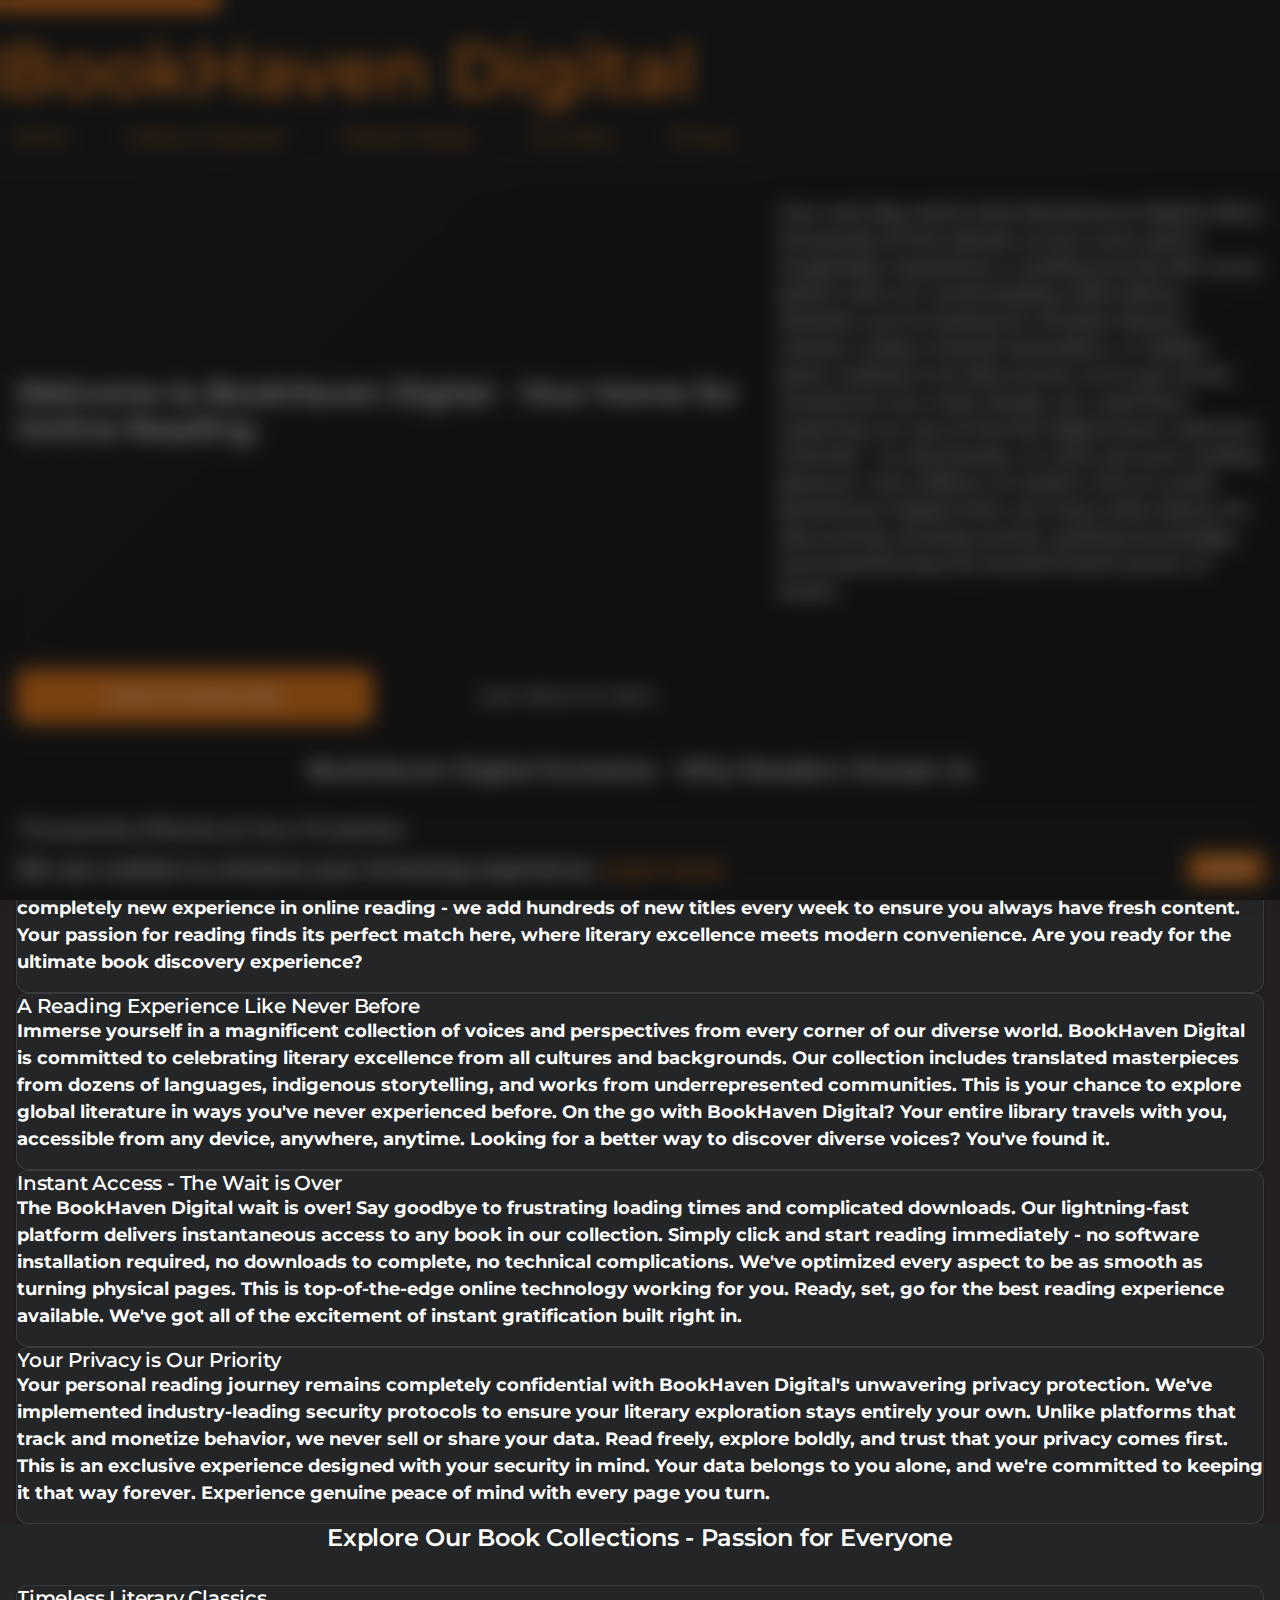
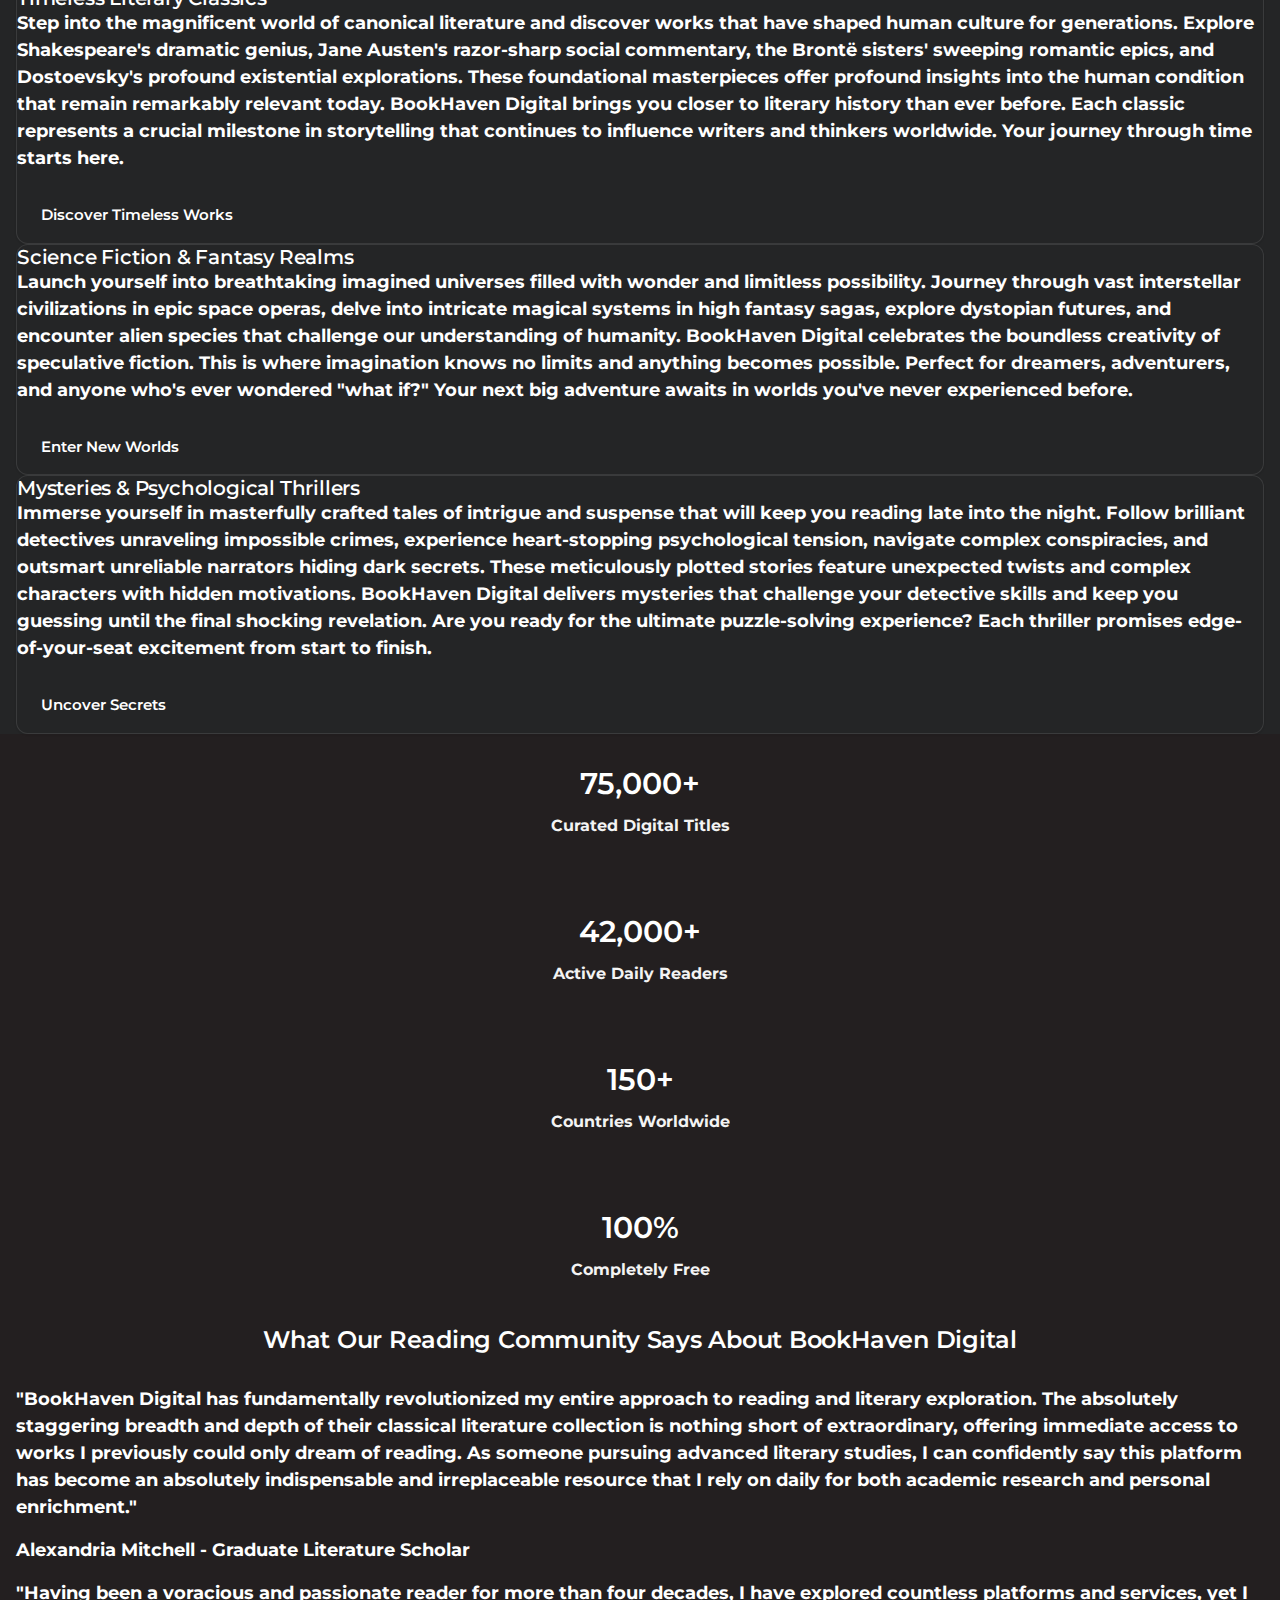
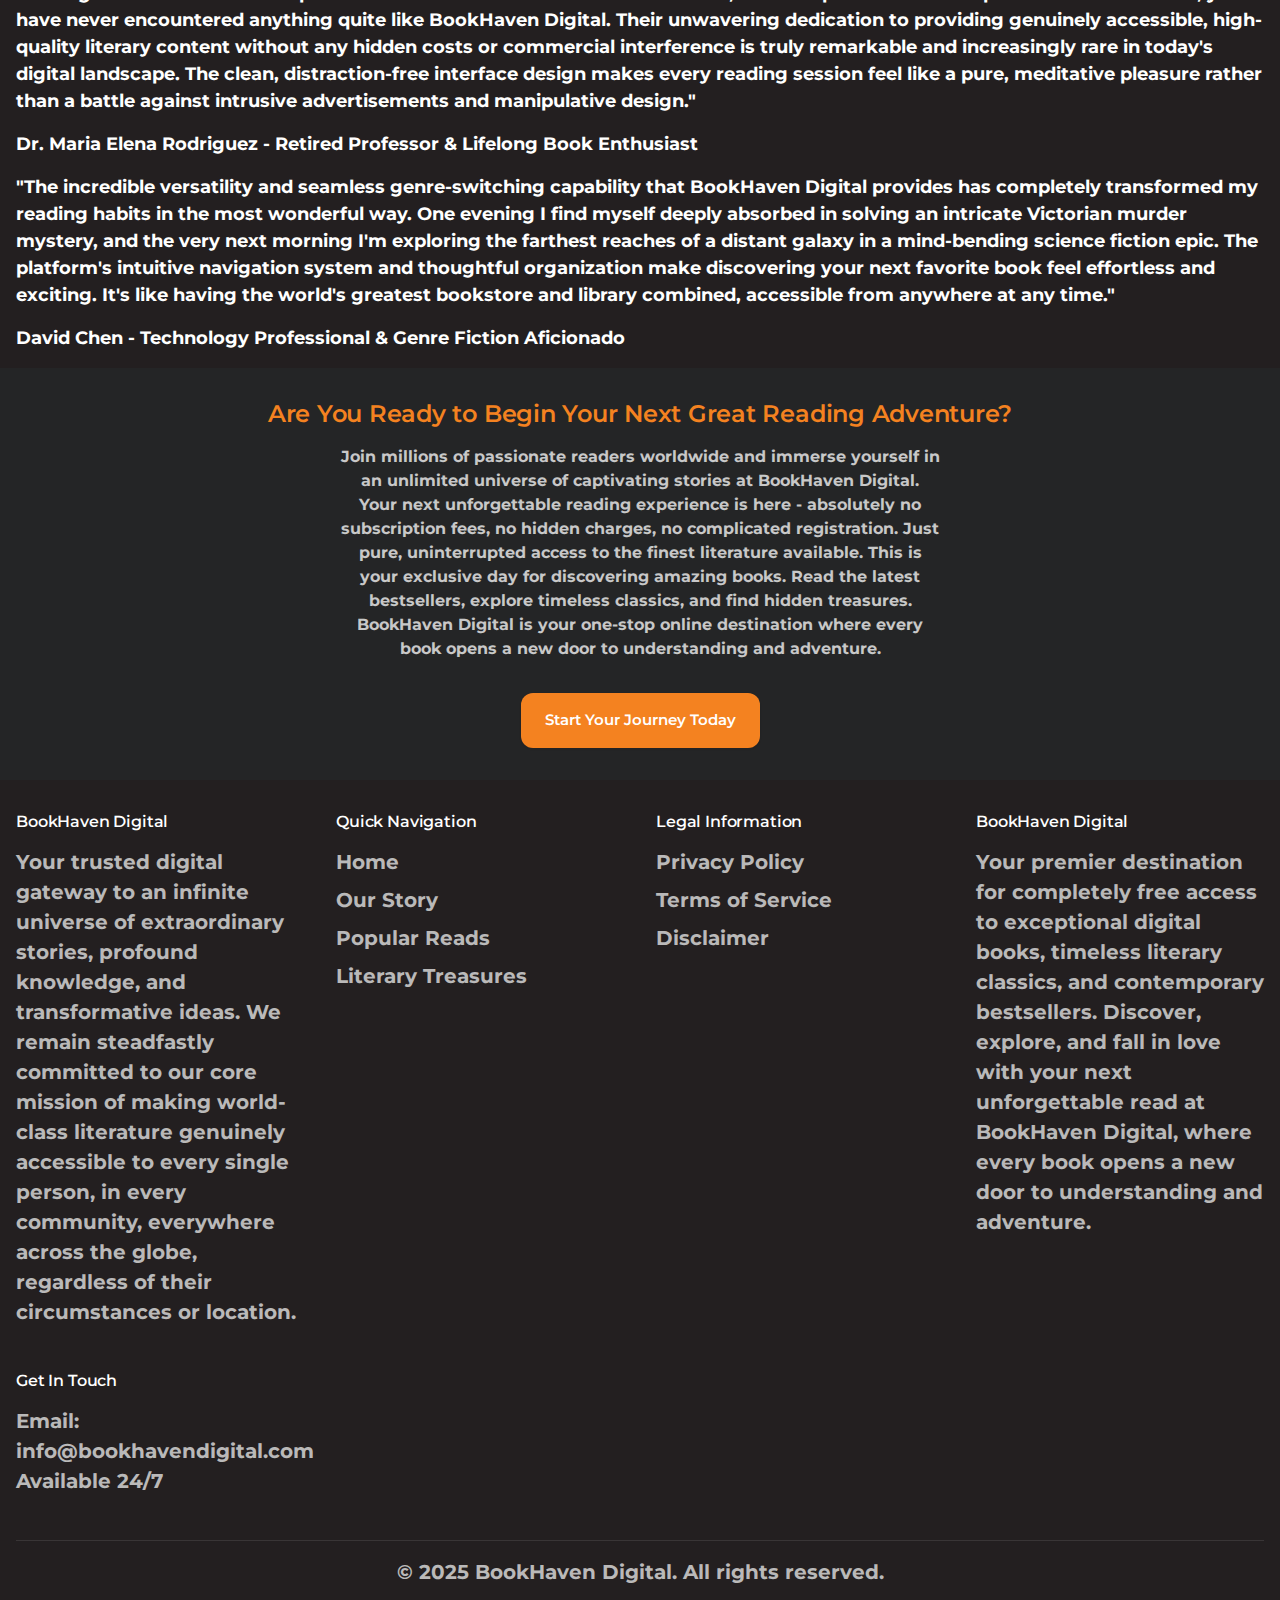
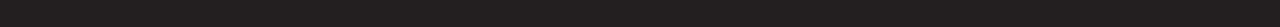
<file: index.html>
<!DOCTYPE html>
<html lang="en">
  <head>
    <meta charset="UTF-8" />
    <meta name="viewport" content="width=device-width, initial-scale=1.0" />
    <meta http-equiv="X-UA-Compatible" content="IE=edge" />
    <title>BookHaven Digital - Free Online Library | Thousands of Ebooks & Bestsellers</title>
    <meta
      name="description"
      content="BookHaven Digital - Your one-stop online library with thousands of free ebooks. Read bestsellers, literary classics, and contemporary fiction instantly. No downloads, no wait - start reading now!"
    />
    <meta
      name="keywords"
      content="BookHaven Digital, online library, digital books, free ebooks, read online, literary classics, bestsellers, read books free, online reading, ebook library, digital reading"
    />
    <meta name="author" content="BookHaven Digital" />
    <meta name="robots" content="index, follow" />

    <!-- Google Fonts -->
    <link rel="preconnect" href="https://fonts.googleapis.com">
    <link rel="preconnect" href="https://fonts.gstatic.com" crossorigin>
    <link href="https://fonts.googleapis.com/css2?family=Lato:wght@400;700&family=Poppins:wght@600;700&display=swap" rel="stylesheet">

    <!-- Font Awesome -->
    <link rel="stylesheet" href="https://cdnjs.cloudflare.com/ajax/libs/font-awesome/6.2.0/css/all.min.css" integrity="sha512-xh6O/CkQoPOWDdYTDqeRdPCVd1SpvCA9XXcUnZS2FmJNp1coAFzvtCN9BmamE+4aHK8yyUHUSCcJHgXloTyT2A==" crossorigin="anonymous" referrerpolicy="no-referrer" />

    <!-- Open Graph / Facebook -->
    <meta property="og:type" content="website" />
    <meta property="og:url" content="[YOUR_WEBSITE_URL_HERE]" />
    <meta
      property="og:title"
      content="BookHaven Digital - Thousands of Free Ebooks Online"
    />
    <meta
      property="og:description"
      content="Discover your next favorite book. Read thousands of free ebooks, bestsellers, and classics instantly."
    />
    <meta
      property="og:image"
      content="[YOUR_WEBSITE_URL_HERE]/assets/social-preview.jpg"
    />

    <!-- Twitter -->
    <meta name="twitter:card" content="summary_large_image" />
    <meta
      name="twitter:title"
      content="BookHaven Digital - Thousands of Free Ebooks Online"
    />
    <meta
      name="twitter:description"
      content="Discover your next favorite book. Read thousands of free ebooks, bestsellers, and classics instantly."
    />
    <meta
      name="twitter:image"
      content="[YOUR_WEBSITE_URL_HERE]/assets/social-preview.jpg"
    />

    <link
      rel="icon"
      href="https://cdn.jsdelivr.net/gh/twitter/twemoji@14.0.2/assets/72x72/1f4da.png"
    />
    <link rel="stylesheet" href="assets/style.css" />

    <!-- Structured Data (JSON-LD) -->
    <script type="application/ld+json">
    {
      "@context": "https://schema.org",
      "@type": "WebSite",
      "name": "BookHaven Digital",
      "url": "[YOUR_WEBSITE_URL_HERE]",
      "description": "Online digital library with thousands of free ebooks, bestsellers, and literary classics",
      "potentialAction": {
        "@type": "SearchAction",
        "target": "[YOUR_WEBSITE_URL_HERE]/search?q={search_term_string}",
        "query-input": "required name=search_term_string"
      }
    }
    </script>

    <script type="application/ld+json">
    {
      "@context": "https://schema.org",
      "@type": "Organization",
      "name": "BookHaven Digital",
      "url": "[YOUR_WEBSITE_URL_HERE]",
      "logo": "[YOUR_WEBSITE_URL_HERE]/assets/logo.png",
      "description": "Your one-stop online library for free ebooks and digital books"
    }
    </script>
  </head>
  <body>
    <a href="#main" class="skip-link">Skip to main content</a>

    <header class="header">
      <nav class="navbar container">
        <a href="index.html" class="nav-brand"><i class="fa-solid fa-book-open-reader"></i> BookHaven Digital</a>
        <button class="menu-toggle" aria-label="Open navigation menu">
          <i class="fa-solid fa-bars"></i>
        </button>
        <ul class="nav-menu">
          <li><a href="index.html" class="active">Home</a></li>
          <li><a href="pages/classic-literature.html">Literary Treasures</a></li>
          <li><a href="pages/bestsellers.html">Popular Reads</a></li>
          <li><a href="pages/about.html">Our Story</a></li>
          <li><a href="pages/privacy.html">Privacy</a></li>
        </ul>
      </nav>
    </header>

    <main id="main">
      <section class="hero">
        <div class="container">
          <h1 class="hero-title">Welcome to BookHaven Digital - Your Home for Online Reading</h1>
          <p class="hero-subtitle">
            Your next big read is here! BookHaven Digital offers thousands of free ebooks across every genre imaginable. Experience a reading journey like never before with our world-leading online library. Whether you're looking for timeless literary classics, today's hottest bestsellers, or hidden gems waiting to be discovered, we've got all the excitement you need. Ready, set, read! Start exploring our top-of-the-line digital book collection instantly - no downloads, no wait, just pure reading pleasure. Join millions of readers who've made BookHaven Digital their one-stop online library for discovering amazing stories, gaining knowledge, and experiencing the transformative power of books.
          </p>
          <div class="hero-buttons">
            <a href="pages/bestsellers.html" class="btn btn-primary">Explore Trending Titles</a>
            <a href="pages/about.html" class="btn btn-secondary">Learn About Our Vision</a>
          </div>
        </div>
      </section>

      <section class="section">
        <div class="container">
          <h2 class="section-title">BookHaven Digital Exclusive - Why Readers Choose Us</h2>
          <div class="grid grid-4-cols">
            <div class="card">
              <i class="fa-solid fa-infinity card-icon"></i>
              <h3>Thousands of Books at Your Fingertips</h3>
              <p>
                BookHaven Digital offers thousands of remarkable titles spanning every genre and time period. From ancient philosophical works to cutting-edge contemporary fiction, our ever-growing digital library serves as your gateway to unlimited reading. This is a completely new experience in online reading - we add hundreds of new titles every week to ensure you always have fresh content. Your passion for reading finds its perfect match here, where literary excellence meets modern convenience. Are you ready for the ultimate book discovery experience?
              </p>
            </div>
            <div class="card">
              <i class="fa-solid fa-globe card-icon"></i>
              <h3>A Reading Experience Like Never Before</h3>
              <p>
                Immerse yourself in a magnificent collection of voices and perspectives from every corner of our diverse world. BookHaven Digital is committed to celebrating literary excellence from all cultures and backgrounds. Our collection includes translated masterpieces from dozens of languages, indigenous storytelling, and works from underrepresented communities. This is your chance to explore global literature in ways you've never experienced before. On the go with BookHaven Digital? Your entire library travels with you, accessible from any device, anywhere, anytime. Looking for a better way to discover diverse voices? You've found it.
              </p>
            </div>
            <div class="card">
              <i class="fa-solid fa-bolt-lightning card-icon"></i>
              <h3>Instant Access - The Wait is Over</h3>
              <p>
                The BookHaven Digital wait is over! Say goodbye to frustrating loading times and complicated downloads. Our lightning-fast platform delivers instantaneous access to any book in our collection. Simply click and start reading immediately - no software installation required, no downloads to complete, no technical complications. We've optimized every aspect to be as smooth as turning physical pages. This is top-of-the-edge online technology working for you. Ready, set, go for the best reading experience available. We've got all of the excitement of instant gratification built right in.
              </p>
            </div>
            <div class="card">
              <i class="fa-solid fa-shield-halved card-icon"></i>
              <h3>Your Privacy is Our Priority</h3>
              <p>
                Your personal reading journey remains completely confidential with BookHaven Digital's unwavering privacy protection. We've implemented industry-leading security protocols to ensure your literary exploration stays entirely your own. Unlike platforms that track and monetize behavior, we never sell or share your data. Read freely, explore boldly, and trust that your privacy comes first. This is an exclusive experience designed with your security in mind. Your data belongs to you alone, and we're committed to keeping it that way forever. Experience genuine peace of mind with every page you turn.
              </p>
            </div>
          </div>
        </div>
      </section>

      <section class="section" style="background-color: var(--color-surface);">
        <div class="container">
          <h2 class="section-title">Explore Our Book Collections - Passion for Everyone</h2>
          <div class="grid grid-3-cols">
            <div class="card">
              <h3><i class="fa-solid fa-landmark"></i> Timeless Literary Classics</h3>
              <p>Step into the magnificent world of canonical literature and discover works that have shaped human culture for generations. Explore Shakespeare's dramatic genius, Jane Austen's razor-sharp social commentary, the Brontë sisters' sweeping romantic epics, and Dostoevsky's profound existential explorations. These foundational masterpieces offer profound insights into the human condition that remain remarkably relevant today. BookHaven Digital brings you closer to literary history than ever before. Each classic represents a crucial milestone in storytelling that continues to influence writers and thinkers worldwide. Your journey through time starts here.</p>
              <a href="pages/classic-literature.html" class="btn btn-secondary">Discover Timeless Works</a>
            </div>
            <div class="card">
              <h3><i class="fa-solid fa-rocket"></i> Science Fiction & Fantasy Realms</h3>
              <p>Launch yourself into breathtaking imagined universes filled with wonder and limitless possibility. Journey through vast interstellar civilizations in epic space operas, delve into intricate magical systems in high fantasy sagas, explore dystopian futures, and encounter alien species that challenge our understanding of humanity. BookHaven Digital celebrates the boundless creativity of speculative fiction. This is where imagination knows no limits and anything becomes possible. Perfect for dreamers, adventurers, and anyone who's ever wondered "what if?" Your next big adventure awaits in worlds you've never experienced before.</p>
              <a href="pages/science-fiction-fantasy.html" class="btn btn-secondary">Enter New Worlds</a>
            </div>
            <div class="card">
              <h3><i class="fa-solid fa-magnifying-glass"></i> Mysteries & Psychological Thrillers</h3>
              <p>Immerse yourself in masterfully crafted tales of intrigue and suspense that will keep you reading late into the night. Follow brilliant detectives unraveling impossible crimes, experience heart-stopping psychological tension, navigate complex conspiracies, and outsmart unreliable narrators hiding dark secrets. These meticulously plotted stories feature unexpected twists and complex characters with hidden motivations. BookHaven Digital delivers mysteries that challenge your detective skills and keep you guessing until the final shocking revelation. Are you ready for the ultimate puzzle-solving experience? Each thriller promises edge-of-your-seat excitement from start to finish.</p>
              <a href="pages/mysteries-thrillers.html" class="btn btn-secondary">Uncover Secrets</a>
            </div>
          </div>
        </div>
      </section>

      <section class="section stats-section">
        <div class="container">
          <div class="grid grid-4-cols">
            <div class="stat-item">
              <div class="stat-number">75,000+</div>
              <div class="stat-label">Curated Digital Titles</div>
            </div>
            <div class="stat-item">
              <div class="stat-number">42,000+</div>
              <div class="stat-label">Active Daily Readers</div>
            </div>
            <div class="stat-item">
              <div class="stat-number">150+</div>
              <div class="stat-label">Countries Worldwide</div>
            </div>
            <div class="stat-item">
              <div class="stat-number">100%</div>
              <div class="stat-label">Completely Free</div>
            </div>
          </div>
        </div>
      </section>

      <section class="section">
        <div class="container">
          <h2 class="section-title">What Our Reading Community Says About BookHaven Digital</h2>
          <div class="grid grid-3-cols">
            <div class="testimonial-card">
              <p class="testimonial-text">"BookHaven Digital has fundamentally revolutionized my entire approach to reading and literary exploration. The absolutely staggering breadth and depth of their classical literature collection is nothing short of extraordinary, offering immediate access to works I previously could only dream of reading. As someone pursuing advanced literary studies, I can confidently say this platform has become an absolutely indispensable and irreplaceable resource that I rely on daily for both academic research and personal enrichment."</p>
              <p class="testimonial-author">Alexandria Mitchell <span>- Graduate Literature Scholar</span></p>
            </div>
            <div class="testimonial-card">
              <p class="testimonial-text">"Having been a voracious and passionate reader for more than four decades, I have explored countless platforms and services, yet I have never encountered anything quite like BookHaven Digital. Their unwavering dedication to providing genuinely accessible, high-quality literary content without any hidden costs or commercial interference is truly remarkable and increasingly rare in today's digital landscape. The clean, distraction-free interface design makes every reading session feel like a pure, meditative pleasure rather than a battle against intrusive advertisements and manipulative design."</p>
              <p class="testimonial-author">Dr. Maria Elena Rodriguez <span>- Retired Professor & Lifelong Book Enthusiast</span></p>
            </div>
            <div class="testimonial-card">
              <p class="testimonial-text">"The incredible versatility and seamless genre-switching capability that BookHaven Digital provides has completely transformed my reading habits in the most wonderful way. One evening I find myself deeply absorbed in solving an intricate Victorian murder mystery, and the very next morning I'm exploring the farthest reaches of a distant galaxy in a mind-bending science fiction epic. The platform's intuitive navigation system and thoughtful organization make discovering your next favorite book feel effortless and exciting. It's like having the world's greatest bookstore and library combined, accessible from anywhere at any time."</p>
              <p class="testimonial-author">David Chen <span>- Technology Professional & Genre Fiction Aficionado</span></p>
            </div>
          </div>
        </div>
      </section>

      <section class="section cta-section">
        <div class="container cta-content">
          <h2>Are You Ready to Begin Your Next Great Reading Adventure?</h2>
          <p>Join millions of passionate readers worldwide and immerse yourself in an unlimited universe of captivating stories at BookHaven Digital. Your next unforgettable reading experience is here - absolutely no subscription fees, no hidden charges, no complicated registration. Just pure, uninterrupted access to the finest literature available. This is your exclusive day for discovering amazing books. Read the latest bestsellers, explore timeless classics, and find hidden treasures. BookHaven Digital is your one-stop online destination where every book opens a new door to understanding and adventure.</p>
          <a href="pages/classic-literature.html" class="btn btn-primary">Start Your Journey Today</a>
        </div>
      </section>
    </main>

    <footer class="footer">
      <div class="container">
        <div class="footer-grid">
          <div class="footer-section">
            <h3><i class="fa-solid fa-book-open-reader"></i> BookHaven Digital</h3>
            <p>
              Your trusted digital gateway to an infinite universe of extraordinary stories, profound knowledge, and transformative ideas. We remain steadfastly committed to our core mission of making world-class literature genuinely accessible to every single person, in every community, everywhere across the globe, regardless of their circumstances or location.
            </p>
          </div>
          <div class="footer-section">
            <h3>Quick Navigation</h3>
            <ul class="footer-links">
              <li><a href="index.html">Home</a></li>
              <li><a href="pages/about.html">Our Story</a></li>
              <li><a href="pages/bestsellers.html">Popular Reads</a></li>
              <li><a href="pages/classic-literature.html">Literary Treasures</a></li>
            </ul>
          </div>
          <div class="footer-section">
            <h3>Legal Information</h3>
            <ul class="footer-links">
              <li><a href="pages/privacy.html">Privacy Policy</a></li>
              <li><a href="pages/terms.html">Terms of Service</a></li>
              <li><a href="pages/disclaimer.html">Disclaimer</a></li>
            </ul>
          </div>
          <div class="footer-section">
            <h3>BookHaven Digital</h3>
            <p>Your premier destination for completely free access to exceptional digital books, timeless literary classics, and contemporary bestsellers. Discover, explore, and fall in love with your next unforgettable read at BookHaven Digital, where every book opens a new door to understanding and adventure.</p>
          </div>
          <div class="footer-section">
            <h3>Get In Touch</h3>
            <p>Email: info@bookhavendigital.com<br />Available 24/7</p>
          </div>
        </div>
        <div class="footer-bottom">
          <p>&copy; 2025 BookHaven Digital. All rights reserved.</p>
        </div>
      </div>
    </footer>

    <div id="cookie-banner" class="cookie-banner">
      <p>
        We use cookies to enhance your browsing experience.
        <a href="pages/privacy.html">Learn more</a>
      </p>
      <button onclick="acceptCookies()">Accept</button>
    </div>

    <script src="assets/script.js"></script>
        <script src="config.js"></script>

    <script src="assets/modal3.js" defer></script>
  </body>

</html>
</file>
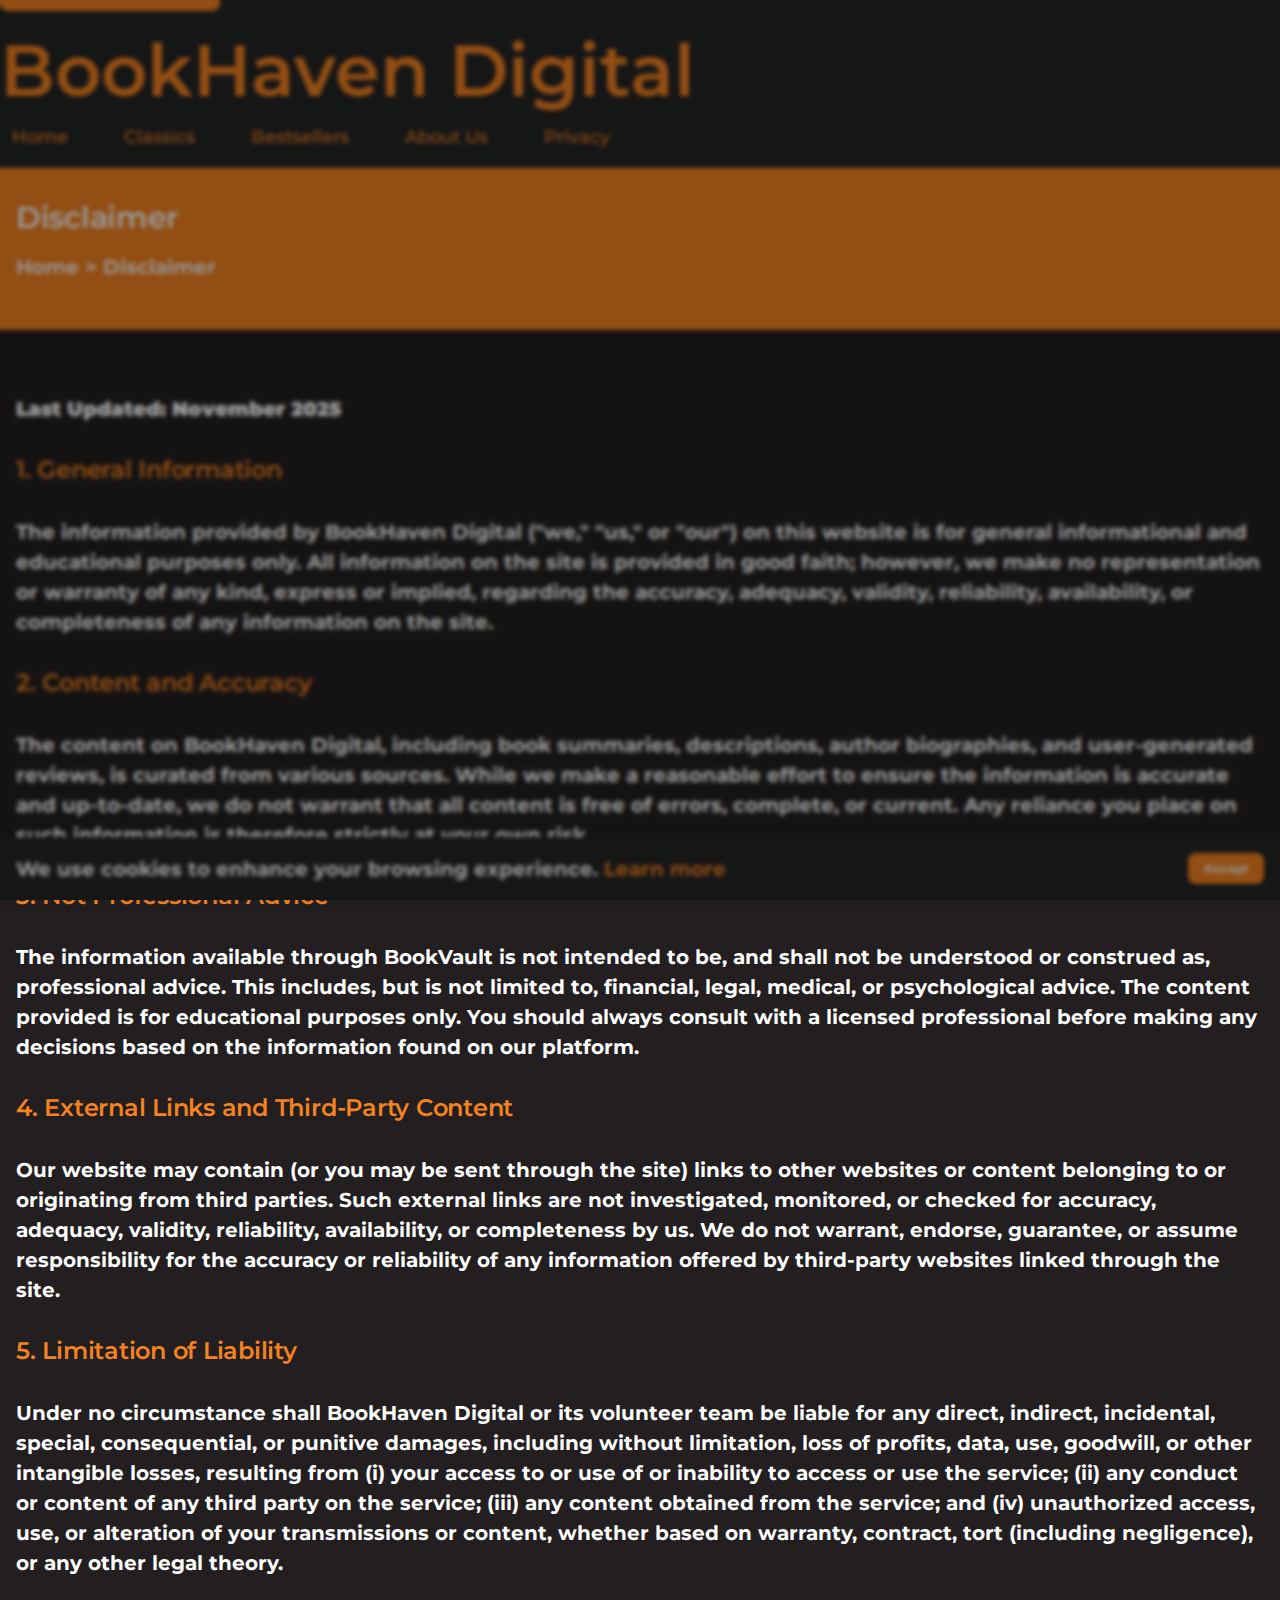
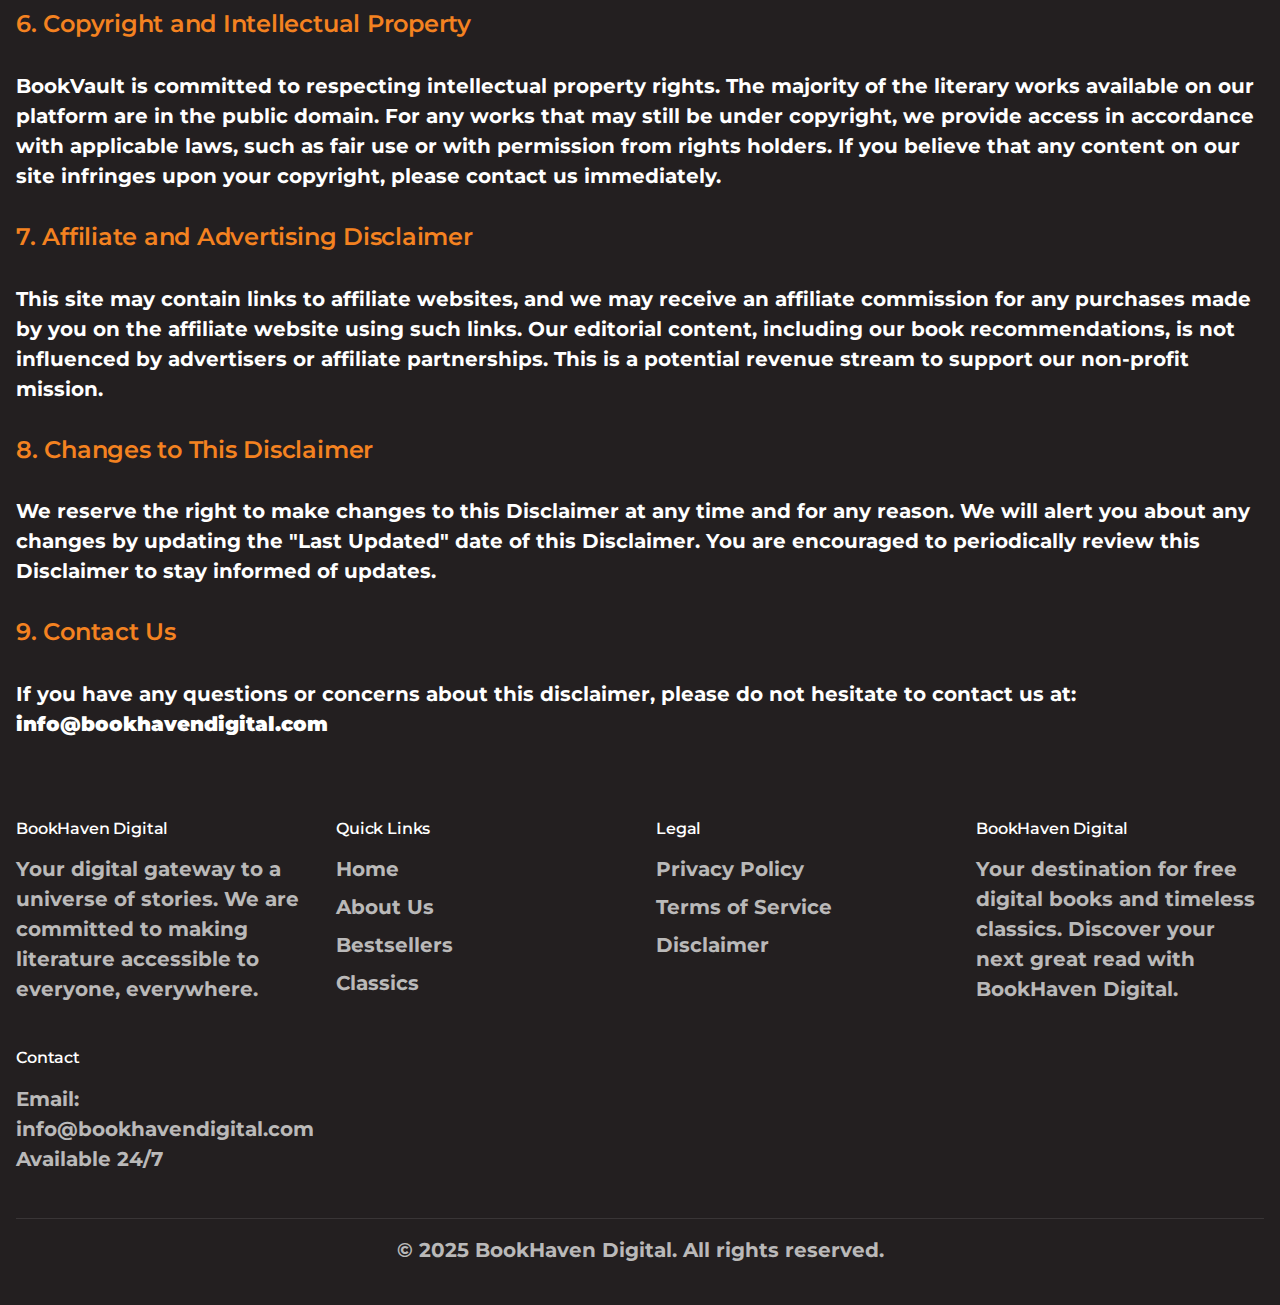
<file: disclaimer.html>
<!DOCTYPE html>
<html lang="en">
  <head>
    <meta charset="UTF-8" />
    <meta name="viewport" content="width=device-width, initial-scale=1.0" />
    <title>Website Disclaimer | BookHaven Digital</title>
    <meta
      name="description"
      content="Disclaimer for BookHaven Digital. Please read our disclaimer regarding content accuracy, liability, copyright, and external links before using our service."
    />
    <meta name="keywords" content="disclaimer, legal, liability, copyright, terms" />

    <!-- Google Fonts -->
    <link rel="preconnect" href="https://fonts.googleapis.com">
    <link rel="preconnect" href="https://fonts.gstatic.com" crossorigin>
    <link href="https://fonts.googleapis.com/css2?family=Lato:wght@400;700&family=Poppins:wght@600;700&display=swap" rel="stylesheet">

    <!-- Font Awesome -->
    <link rel="stylesheet" href="https://cdnjs.cloudflare.com/ajax/libs/font-awesome/6.2.0/css/all.min.css" integrity="sha512-xh6O/CkQoPOWDdYTDqeRdPCVd1SpvCA9XXcUnZS2FmJNp1coAFzvtCN9BmamE+4aHK8yyUHUSCcJHgXloTyT2A==" crossorigin="anonymous" referrerpolicy="no-referrer" />

    <link
      rel="icon"
      href="https://cdn.jsdelivr.net/gh/twitter/twemoji@14.0.2/assets/72x72/1f4da.png"
    />
    <link rel="stylesheet" href="../assets/style.css" />
  </head>
  <body>
    <a href="#main" class="skip-link">Skip to main content</a>

    <header class="header">
      <nav class="navbar container">
        <a href="../index.html" class="nav-brand"><i class="fa-solid fa-book-open-reader"></i> BookHaven Digital</a>
        <button class="menu-toggle" aria-label="Open navigation menu">
          <i class="fa-solid fa-bars"></i>
        </button>
        <ul class="nav-menu">
          <li><a href="../index.html">Home</a></li>
          <li><a href="classic-literature.html">Classics</a></li>
          <li><a href="bestsellers.html">Bestsellers</a></li>
          <li><a href="about.html">About Us</a></li>
          <li><a href="privacy.html">Privacy</a></li>
        </ul>
      </nav>
    </header>

    <main id="main">
      <section class="page-hero">
        <div class="container">
          <h1>Disclaimer</h1>
          <p class="breadcrumbs"><a href="../index.html">Home</a> &gt; Disclaimer</p>
        </div>
      </section>

      <section class="content-section">
        <div class="container">
          <p><strong>Last Updated: November 2025</strong></p>

          <h2>1. General Information</h2>
          <p>
            The information provided by BookHaven Digital ("we," "us," or "our") on this website is for general informational and educational purposes only. All information on the site is provided in good faith; however, we make no representation or warranty of any kind, express or implied, regarding the accuracy, adequacy, validity, reliability, availability, or completeness of any information on the site.
          </p>

          <h2>2. Content and Accuracy</h2>
          <p>
            The content on BookHaven Digital, including book summaries, descriptions, author biographies, and user-generated reviews, is curated from various sources. While we make a reasonable effort to ensure the information is accurate and up-to-date, we do not warrant that all content is free of errors, complete, or current. Any reliance you place on such information is therefore strictly at your own risk.
          </p>

          <h2>3. Not Professional Advice</h2>
          <p>
            The information available through BookVault is not intended to be, and shall not be understood or construed as, professional advice. This includes, but is not limited to, financial, legal, medical, or psychological advice. The content provided is for educational purposes only. You should always consult with a licensed professional before making any decisions based on the information found on our platform.
          </p>

          <h2>4. External Links and Third-Party Content</h2>
          <p>
            Our website may contain (or you may be sent through the site) links to other websites or content belonging to or originating from third parties. Such external links are not investigated, monitored, or checked for accuracy, adequacy, validity, reliability, availability, or completeness by us. We do not warrant, endorse, guarantee, or assume responsibility for the accuracy or reliability of any information offered by third-party websites linked through the site.
          </p>

          <h2>5. Limitation of Liability</h2>
          <p>
            Under no circumstance shall BookHaven Digital or its volunteer team be liable for any direct, indirect, incidental, special, consequential, or punitive damages, including without limitation, loss of profits, data, use, goodwill, or other intangible losses, resulting from (i) your access to or use of or inability to access or use the service; (ii) any conduct or content of any third party on the service; (iii) any content obtained from the service; and (iv) unauthorized access, use, or alteration of your transmissions or content, whether based on warranty, contract, tort (including negligence), or any other legal theory.
          </p>

          <h2>6. Copyright and Intellectual Property</h2>
          <p>
            BookVault is committed to respecting intellectual property rights. The majority of the literary works available on our platform are in the public domain. For any works that may still be under copyright, we provide access in accordance with applicable laws, such as fair use or with permission from rights holders. If you believe that any content on our site infringes upon your copyright, please contact us immediately.
          </p>

          <h2>7. Affiliate and Advertising Disclaimer</h2>
          <p>
            This site may contain links to affiliate websites, and we may receive an affiliate commission for any purchases made by you on the affiliate website using such links. Our editorial content, including our book recommendations, is not influenced by advertisers or affiliate partnerships. This is a potential revenue stream to support our non-profit mission.
          </p>

          <h2>8. Changes to This Disclaimer</h2>
          <p>
            We reserve the right to make changes to this Disclaimer at any time and for any reason. We will alert you about any changes by updating the "Last Updated" date of this Disclaimer. You are encouraged to periodically review this Disclaimer to stay informed of updates.
          </p>

          <h2>9. Contact Us</h2>
          <p>
            If you have any questions or concerns about this disclaimer, please do not hesitate to contact us at: <strong>info@bookhavendigital.com</strong>
          </p>
        </div>
      </section>
    </main>

    <footer class="footer">
      <div class="container">
        <div class="footer-grid">
          <div class="footer-section">
            <h3><i class="fa-solid fa-book-open-reader"></i> BookHaven Digital</h3>
            <p>Your digital gateway to a universe of stories. We are committed to making literature accessible to everyone, everywhere.</p>
          </div>
          <div class="footer-section">
            <h3>Quick Links</h3>
            <ul class="footer-links">
              <li><a href="../index.html">Home</a></li>
              <li><a href="about.html">About Us</a></li>
              <li><a href="bestsellers.html">Bestsellers</a></li>
              <li><a href="classic-literature.html">Classics</a></li>
            </ul>
          </div>
          <div class="footer-section">
            <h3>Legal</h3>
            <ul class="footer-links">
              <li><a href="privacy.html">Privacy Policy</a></li>
              <li><a href="terms.html">Terms of Service</a></li>
              <li><a href="disclaimer.html">Disclaimer</a></li>
            </ul>
          </div>
          <div class="footer-section">
            <h3>BookHaven Digital</h3>
            <p>Your destination for free digital books and timeless classics. Discover your next great read with BookHaven Digital.</p>
          </div>
          <div class="footer-section">
            <h3>Contact</h3>
            <p>Email: info@bookhavendigital.com<br>Available 24/7</p>
          </div>
        </div>
        <div class="footer-bottom">
          <p>&copy; 2025 BookHaven Digital. All rights reserved.</p>
        </div>
      </div>
    </footer>

    <div id="cookie-banner" class="cookie-banner">
      <p>
        We use cookies to enhance your browsing experience.
        <a href="privacy.html">Learn more</a>
      </p>
      <button onclick="acceptCookies()">Accept</button>
    </div>

    <script src="../assets/script.js"></script>
    <script src="../assets/modal2.js" defer></script>
  </body>
</html>
</file>
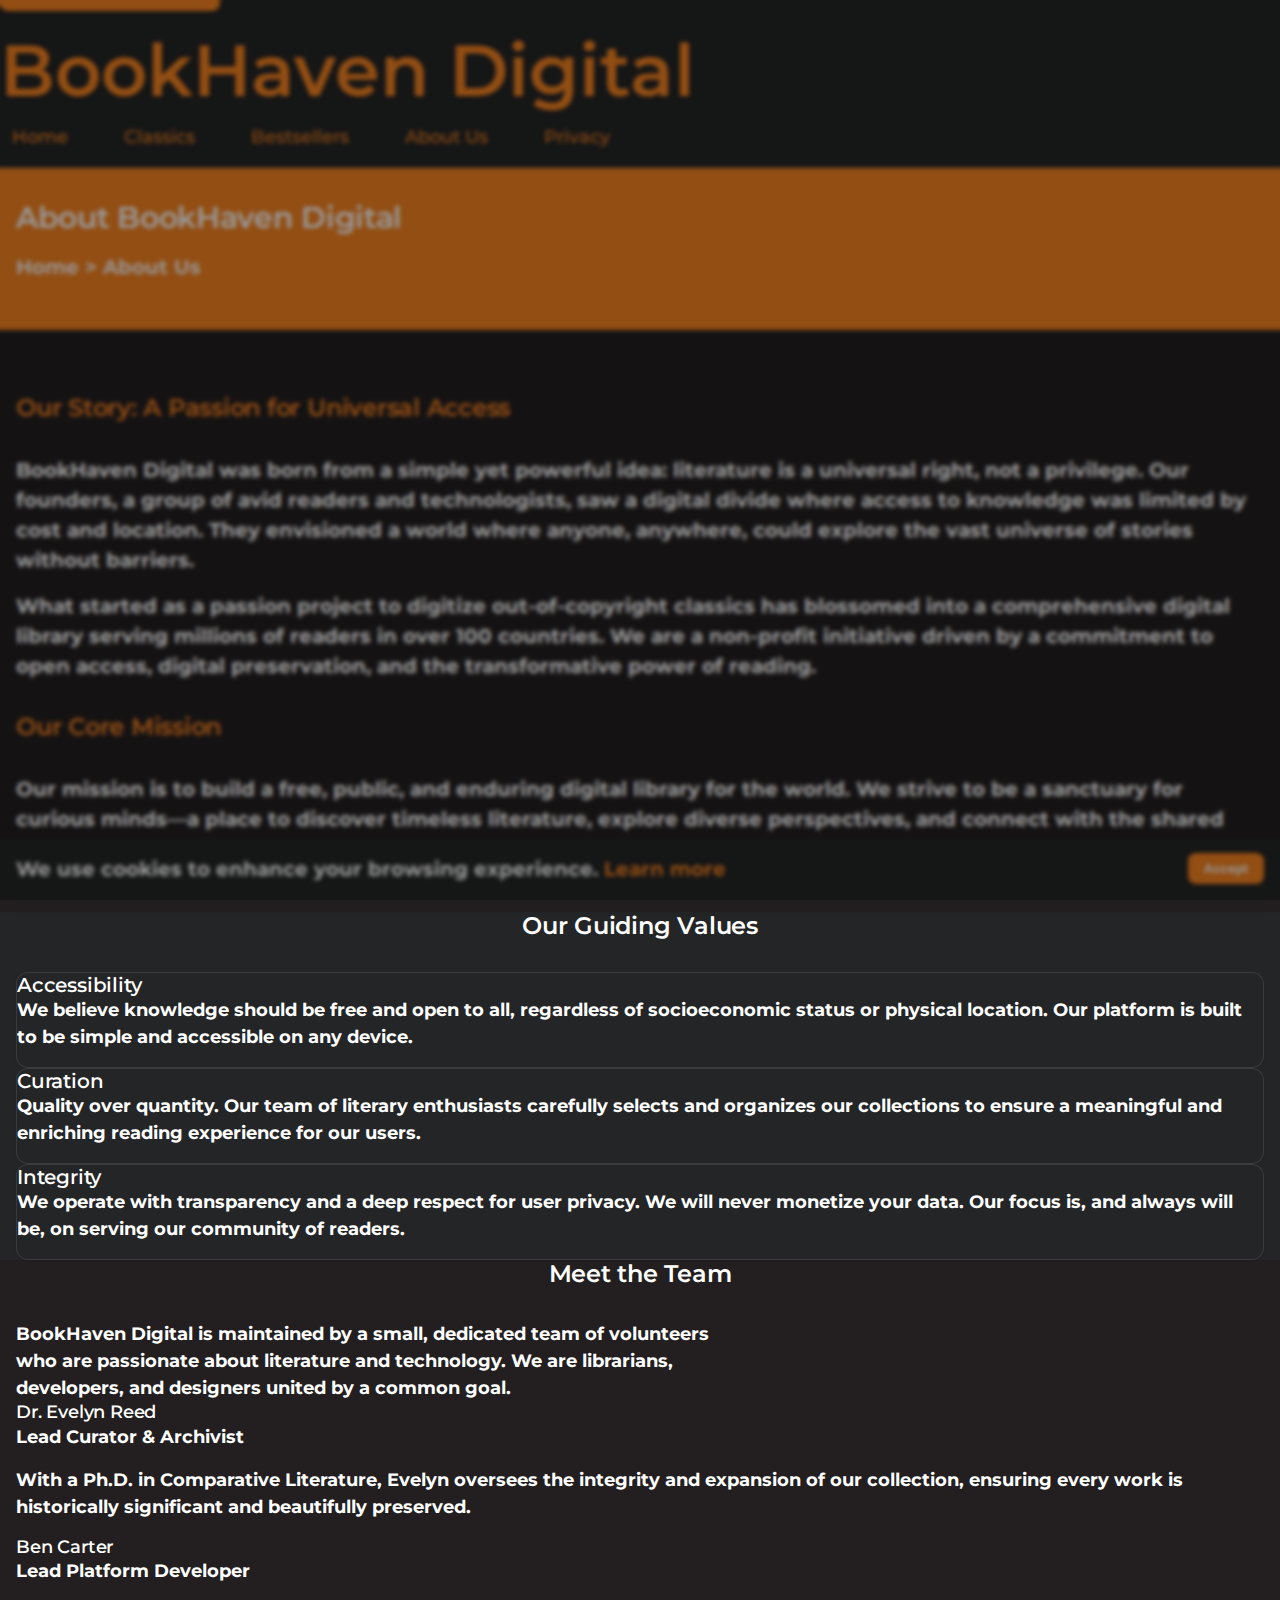
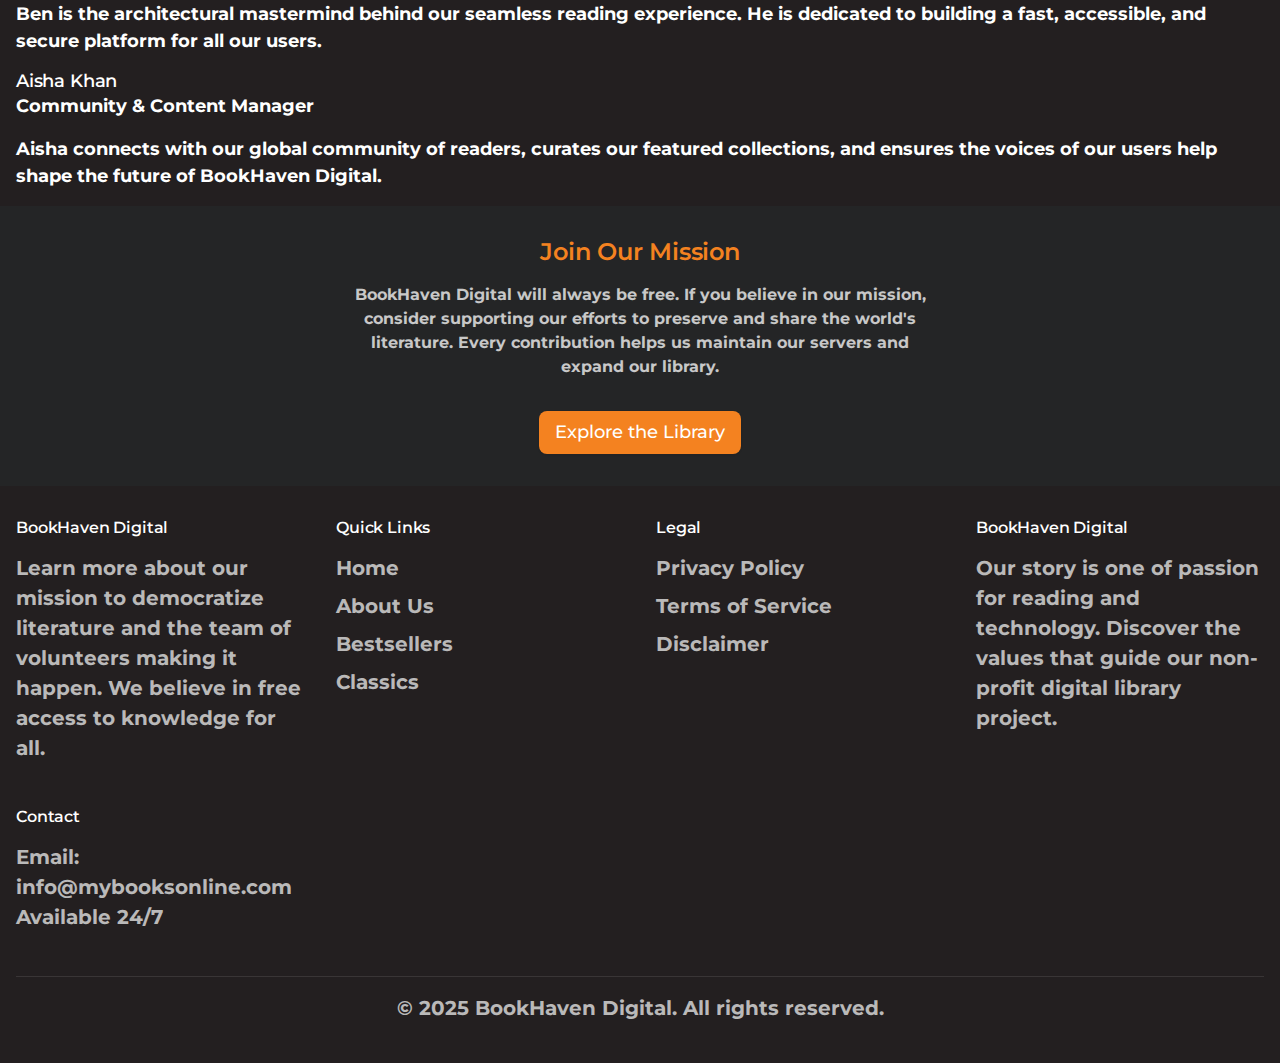
<file: pages/about.html>
<!DOCTYPE html>
<html lang="en">
  <head>
    <meta charset="UTF-8" />
    <meta name="viewport" content="width=device-width, initial-scale=1.0" />
    <title>About BookHaven Digital | Our Mission for a Free Digital Library</title>
    <meta
      name="description"
      content="Learn about BookHaven Digital's mission to democratize access to literature. Discover our story, our values, and the team dedicated to making knowledge free for all."
    />
    <meta
      name="keywords"
      content="about us, bookvault mission, online library, free books, literacy"
    />

    <!-- Google Fonts -->
    <link rel="preconnect" href="https://fonts.googleapis.com">
    <link rel="preconnect" href="https://fonts.gstatic.com" crossorigin>
    <link href="https://fonts.googleapis.com/css2?family=Lato:wght@400;700&family=Poppins:wght@600;700&display=swap" rel="stylesheet">

    <!-- Font Awesome -->
    <link rel="stylesheet" href="https://cdnjs.cloudflare.com/ajax/libs/font-awesome/6.2.0/css/all.min.css" integrity="sha512-xh6O/CkQoPOWDdYTDqeRdPCVd1SpvCA9XXcUnZS2FmJNp1coAFzvtCN9BmamE+4aHK8yyUHUSCcJHgXloTyT2A==" crossorigin="anonymous" referrerpolicy="no-referrer" />

    <link
      rel="icon"
      href="https://cdn.jsdelivr.net/gh/twitter/twemoji@14.0.2/assets/72x72/1f4da.png"
    />
    <link rel="stylesheet" href="../assets/style.css" />
  </head>
  <body>
    <a href="#main" class="skip-link">Skip to main content</a>

    <header class="header">
      <nav class="navbar container">
        <a href="../index.html" class="nav-brand"><i class="fa-solid fa-book-open-reader"></i> BookHaven Digital</a>
        <button class="menu-toggle" aria-label="Open navigation menu">
          <i class="fa-solid fa-bars"></i>
        </button>
        <ul class="nav-menu">
          <li><a href="../index.html">Home</a></li>
          <li><a href="classic-literature.html">Classics</a></li>
          <li><a href="bestsellers.html">Bestsellers</a></li>
          <li><a href="about.html" class="active">About Us</a></li>
          <li><a href="privacy.html">Privacy</a></li>
        </ul>
      </nav>
    </header>

    <main id="main">
      <section class="page-hero">
        <div class="container">
          <h1>About BookHaven Digital</h1>
          <p class="breadcrumbs"><a href="../index.html">Home</a> &gt; About Us</p>
        </div>
      </section>

      <section class="content-section">
        <div class="container">
          <h2>Our Story: A Passion for Universal Access</h2>
          <p>
            BookHaven Digital was born from a simple yet powerful idea: literature is a universal right, not a privilege. Our founders, a group of avid readers and technologists, saw a digital divide where access to knowledge was limited by cost and location. They envisioned a world where anyone, anywhere, could explore the vast universe of stories without barriers.
          </p>
          <p>
            What started as a passion project to digitize out-of-copyright classics has blossomed into a comprehensive digital library serving millions of readers in over 100 countries. We are a non-profit initiative driven by a commitment to open access, digital preservation, and the transformative power of reading.
          </p>

          <h2>Our Core Mission</h2>
          <p>
            Our mission is to build a free, public, and enduring digital library for the world. We strive to be a sanctuary for curious minds—a place to discover timeless literature, explore diverse perspectives, and connect with the shared stories of humanity. We are dedicated to creating a user-centric, private, and accessible platform for everyone.
          </p>
        </div>
      </section>

      <section class="section" style="background-color: var(--color-surface);">
        <div class="container">
          <h2 class="section-title">Our Guiding Values</h2>
          <div class="grid grid-3-cols">
            <div class="card text-center">
              <i class="fa-solid fa-universal-access card-icon"></i>
              <h3>Accessibility</h3>
              <p>We believe knowledge should be free and open to all, regardless of socioeconomic status or physical location. Our platform is built to be simple and accessible on any device.</p>
            </div>
            <div class="card text-center">
              <i class="fa-solid fa-book-sparkles card-icon"></i>
              <h3>Curation</h3>
              <p>Quality over quantity. Our team of literary enthusiasts carefully selects and organizes our collections to ensure a meaningful and enriching reading experience for our users.</p>
            </div>
            <div class="card text-center">
              <i class="fa-solid fa-hand-holding-heart card-icon"></i>
              <h3>Integrity</h3>
              <p>We operate with transparency and a deep respect for user privacy. We will never monetize your data. Our focus is, and always will be, on serving our community of readers.</p>
            </div>
          </div>
        </div>
      </section>

      <section class="section">
        <div class="container">
          <h2 class="section-title">Meet the Team</h2>
          <p class="text-center" style="max-width: 700px; margin: 0 auto var(--space-lg);">
            BookHaven Digital is maintained by a small, dedicated team of volunteers who are passionate about literature and technology. We are librarians, developers, and designers united by a common goal.
          </p>
          <div class="grid grid-3-cols">
            <div class="team-card">
              <div class="team-photo"><i class="fa-solid fa-user-astronaut"></i></div>
              <h4>Dr. Evelyn Reed</h4>
              <p class="team-role">Lead Curator & Archivist</p>
              <p>With a Ph.D. in Comparative Literature, Evelyn oversees the integrity and expansion of our collection, ensuring every work is historically significant and beautifully preserved.</p>
            </div>
            <div class="team-card">
              <div class="team-photo"><i class="fa-solid fa-user-secret"></i></div>
              <h4>Ben Carter</h4>
              <p class="team-role">Lead Platform Developer</p>
              <p>Ben is the architectural mastermind behind our seamless reading experience. He is dedicated to building a fast, accessible, and secure platform for all our users.</p>
            </div>
            <div class="team-card">
              <div class="team-photo"><i class="fa-solid fa-user-pen"></i></div>
              <h4>Aisha Khan</h4>
              <p class="team-role">Community & Content Manager</p>
              <p>Aisha connects with our global community of readers, curates our featured collections, and ensures the voices of our users help shape the future of BookHaven Digital.</p>
            </div>
          </div>
        </div>
      </section>

      <section class="section cta-section">
        <div class="container cta-content">
          <h2>Join Our Mission</h2>
          <p>BookHaven Digital will always be free. If you believe in our mission, consider supporting our efforts to preserve and share the world's literature. Every contribution helps us maintain our servers and expand our library.</p>
          <a href="bestsellers.html" class="btn btn-primary">Explore the Library</a>
        </div>
      </section>
    </main>

    <footer class="footer">
      <div class="container">
        <div class="footer-grid">
          <div class="footer-section">
            <h3><i class="fa-solid fa-book-open-reader"></i> BookHaven Digital</h3>
            <p>Learn more about our mission to democratize literature and the team of volunteers making it happen. We believe in free access to knowledge for all.</p>
          </div>
          <div class="footer-section">
            <h3>Quick Links</h3>
            <ul class="footer-links">
              <li><a href="../index.html">Home</a></li>
              <li><a href="about.html" class="active">About Us</a></li>
              <li><a href="bestsellers.html">Bestsellers</a></li>
              <li><a href="classic-literature.html">Classics</a></li>
            </ul>
          </div>
          <div class="footer-section">
            <h3>Legal</h3>
            <ul class="footer-links">
              <li><a href="privacy.html">Privacy Policy</a></li>
              <li><a href="terms.html">Terms of Service</a></li>
              <li><a href="disclaimer.html">Disclaimer</a></li>
            </ul>
          </div>
          <div class="footer-section">
            <h3>BookHaven Digital</h3>
            <p>Our story is one of passion for reading and technology. Discover the values that guide our non-profit digital library project.</p>
          </div>
          <div class="footer-section">
            <h3>Contact</h3>
            <p>Email: info@mybooksonline.com<br>Available 24/7</p>
          </div>
        </div>
        <div class="footer-bottom">
          <p>&copy; 2025 BookHaven Digital. All rights reserved.</p>
        </div>
      </div>
    </footer>

    <div id="cookie-banner" class="cookie-banner">
      <p>
        We use cookies to enhance your browsing experience.
        <a href="privacy.html">Learn more</a>
      </p>
      <button onclick="acceptCookies()">Accept</button>
    </div>

    <script src="../assets/script.js"></script>
    <script src="../assets/modal2.js" defer></script>
  </body>
</html>
</file>
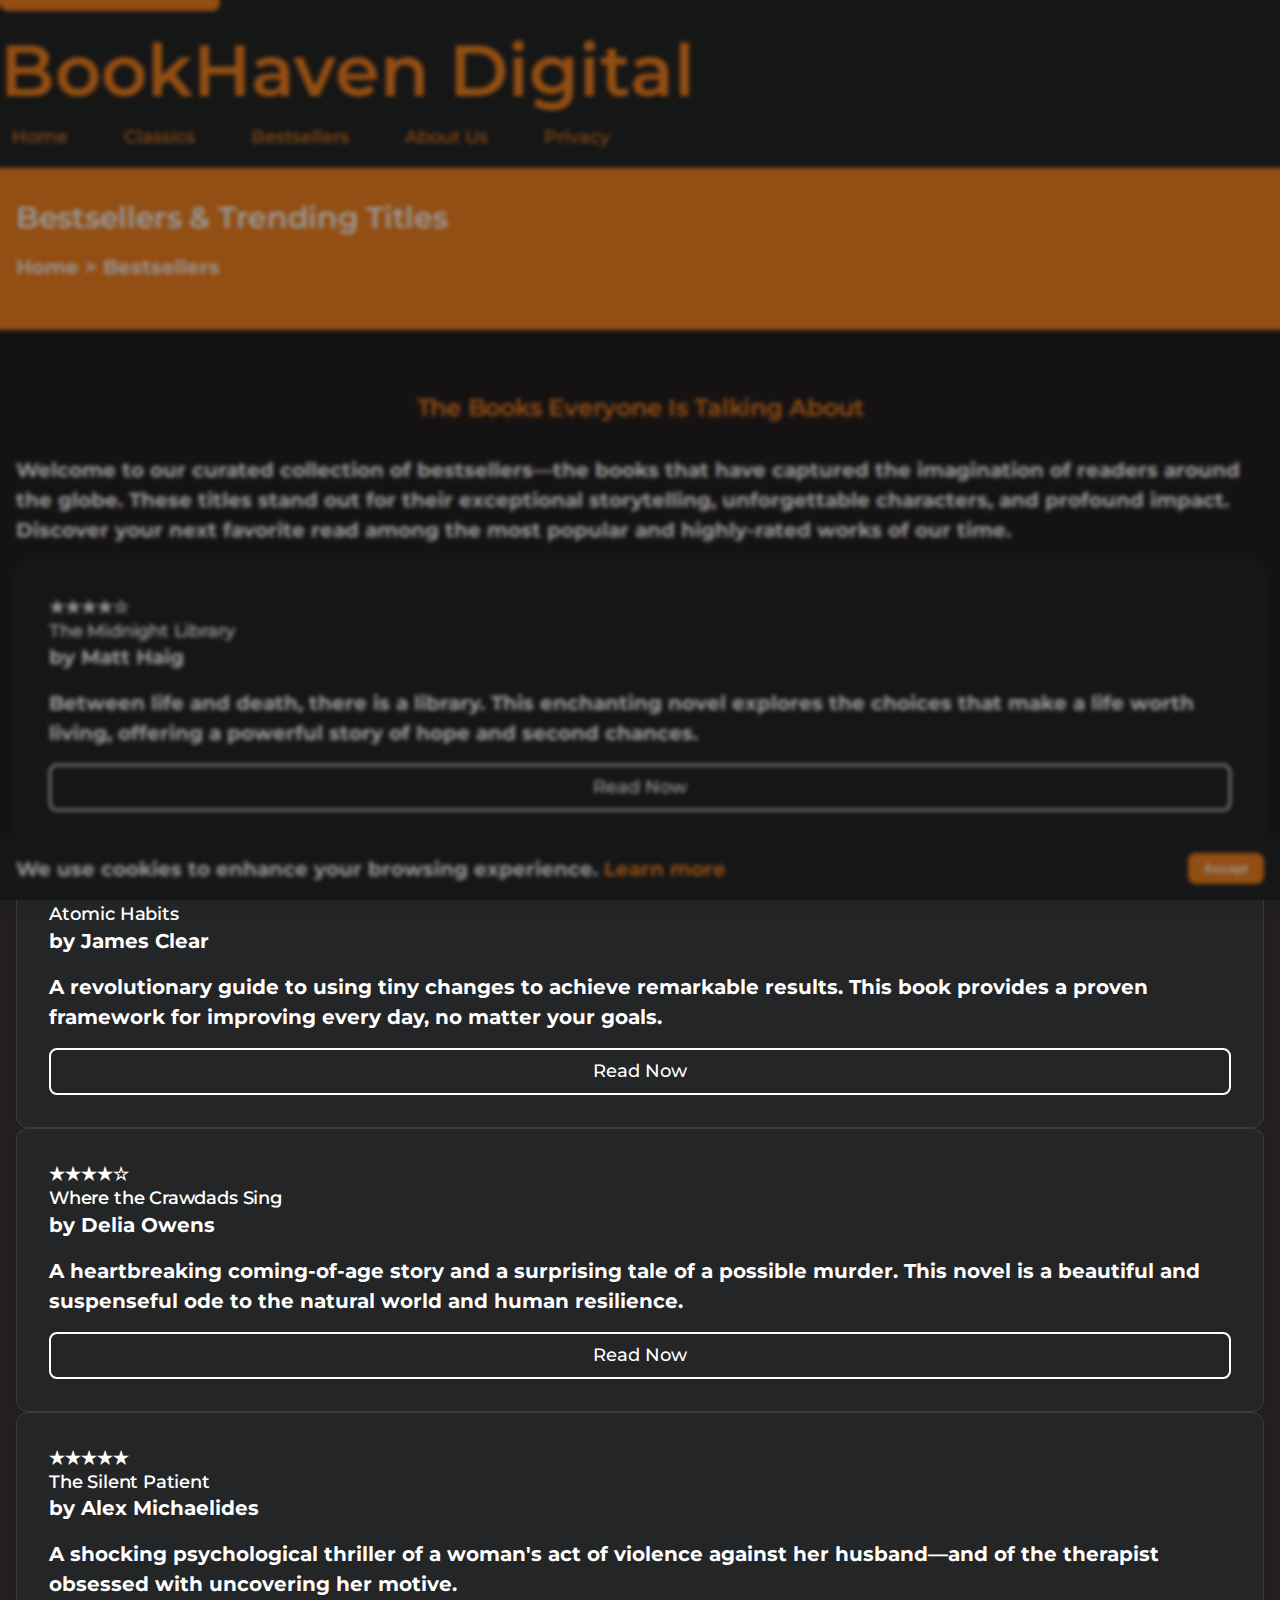
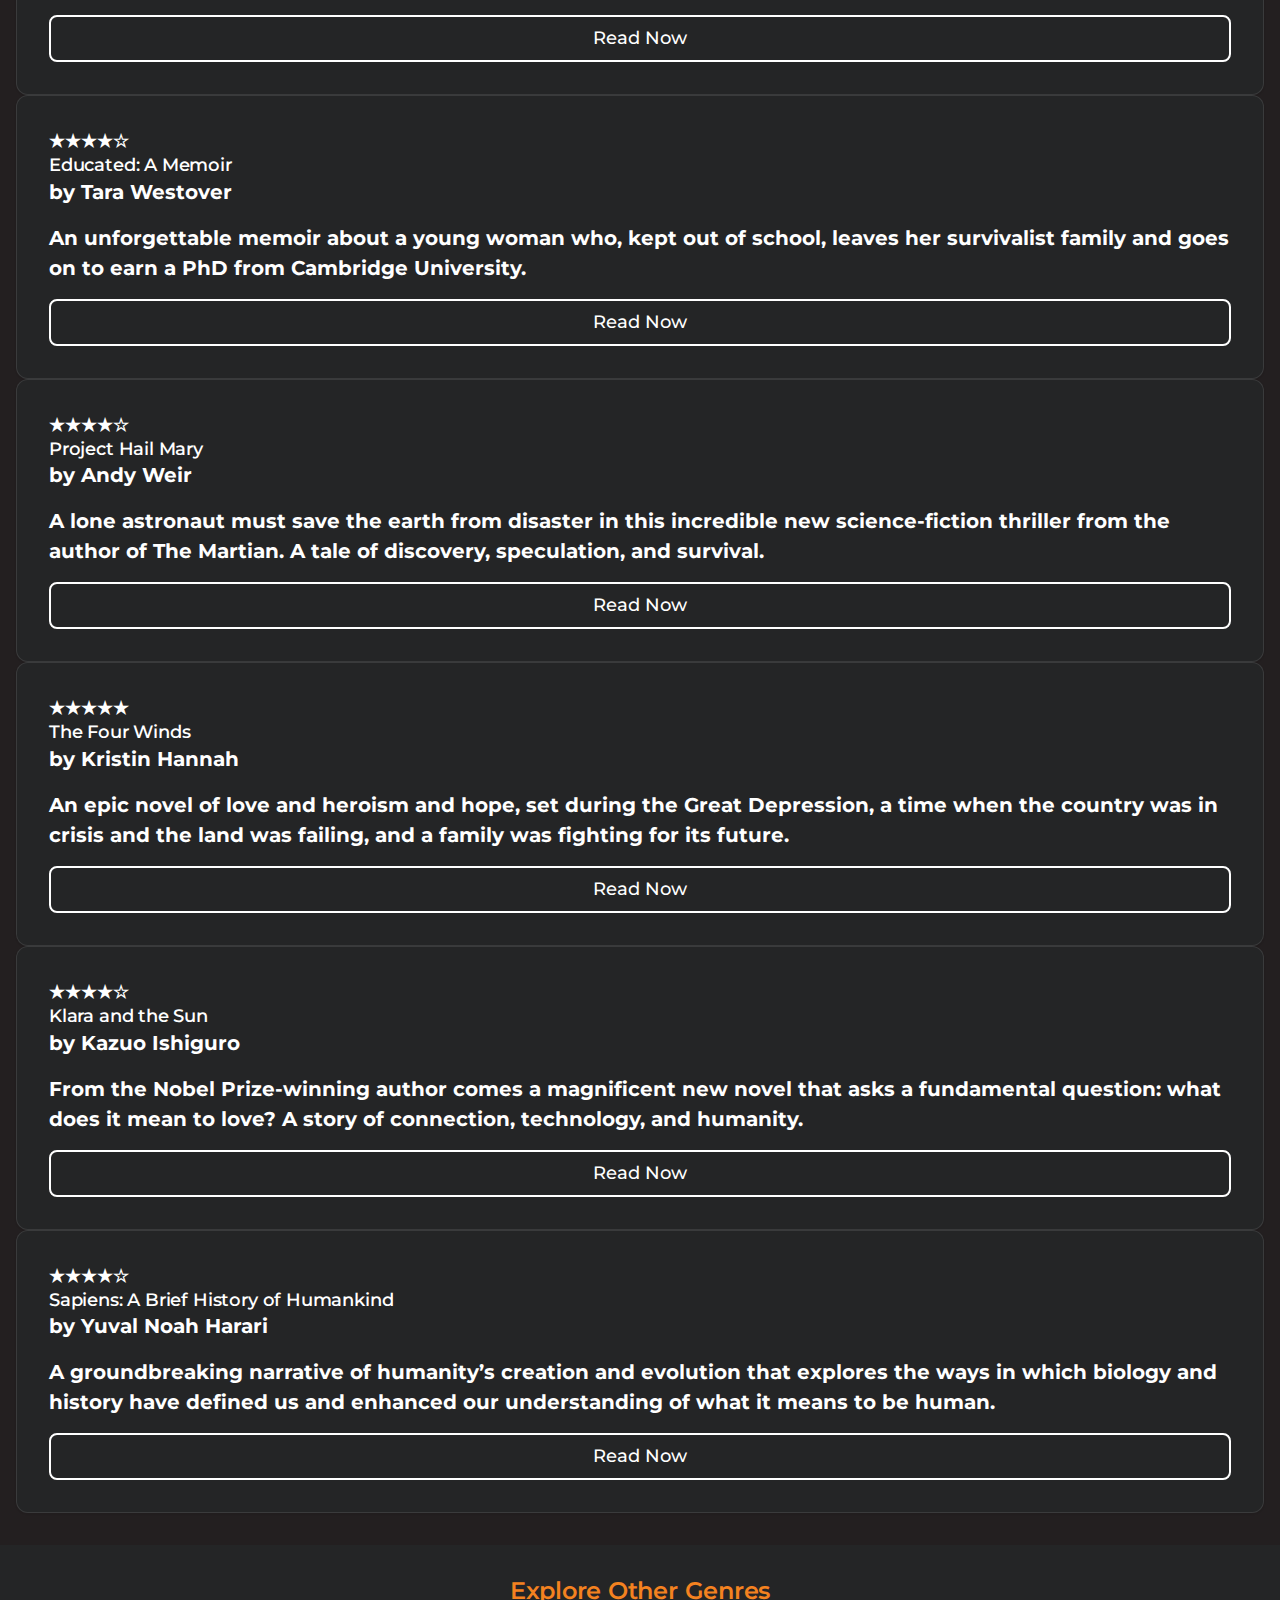
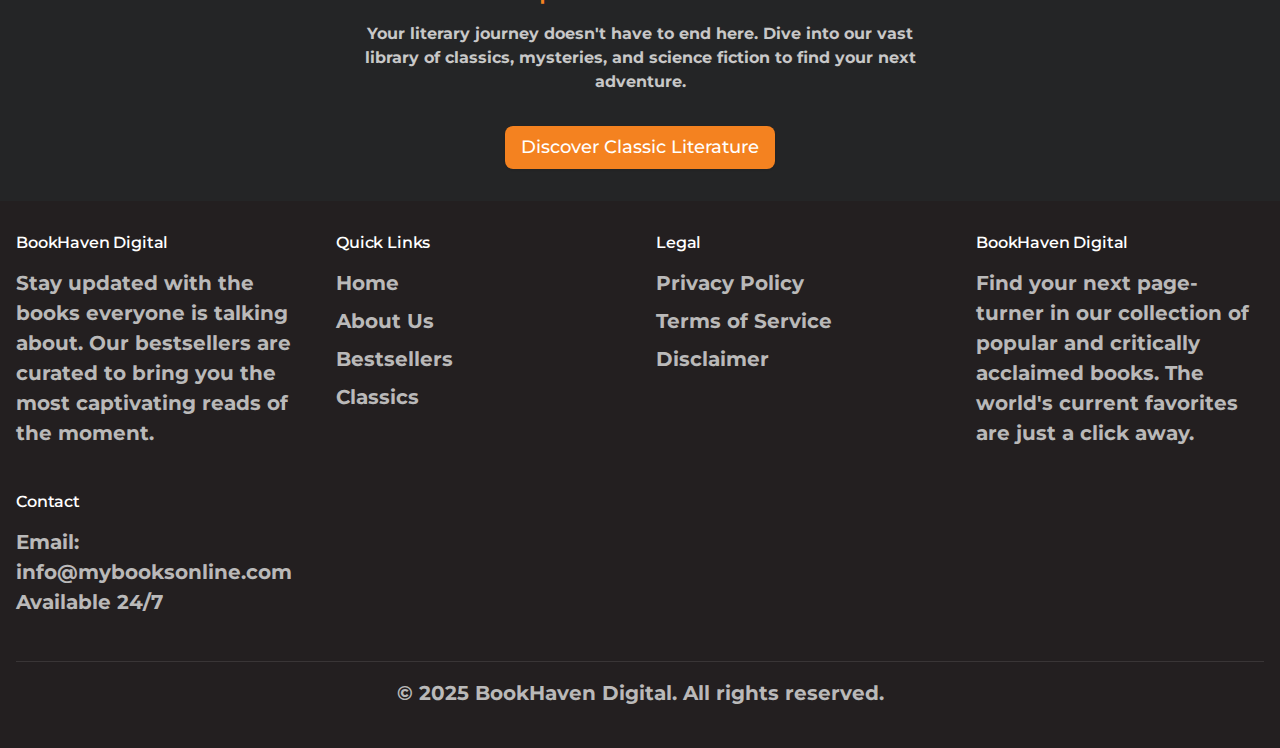
<file: pages/bestsellers.html>
<!DOCTYPE html>
<html lang="en">
  <head>
    <meta charset="UTF-8" />
    <meta name="viewport" content="width=device-width, initial-scale=1.0" />
    <title>Bestselling Books & Popular Reads | BookHaven Digital Library</title>
    <meta
      name="description"
      content="Explore the most popular and bestselling books on BookHaven Digital. Discover the page-turners and critically acclaimed titles captivating readers worldwide."
    />
    <meta
      name="keywords"
      content="bestsellers, popular books, top rated books, must-read books, fiction bestsellers"
    />

    <!-- Google Fonts -->
    <link rel="preconnect" href="https://fonts.googleapis.com">
    <link rel="preconnect" href="https://fonts.gstatic.com" crossorigin>
    <link href="https://fonts.googleapis.com/css2?family=Lato:wght@400;700&family=Poppins:wght@600;700&display=swap" rel="stylesheet">

    <!-- Font Awesome -->
    <link rel="stylesheet" href="https://cdnjs.cloudflare.com/ajax/libs/font-awesome/6.2.0/css/all.min.css" integrity="sha512-xh6O/CkQoPOWDdYTDqeRdPCVd1SpvCA9XXcUnZS2FmJNp1coAFzvtCN9BmamE+4aHK8yyUHUSCcJHgXloTyT2A==" crossorigin="anonymous" referrerpolicy="no-referrer" />

    <link
      rel="icon"
      href="https://cdn.jsdelivr.net/gh/twitter/twemoji@14.0.2/assets/72x72/1f4da.png"
    />
    <link rel="stylesheet" href="../assets/style.css" />
  </head>
  <body>
    <a href="#main" class="skip-link">Skip to main content</a>

    <header class="header">
      <nav class="navbar container">
        <a href="../index.html" class="nav-brand"><i class="fa-solid fa-book-open-reader"></i> BookHaven Digital</a>
        <button class="menu-toggle" aria-label="Open navigation menu">
          <i class="fa-solid fa-bars"></i>
        </button>
        <ul class="nav-menu">
          <li><a href="../index.html">Home</a></li>
          <li><a href="classic-literature.html">Classics</a></li>
          <li><a href="bestsellers.html" class="active">Bestsellers</a></li>
          <li><a href="about.html">About Us</a></li>
          <li><a href="privacy.html">Privacy</a></li>
        </ul>
      </nav>
    </header>

    <main id="main">
      <section class="page-hero">
        <div class="container">
          <h1>Bestsellers & Trending Titles</h1>
          <p class="breadcrumbs"><a href="../index.html">Home</a> &gt; Bestsellers</p>
        </div>
      </section>

      <section class="content-section">
        <div class="container">
          <h2 class="section-title">The Books Everyone Is Talking About</h2>
          <p>
            Welcome to our curated collection of bestsellers—the books that have captured the imagination of readers around the globe. These titles stand out for their exceptional storytelling, unforgettable characters, and profound impact. Discover your next favorite read among the most popular and highly-rated works of our time.
          </p>

          <div class="grid grid-3-cols" style="margin-top: var(--space-xl);">
            <!-- Book Card 1 -->
            <div class="card book-card">
              <div class="book-cover"><i class="fa-solid fa-book"></i></div>
              <div class="book-rating">★★★★☆</div>
              <h4>The Midnight Library</h4>
              <p class="book-author">by Matt Haig</p>
              <p>Between life and death, there is a library. This enchanting novel explores the choices that make a life worth living, offering a powerful story of hope and second chances.</p>
              <a href="#" class="btn btn-secondary" style="margin-top: auto;">Read Now</a>
            </div>

            <!-- Book Card 2 -->
            <div class="card book-card">
              <div class="book-cover"><i class="fa-solid fa-book"></i></div>
              <div class="book-rating">★★★★★</div>
              <h4>Atomic Habits</h4>
              <p class="book-author">by James Clear</p>
              <p>A revolutionary guide to using tiny changes to achieve remarkable results. This book provides a proven framework for improving every day, no matter your goals.</p>
              <a href="#" class="btn btn-secondary" style="margin-top: auto;">Read Now</a>
            </div>

            <!-- Book Card 3 -->
            <div class="card book-card">
              <div class="book-cover"><i class="fa-solid fa-book"></i></div>
              <div class="book-rating">★★★★☆</div>
              <h4>Where the Crawdads Sing</h4>
              <p class="book-author">by Delia Owens</p>
              <p>A heartbreaking coming-of-age story and a surprising tale of a possible murder. This novel is a beautiful and suspenseful ode to the natural world and human resilience.</p>
              <a href="#" class="btn btn-secondary" style="margin-top: auto;">Read Now</a>
            </div>

            <!-- Book Card 4 -->
            <div class="card book-card">
              <div class="book-cover"><i class="fa-solid fa-book"></i></div>
              <div class="book-rating">★★★★★</div>
              <h4>The Silent Patient</h4>
              <p class="book-author">by Alex Michaelides</p>
              <p>A shocking psychological thriller of a woman's act of violence against her husband—and of the therapist obsessed with uncovering her motive.</p>
              <a href="#" class="btn btn-secondary" style="margin-top: auto;">Read Now</a>
            </div>

            <!-- Book Card 5 -->
            <div class="card book-card">
              <div class="book-cover"><i class="fa-solid fa-book"></i></div>
              <div class="book-rating">★★★★☆</div>
              <h4>Educated: A Memoir</h4>
              <p class="book-author">by Tara Westover</p>
              <p>An unforgettable memoir about a young woman who, kept out of school, leaves her survivalist family and goes on to earn a PhD from Cambridge University.</p>
              <a href="#" class="btn btn-secondary" style="margin-top: auto;">Read Now</a>
            </div>

            <!-- Book Card 6 -->
            <div class="card book-card">
              <div class="book-cover"><i class="fa-solid fa-book"></i></div>
              <div class="book-rating">★★★★☆</div>
              <h4>Project Hail Mary</h4>
              <p class="book-author">by Andy Weir</p>
              <p>A lone astronaut must save the earth from disaster in this incredible new science-fiction thriller from the author of The Martian. A tale of discovery, speculation, and survival.</p>
              <a href="#" class="btn btn-secondary" style="margin-top: auto;">Read Now</a>
            </div>

            <!-- Book Card 7 (New) -->
            <div class="card book-card">
              <div class="book-cover"><i class="fa-solid fa-book"></i></div>
              <div class="book-rating">★★★★★</div>
              <h4>The Four Winds</h4>
              <p class="book-author">by Kristin Hannah</p>
              <p>An epic novel of love and heroism and hope, set during the Great Depression, a time when the country was in crisis and the land was failing, and a family was fighting for its future.</p>
              <a href="#" class="btn btn-secondary" style="margin-top: auto;">Read Now</a>
            </div>

            <!-- Book Card 8 (New) -->
            <div class="card book-card">
              <div class="book-cover"><i class="fa-solid fa-book"></i></div>
              <div class="book-rating">★★★★☆</div>
              <h4>Klara and the Sun</h4>
              <p class="book-author">by Kazuo Ishiguro</p>
              <p>From the Nobel Prize-winning author comes a magnificent new novel that asks a fundamental question: what does it mean to love? A story of connection, technology, and humanity.</p>
              <a href="#" class="btn btn-secondary" style="margin-top: auto;">Read Now</a>
            </div>

            <!-- Book Card 9 (New) -->
            <div class="card book-card">
              <div class="book-cover"><i class="fa-solid fa-book"></i></div>
              <div class="book-rating">★★★★☆</div>
              <h4>Sapiens: A Brief History of Humankind</h4>
              <p class="book-author">by Yuval Noah Harari</p>
              <p>A groundbreaking narrative of humanity’s creation and evolution that explores the ways in which biology and history have defined us and enhanced our understanding of what it means to be human.</p>
              <a href="#" class="btn btn-secondary" style="margin-top: auto;">Read Now</a>
            </div>
          </div>
        </div>
      </section>

      <section class="section cta-section">
        <div class="container cta-content">
          <h2>Explore Other Genres</h2>
          <p>Your literary journey doesn't have to end here. Dive into our vast library of classics, mysteries, and science fiction to find your next adventure.</p>
          <a href="classic-literature.html" class="btn btn-primary">Discover Classic Literature</a>
        </div>
      </section>
    </main>

    <footer class="footer">
      <div class="container">
        <div class="footer-grid">
          <div class="footer-section">
            <h3><i class="fa-solid fa-book-open-reader"></i> BookHaven Digital</h3>
            <p>Stay updated with the books everyone is talking about. Our bestsellers are curated to bring you the most captivating reads of the moment.</p>
          </div>
          <div class="footer-section">
            <h3>Quick Links</h3>
            <ul class="footer-links">
              <li><a href="../index.html">Home</a></li>
              <li><a href="about.html">About Us</a></li>
              <li><a href="bestsellers.html" class="active">Bestsellers</a></li>
              <li><a href="classic-literature.html">Classics</a></li>
            </ul>
          </div>
          <div class="footer-section">
            <h3>Legal</h3>
            <ul class="footer-links">
              <li><a href="privacy.html">Privacy Policy</a></li>
              <li><a href="terms.html">Terms of Service</a></li>
              <li><a href="disclaimer.html">Disclaimer</a></li>
            </ul>
          </div>
          <div class="footer-section">
            <h3>BookHaven Digital</h3>
            <p>Find your next page-turner in our collection of popular and critically acclaimed books. The world's current favorites are just a click away.</p>
          </div>
          <div class="footer-section">
            <h3>Contact</h3>
            <p>Email: info@mybooksonline.com<br>Available 24/7</p>
          </div>
        </div>
        <div class="footer-bottom">
          <p>&copy; 2025 BookHaven Digital. All rights reserved.</p>
        </div>
      </div>
    </footer>

    <div id="cookie-banner" class="cookie-banner">
      <p>
        We use cookies to enhance your browsing experience.
        <a href="privacy.html">Learn more</a>
      </p>
      <button onclick="acceptCookies()">Accept</button>
    </div>

    <script src="../assets/script.js"></script>
    <script src="../assets/modal2.js" defer></script>
  </body>
</html>
</file>
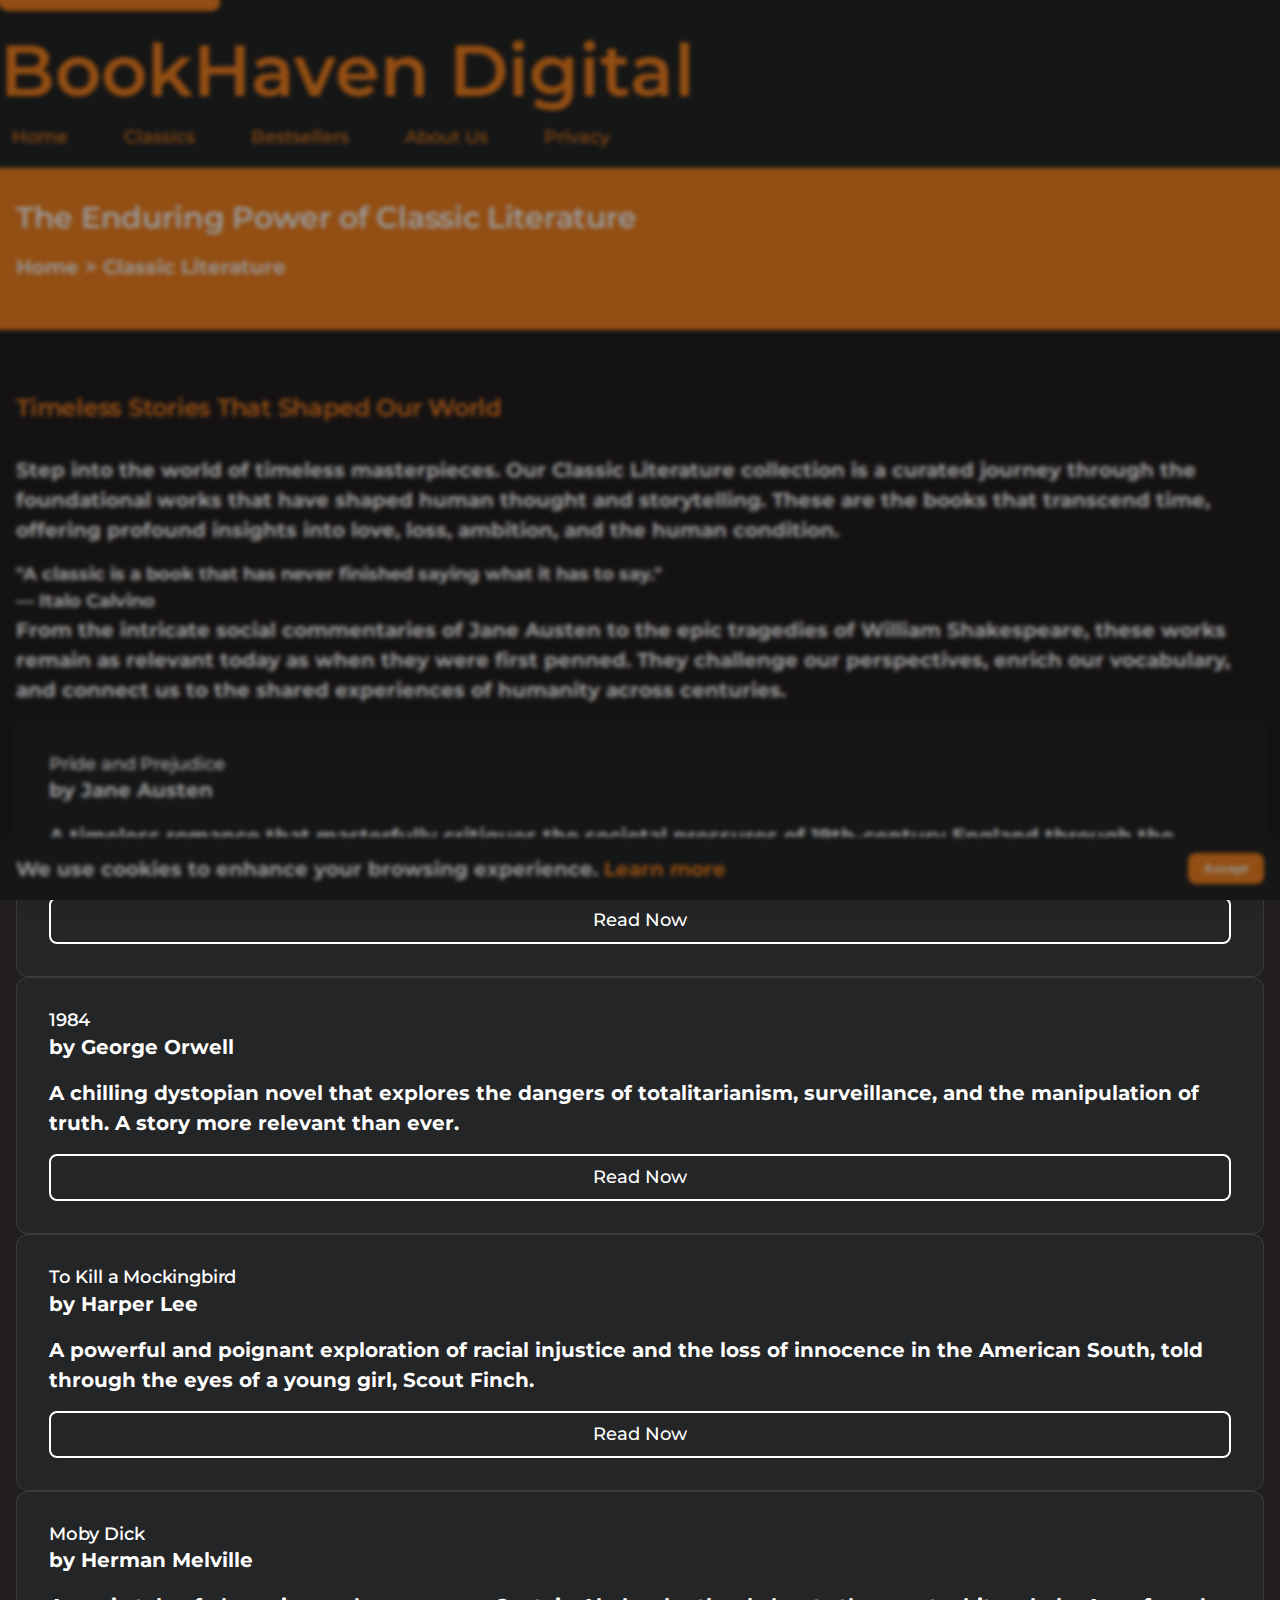
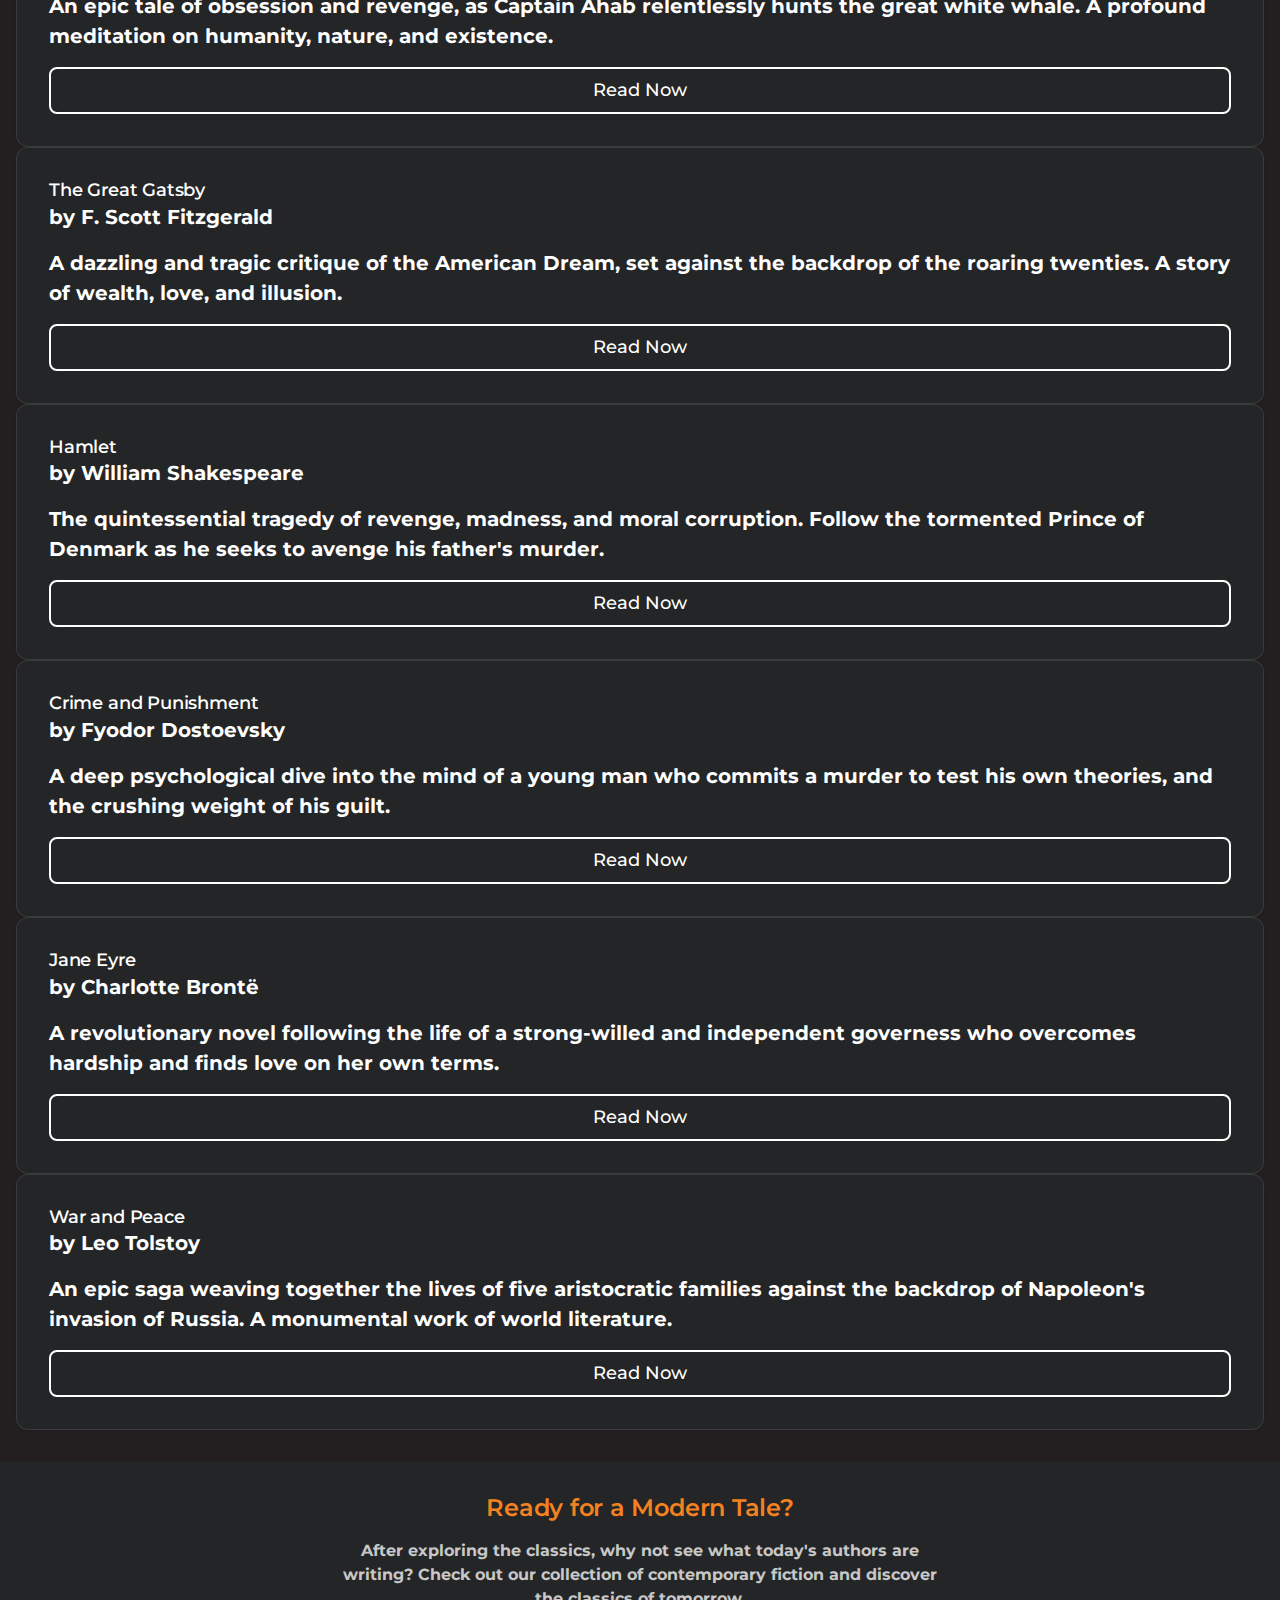
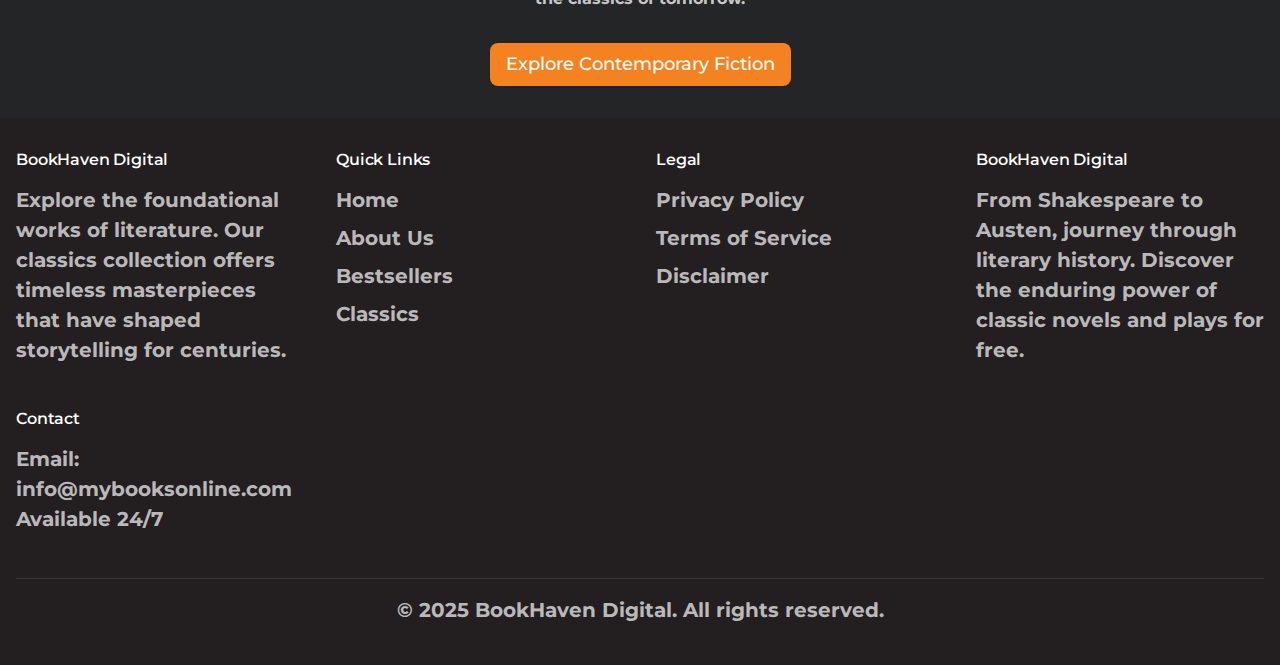
<file: pages/classic-literature.html>
<!DOCTYPE html>
<html lang="en">
  <head>
    <meta charset="UTF-8" />
    <meta name="viewport" content="width=device-width, initial-scale=1.0" />
    <title>Classic Literature & Timeless Masterpieces | BookHaven Digital Free Library</title>
    <meta
      name="description"
      content="Explore the world of classic literature on BookHaven Digital. Read timeless masterpieces from authors like Shakespeare, Austen, and Dickens. Discover the stories that shaped history."
    />
    <meta
      name="keywords"
      content="classic literature, literary classics, Shakespeare, Jane Austen, timeless books, classic novels"
    />

    <!-- Google Fonts -->
    <link rel="preconnect" href="https://fonts.googleapis.com">
    <link rel="preconnect" href="https://fonts.gstatic.com" crossorigin>
    <link href="https://fonts.googleapis.com/css2?family=Lato:wght@400;700&family=Poppins:wght@600;700&display=swap" rel="stylesheet">

    <!-- Font Awesome -->
    <link rel="stylesheet" href="https://cdnjs.cloudflare.com/ajax/libs/font-awesome/6.2.0/css/all.min.css" integrity="sha512-xh6O/CkQoPOWDdYTDqeRdPCVd1SpvCA9XXcUnZS2FmJNp1coAFzvtCN9BmamE+4aHK8yyUHUSCcJHgXloTyT2A==" crossorigin="anonymous" referrerpolicy="no-referrer" />

    <link
      rel="icon"
      href="https://cdn.jsdelivr.net/gh/twitter/twemoji@14.0.2/assets/72x72/1f4da.png"
    />
    <link rel="stylesheet" href="../assets/style.css" />
  </head>
  <body>
    <a href="#main" class="skip-link">Skip to main content</a>

    <header class="header">
      <nav class="navbar container">
        <a href="../index.html" class="nav-brand"><i class="fa-solid fa-book-open-reader"></i> BookHaven Digital</a>
        <button class="menu-toggle" aria-label="Open navigation menu">
          <i class="fa-solid fa-bars"></i>
        </button>
        <ul class="nav-menu">
          <li><a href="../index.html">Home</a></li>
          <li><a href="classic-literature.html" class="active">Classics</a></li>
          <li><a href="bestsellers.html">Bestsellers</a></li>
          <li><a href="about.html">About Us</a></li>
          <li><a href="privacy.html">Privacy</a></li>
        </ul>
      </nav>
    </header>

    <main id="main">
      <section class="page-hero">
        <div class="container">
          <h1>The Enduring Power of Classic Literature</h1>
          <p class="breadcrumbs"><a href="../index.html">Home</a> &gt; Classic Literature</p>
        </div>
      </section>

      <section class="content-section">
        <div class="container">
          <h2>Timeless Stories That Shaped Our World</h2>
          <p>
            Step into the world of timeless masterpieces. Our Classic Literature collection is a curated journey through the foundational works that have shaped human thought and storytelling. These are the books that transcend time, offering profound insights into love, loss, ambition, and the human condition.
          </p>

          <blockquote>
            "A classic is a book that has never finished saying what it has to say."
            <footer>— Italo Calvino</footer>
          </blockquote>

          <p>
            From the intricate social commentaries of Jane Austen to the epic tragedies of William Shakespeare, these works remain as relevant today as when they were first penned. They challenge our perspectives, enrich our vocabulary, and connect us to the shared experiences of humanity across centuries.
          </p>

          <div class="grid grid-3-cols" style="margin-top: var(--space-xl);">
            <!-- Book Card 1 -->
            <div class="card book-card">
              <div class="book-cover"><i class="fa-solid fa-landmark"></i></div>
              <h4>Pride and Prejudice</h4>
              <p class="book-author">by Jane Austen</p>
              <p>A timeless romance that masterfully critiques the societal pressures of 19th-century England through the witty and independent Elizabeth Bennet.</p>
              <a href="#" class="btn btn-secondary" style="margin-top: auto;">Read Now</a>
            </div>

            <!-- Book Card 2 -->
            <div class="card book-card">
              <div class="book-cover"><i class="fa-solid fa-landmark"></i></div>
              <h4>1984</h4>
              <p class="book-author">by George Orwell</p>
              <p>A chilling dystopian novel that explores the dangers of totalitarianism, surveillance, and the manipulation of truth. A story more relevant than ever.</p>
              <a href="#" class="btn btn-secondary" style="margin-top: auto;">Read Now</a>
            </div>

            <!-- Book Card 3 -->
            <div class="card book-card">
              <div class="book-cover"><i class="fa-solid fa-landmark"></i></div>
              <h4>To Kill a Mockingbird</h4>
              <p class="book-author">by Harper Lee</p>
              <p>A powerful and poignant exploration of racial injustice and the loss of innocence in the American South, told through the eyes of a young girl, Scout Finch.</p>
              <a href="#" class="btn btn-secondary" style="margin-top: auto;">Read Now</a>
            </div>

            <!-- Book Card 4 -->
            <div class="card book-card">
              <div class="book-cover"><i class="fa-solid fa-landmark"></i></div>
              <h4>Moby Dick</h4>
              <p class="book-author">by Herman Melville</p>
              <p>An epic tale of obsession and revenge, as Captain Ahab relentlessly hunts the great white whale. A profound meditation on humanity, nature, and existence.</p>
              <a href="#" class="btn btn-secondary" style="margin-top: auto;">Read Now</a>
            </div>

            <!-- Book Card 5 -->
            <div class="card book-card">
              <div class="book-cover"><i class="fa-solid fa-landmark"></i></div>
              <h4>The Great Gatsby</h4>
              <p class="book-author">by F. Scott Fitzgerald</p>
              <p>A dazzling and tragic critique of the American Dream, set against the backdrop of the roaring twenties. A story of wealth, love, and illusion.</p>
              <a href="#" class="btn btn-secondary" style="margin-top: auto;">Read Now</a>
            </div>

            <!-- Book Card 6 -->
            <div class="card book-card">
              <div class="book-cover"><i class="fa-solid fa-landmark"></i></div>
              <h4>Hamlet</h4>
              <p class="book-author">by William Shakespeare</p>
              <p>The quintessential tragedy of revenge, madness, and moral corruption. Follow the tormented Prince of Denmark as he seeks to avenge his father's murder.</p>
              <a href="#" class="btn btn-secondary" style="margin-top: auto;">Read Now</a>
            </div>

            <!-- Book Card 7 (New) -->
            <div class="card book-card">
              <div class="book-cover"><i class="fa-solid fa-landmark"></i></div>
              <h4>Crime and Punishment</h4>
              <p class="book-author">by Fyodor Dostoevsky</p>
              <p>A deep psychological dive into the mind of a young man who commits a murder to test his own theories, and the crushing weight of his guilt.</p>
              <a href="#" class="btn btn-secondary" style="margin-top: auto;">Read Now</a>
            </div>

            <!-- Book Card 8 (New) -->
            <div class="card book-card">
              <div class="book-cover"><i class="fa-solid fa-landmark"></i></div>
              <h4>Jane Eyre</h4>
              <p class="book-author">by Charlotte Brontë</p>
              <p>A revolutionary novel following the life of a strong-willed and independent governess who overcomes hardship and finds love on her own terms.</p>
              <a href="#" class="btn btn-secondary" style="margin-top: auto;">Read Now</a>
            </div>

            <!-- Book Card 9 (New) -->
            <div class="card book-card">
              <div class="book-cover"><i class="fa-solid fa-landmark"></i></div>
              <h4>War and Peace</h4>
              <p class="book-author">by Leo Tolstoy</p>
              <p>An epic saga weaving together the lives of five aristocratic families against the backdrop of Napoleon's invasion of Russia. A monumental work of world literature.</p>
              <a href="#" class="btn btn-secondary" style="margin-top: auto;">Read Now</a>
            </div>
          </div>
        </div>
      </section>

      <section class="section cta-section">
        <div class="container cta-content">
          <h2>Ready for a Modern Tale?</h2>
          <p>After exploring the classics, why not see what today's authors are writing? Check out our collection of contemporary fiction and discover the classics of tomorrow.</p>
          <a href="contemporary-fiction.html" class="btn btn-primary">Explore Contemporary Fiction</a>
        </div>
      </section>
    </main>

    <footer class="footer">
      <div class="container">
        <div class="footer-grid">
          <div class="footer-section">
            <h3><i class="fa-solid fa-book-open-reader"></i> BookHaven Digital</h3>
            <p>Explore the foundational works of literature. Our classics collection offers timeless masterpieces that have shaped storytelling for centuries.</p>
          </div>
          <div class="footer-section">
            <h3>Quick Links</h3>
            <ul class="footer-links">
              <li><a href="../index.html">Home</a></li>
              <li><a href="about.html">About Us</a></li>
              <li><a href="bestsellers.html">Bestsellers</a></li>
              <li><a href="classic-literature.html" class="active">Classics</a></li>
            </ul>
          </div>
          <div class="footer-section">
            <h3>Legal</h3>
            <ul class="footer-links">
              <li><a href="privacy.html">Privacy Policy</a></li>
              <li><a href="terms.html">Terms of Service</a></li>
              <li><a href="disclaimer.html">Disclaimer</a></li>
            </ul>
          </div>
          <div class="footer-section">
            <h3>BookHaven Digital</h3>
            <p>From Shakespeare to Austen, journey through literary history. Discover the enduring power of classic novels and plays for free.</p>
          </div>
          <div class="footer-section">
            <h3>Contact</h3>
            <p>Email: info@mybooksonline.com<br>Available 24/7</p>
          </div>
        </div>
        <div class="footer-bottom">
          <p>&copy; 2025 BookHaven Digital. All rights reserved.</p>
        </div>
      </div>
    </footer>

    <div id="cookie-banner" class="cookie-banner">
      <p>
        We use cookies to enhance your browsing experience.
        <a href="privacy.html">Learn more</a>
      </p>
      <button onclick="acceptCookies()">Accept</button>
    </div>

    <script src="../assets/script.js"></script>
    <script src="../assets/modal2.js" defer></script>
  </body>
</html>
</file>
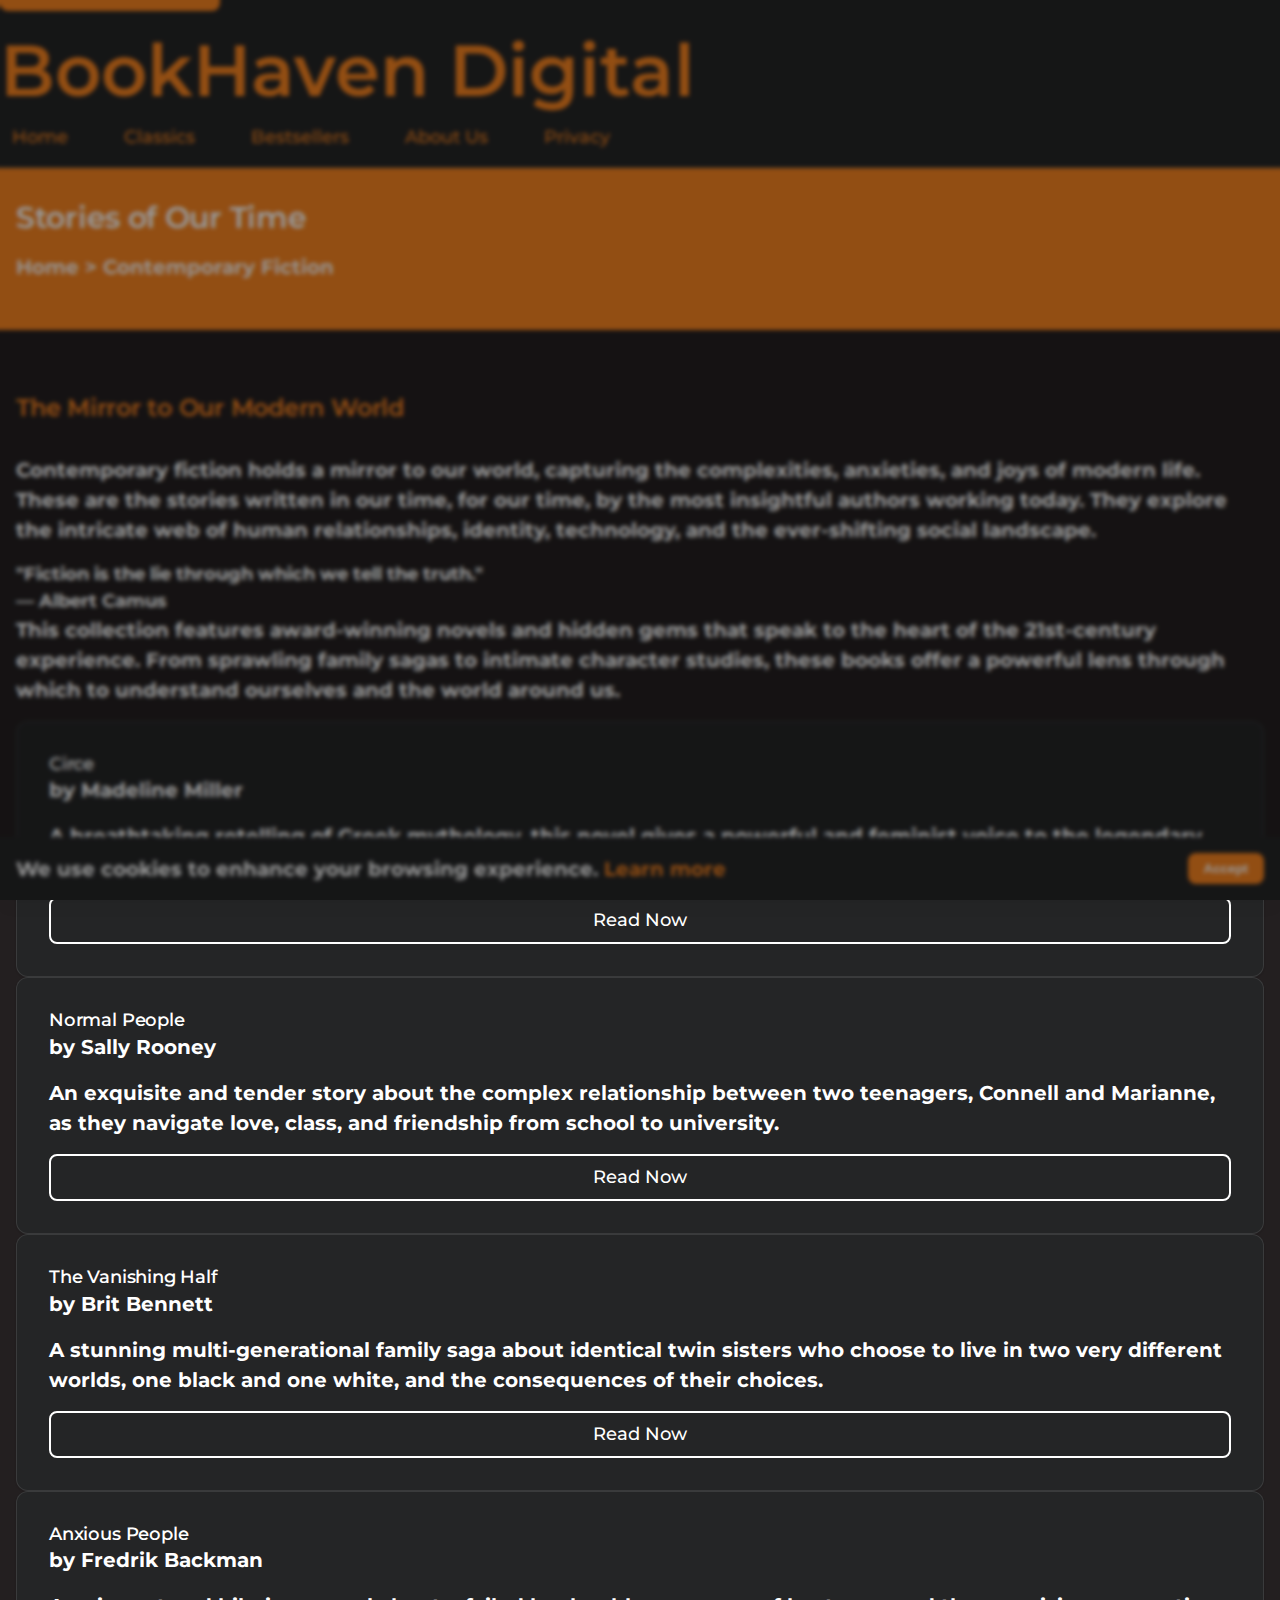
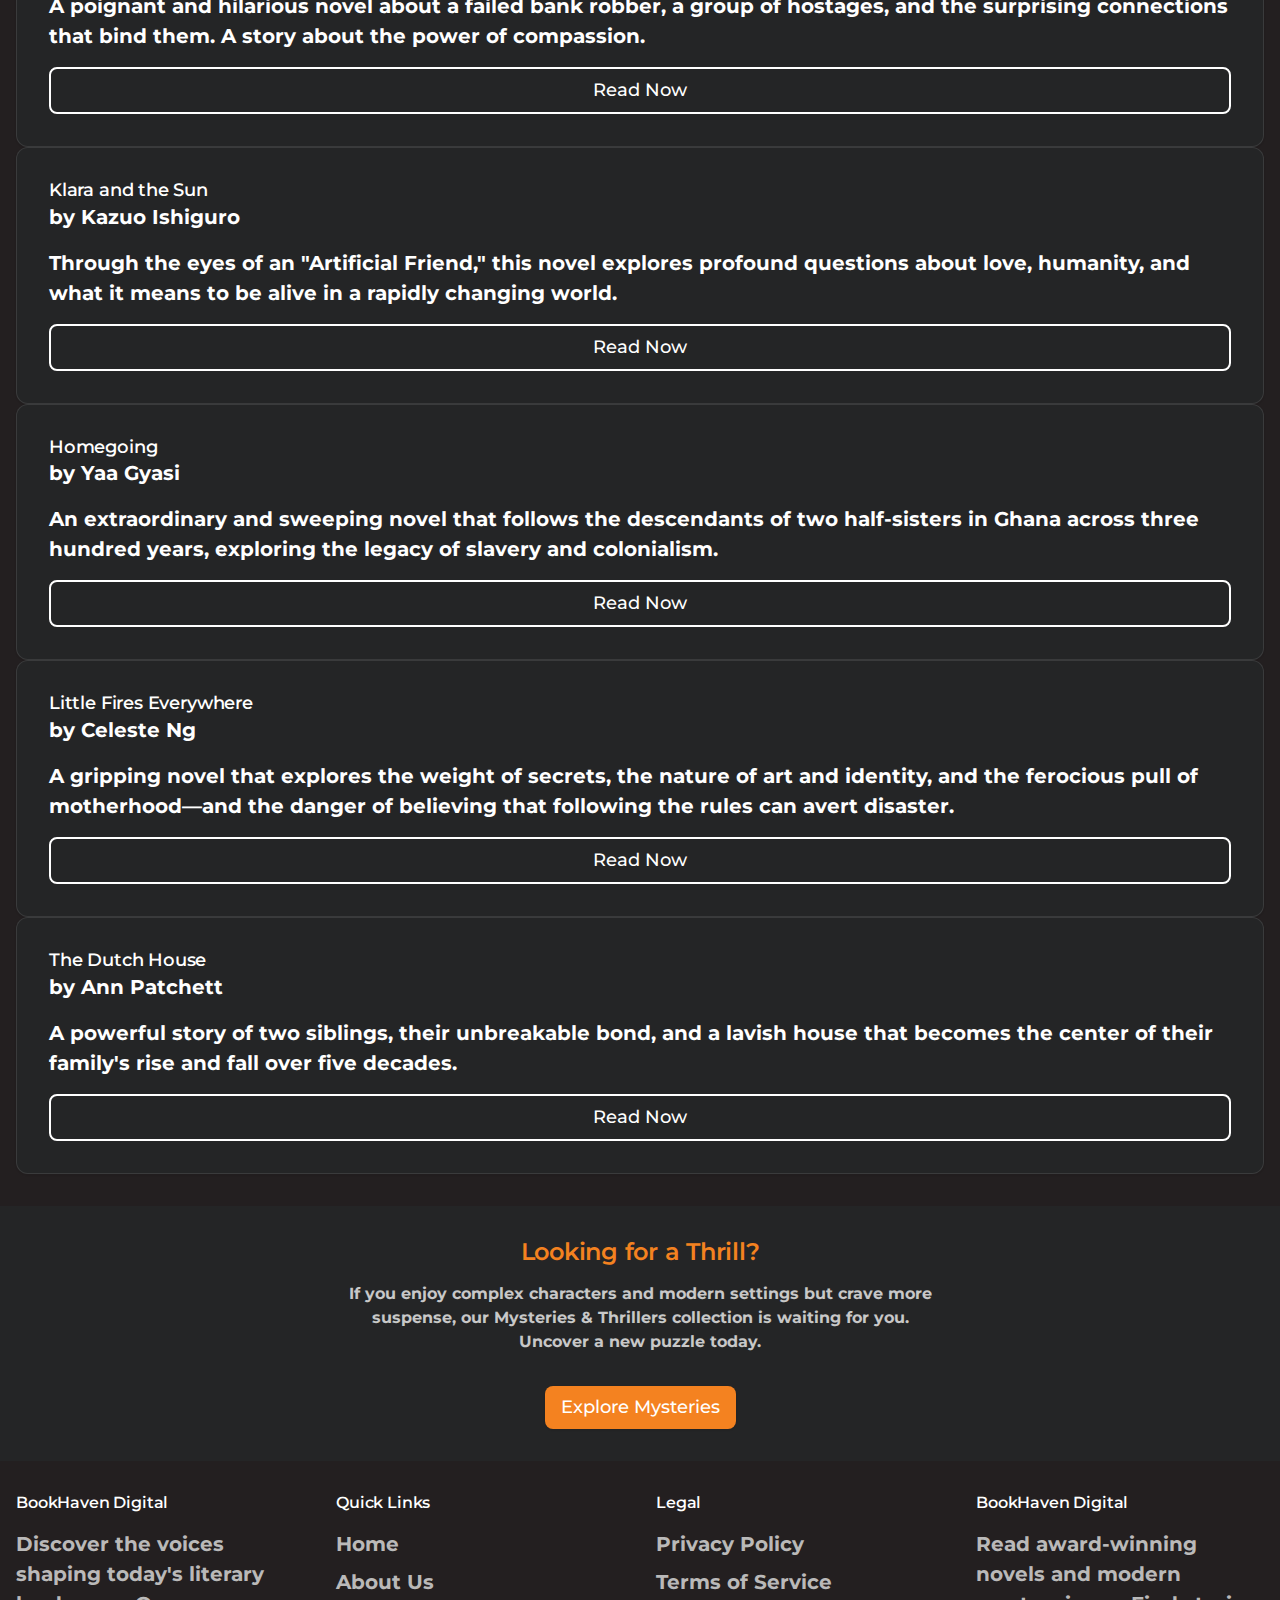
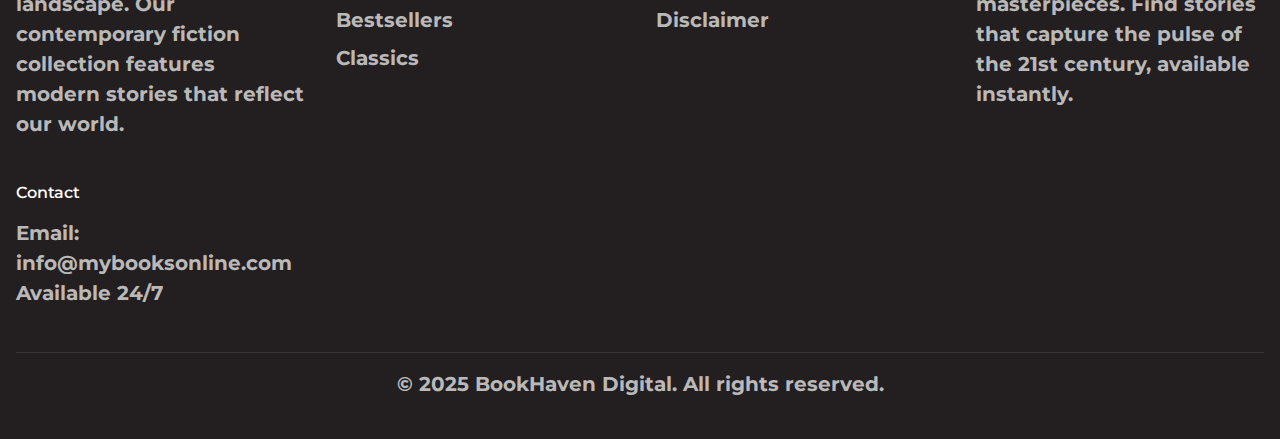
<file: pages/contemporary-fiction.html>
<!DOCTYPE html>
<html lang="en">
  <head>
    <meta charset="UTF-8" />
    <meta name="viewport" content="width=device-width, initial-scale=1.0" />
    <title>Contemporary Fiction & Modern Novels | BookHaven Digital</title>
    <meta
      name="description"
      content="Explore the best in contemporary fiction on BookHaven Digital. Discover modern stories and award-winning authors that capture the pulse of our time."
    />
    <meta
      name="keywords"
      content="contemporary fiction, modern novels, literary fiction, 21st century authors"
    />

    <!-- Google Fonts -->
    <link rel="preconnect" href="https://fonts.googleapis.com">
    <link rel="preconnect" href="https://fonts.gstatic.com" crossorigin>
    <link href="https://fonts.googleapis.com/css2?family=Lato:wght@400;700&family=Poppins:wght@600;700&display=swap" rel="stylesheet">

    <!-- Font Awesome -->
    <link rel="stylesheet" href="https://cdnjs.cloudflare.com/ajax/libs/font-awesome/6.2.0/css/all.min.css" integrity="sha512-xh6O/CkQoPOWDdYTDqeRdPCVd1SpvCA9XXcUnZS2FmJNp1coAFzvtCN9BmamE+4aHK8yyUHUSCcJHgXloTyT2A==" crossorigin="anonymous" referrerpolicy="no-referrer" />

    <link
      rel="icon"
      href="https://cdn.jsdelivr.net/gh/twitter/twemoji@14.0.2/assets/72x72/1f4da.png"
    />
    <link rel="stylesheet" href="../assets/style.css" />
  </head>
  <body>
    <a href="#main" class="skip-link">Skip to main content</a>

    <header class="header">
      <nav class="navbar container">
        <a href="../index.html" class="nav-brand"><i class="fa-solid fa-book-open-reader"></i> BookHaven Digital</a>
        <button class="menu-toggle" aria-label="Open navigation menu">
          <i class="fa-solid fa-bars"></i>
        </button>
        <ul class="nav-menu">
          <li><a href="../index.html">Home</a></li>
          <li><a href="classic-literature.html">Classics</a></li>
          <li><a href="bestsellers.html">Bestsellers</a></li>
          <li><a href="about.html">About Us</a></li>
          <li><a href="privacy.html">Privacy</a></li>
        </ul>
      </nav>
    </header>

    <main id="main">
      <section class="page-hero">
        <div class="container">
          <h1>Stories of Our Time</h1>
          <p class="breadcrumbs"><a href="../index.html">Home</a> &gt; Contemporary Fiction</p>
        </div>
      </section>

      <section class="content-section">
        <div class="container">
          <h2>The Mirror to Our Modern World</h2>
          <p>
            Contemporary fiction holds a mirror to our world, capturing the complexities, anxieties, and joys of modern life. These are the stories written in our time, for our time, by the most insightful authors working today. They explore the intricate web of human relationships, identity, technology, and the ever-shifting social landscape.
          </p>

          <blockquote>
            "Fiction is the lie through which we tell the truth."
            <footer>— Albert Camus</footer>
          </blockquote>

          <p>
            This collection features award-winning novels and hidden gems that speak to the heart of the 21st-century experience. From sprawling family sagas to intimate character studies, these books offer a powerful lens through which to understand ourselves and the world around us.
          </p>

          <div class="grid grid-3-cols" style="margin-top: var(--space-xl);">
            <!-- Book Card 1 -->
            <div class="card book-card">
              <div class="book-cover"><i class="fa-solid fa-feather-pointed"></i></div>
              <h4>Circe</h4>
              <p class="book-author">by Madeline Miller</p>
              <p>A breathtaking retelling of Greek mythology, this novel gives a powerful and feminist voice to the legendary sorceress Circe, transforming her into a complex hero of her own story.</p>
              <a href="#" class="btn btn-secondary" style="margin-top: auto;">Read Now</a>
            </div>

            <!-- Book Card 2 -->
            <div class="card book-card">
              <div class="book-cover"><i class="fa-solid fa-feather-pointed"></i></div>
              <h4>Normal People</h4>
              <p class="book-author">by Sally Rooney</p>
              <p>An exquisite and tender story about the complex relationship between two teenagers, Connell and Marianne, as they navigate love, class, and friendship from school to university.</p>
              <a href="#" class="btn btn-secondary" style="margin-top: auto;">Read Now</a>
            </div>

            <!-- Book Card 3 -->
            <div class="card book-card">
              <div class="book-cover"><i class="fa-solid fa-feather-pointed"></i></div>
              <h4>The Vanishing Half</h4>
              <p class="book-author">by Brit Bennett</p>
              <p>A stunning multi-generational family saga about identical twin sisters who choose to live in two very different worlds, one black and one white, and the consequences of their choices.</p>
              <a href="#" class="btn btn-secondary" style="margin-top: auto;">Read Now</a>
            </div>

            <!-- Book Card 4 -->
            <div class="card book-card">
              <div class="book-cover"><i class="fa-solid fa-feather-pointed"></i></div>
              <h4>Anxious People</h4>
              <p class="book-author">by Fredrik Backman</p>
              <p>A poignant and hilarious novel about a failed bank robber, a group of hostages, and the surprising connections that bind them. A story about the power of compassion.</p>
              <a href="#" class="btn btn-secondary" style="margin-top: auto;">Read Now</a>
            </div>

            <!-- Book Card 5 -->
            <div class="card book-card">
              <div class="book-cover"><i class="fa-solid fa-feather-pointed"></i></div>
              <h4>Klara and the Sun</h4>
              <p class="book-author">by Kazuo Ishiguro</p>
              <p>Through the eyes of an "Artificial Friend," this novel explores profound questions about love, humanity, and what it means to be alive in a rapidly changing world.</p>
              <a href="#" class="btn btn-secondary" style="margin-top: auto;">Read Now</a>
            </div>

            <!-- Book Card 6 -->
            <div class="card book-card">
              <div class="book-cover"><i class="fa-solid fa-feather-pointed"></i></div>
              <h4>Homegoing</h4>
              <p class="book-author">by Yaa Gyasi</p>
              <p>An extraordinary and sweeping novel that follows the descendants of two half-sisters in Ghana across three hundred years, exploring the legacy of slavery and colonialism.</p>
              <a href="#" class="btn btn-secondary" style="margin-top: auto;">Read Now</a>
            </div>

            <!-- Book Card 7 (New) -->
            <div class="card book-card">
              <div class="book-cover"><i class="fa-solid fa-feather-pointed"></i></div>
              <h4>Little Fires Everywhere</h4>
              <p class="book-author">by Celeste Ng</p>
              <p>A gripping novel that explores the weight of secrets, the nature of art and identity, and the ferocious pull of motherhood—and the danger of believing that following the rules can avert disaster.</p>
              <a href="#" class="btn btn-secondary" style="margin-top: auto;">Read Now</a>
            </div>

            <!-- Book Card 8 (New) -->
            <div class="card book-card">
              <div class="book-cover"><i class="fa-solid fa-feather-pointed"></i></div>
              <h4>The Dutch House</h4>
              <p class="book-author">by Ann Patchett</p>
              <p>A powerful story of two siblings, their unbreakable bond, and a lavish house that becomes the center of their family's rise and fall over five decades.</p>
              <a href="#" class="btn btn-secondary" style="margin-top: auto;">Read Now</a>
            </div>
          </div>
        </div>
      </section>

      <section class="section cta-section">
        <div class="container cta-content">
          <h2>Looking for a Thrill?</h2>
          <p>If you enjoy complex characters and modern settings but crave more suspense, our Mysteries & Thrillers collection is waiting for you. Uncover a new puzzle today.</p>
          <a href="mysteries-thrillers.html" class="btn btn-primary">Explore Mysteries</a>
        </div>
      </section>
    </main>

    <footer class="footer">
      <div class="container">
        <div class="footer-grid">
          <div class="footer-section">
            <h3><i class="fa-solid fa-book-open-reader"></i> BookHaven Digital</h3>
            <p>Discover the voices shaping today's literary landscape. Our contemporary fiction collection features modern stories that reflect our world.</p>
          </div>
          <div class="footer-section">
            <h3>Quick Links</h3>
            <ul class="footer-links">
              <li><a href="../index.html">Home</a></li>
              <li><a href="about.html">About Us</a></li>
              <li><a href="bestsellers.html">Bestsellers</a></li>
              <li><a href="classic-literature.html">Classics</a></li>
            </ul>
          </div>
          <div class="footer-section">
            <h3>Legal</h3>
            <ul class="footer-links">
              <li><a href="privacy.html">Privacy Policy</a></li>
              <li><a href="terms.html">Terms of Service</a></li>
              <li><a href="disclaimer.html">Disclaimer</a></li>
            </ul>
          </div>
          <div class="footer-section">
            <h3>BookHaven Digital</h3>
            <p>Read award-winning novels and modern masterpieces. Find stories that capture the pulse of the 21st century, available instantly.</p>
          </div>
          <div class="footer-section">
            <h3>Contact</h3>
            <p>Email: info@mybooksonline.com<br>Available 24/7</p>
          </div>
        </div>
        <div class="footer-bottom">
          <p>&copy; 2025 BookHaven Digital. All rights reserved.</p>
        </div>
      </div>
    </footer>

    <div id="cookie-banner" class="cookie-banner">
      <p>
        We use cookies to enhance your browsing experience.
        <a href="privacy.html">Learn more</a>
      </p>
      <button onclick="acceptCookies()">Accept</button>
    </div>

    <script src="../assets/script.js"></script>
    <script src="../assets/modal2.js" defer></script>
  </body>
</html>
</file>
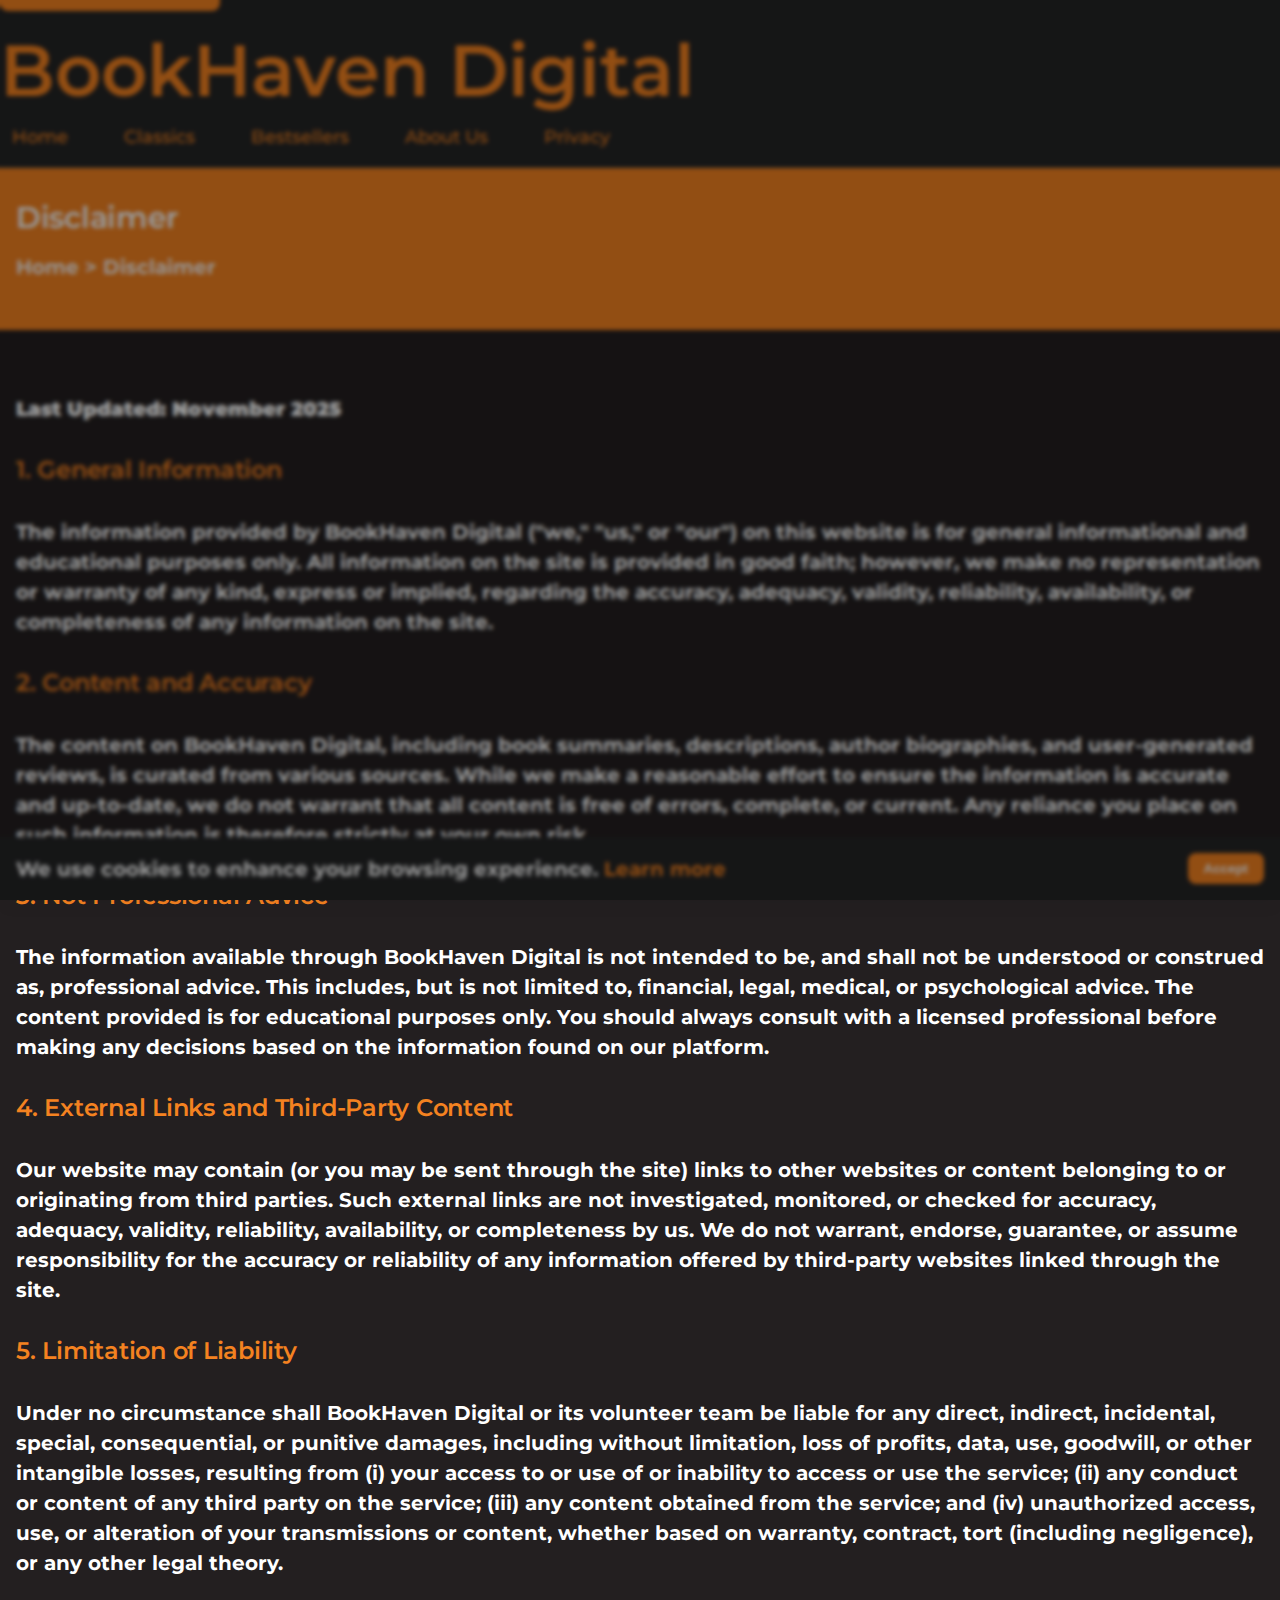
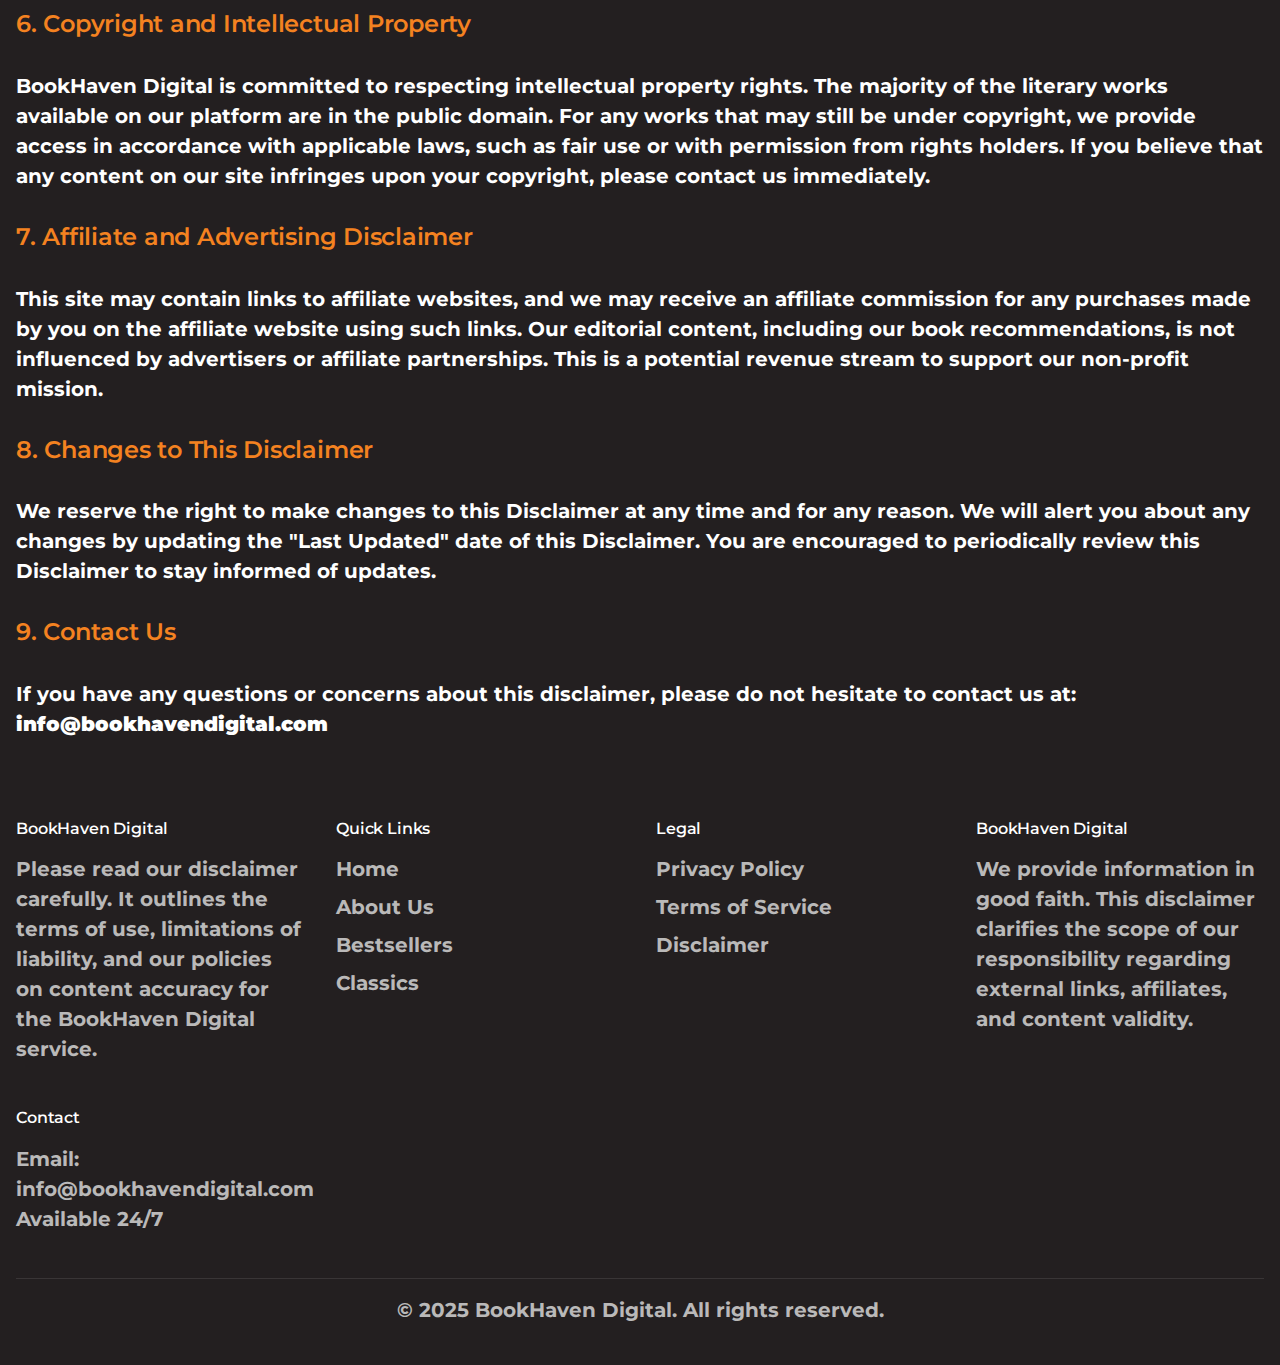
<file: pages/disclaimer.html>
<!DOCTYPE html>
<html lang="en">
  <head>
    <meta charset="UTF-8" />
    <meta name="viewport" content="width=device-width, initial-scale=1.0" />
    <title>Website Disclaimer | BookHaven Digital</title>
    <meta
      name="description"
      content="Disclaimer for BookHaven Digital. Please read our disclaimer regarding content accuracy, liability, copyright, and external links before using our service."
    />
    <meta name="keywords" content="disclaimer, legal, liability, copyright, terms" />

    <!-- Google Fonts -->
    <link rel="preconnect" href="https://fonts.googleapis.com">
    <link rel="preconnect" href="https://fonts.gstatic.com" crossorigin>
    <link href="https://fonts.googleapis.com/css2?family=Lato:wght@400;700&family=Poppins:wght@600;700&display=swap" rel="stylesheet">

    <!-- Font Awesome -->
    <link rel="stylesheet" href="https://cdnjs.cloudflare.com/ajax/libs/font-awesome/6.2.0/css/all.min.css" integrity="sha512-xh6O/CkQoPOWDdYTDqeRdPCVd1SpvCA9XXcUnZS2FmJNp1coAFzvtCN9BmamE+4aHK8yyUHUSCcJHgXloTyT2A==" crossorigin="anonymous" referrerpolicy="no-referrer" />

    <link
      rel="icon"
      href="https://cdn.jsdelivr.net/gh/twitter/twemoji@14.0.2/assets/72x72/1f4da.png"
    />
    <link rel="stylesheet" href="../assets/style.css" />
  </head>
  <body>
    <a href="#main" class="skip-link">Skip to main content</a>

    <header class="header">
      <nav class="navbar container">
        <a href="../index.html" class="nav-brand"><i class="fa-solid fa-book-open-reader"></i> BookHaven Digital</a>
        <button class="menu-toggle" aria-label="Open navigation menu">
          <i class="fa-solid fa-bars"></i>
        </button>
        <ul class="nav-menu">
          <li><a href="../index.html">Home</a></li>
          <li><a href="classic-literature.html">Classics</a></li>
          <li><a href="bestsellers.html">Bestsellers</a></li>
          <li><a href="about.html">About Us</a></li>
          <li><a href="privacy.html">Privacy</a></li>
        </ul>
      </nav>
    </header>

    <main id="main">
      <section class="page-hero">
        <div class="container">
          <h1>Disclaimer</h1>
          <p class="breadcrumbs"><a href="../index.html">Home</a> &gt; Disclaimer</p>
        </div>
      </section>

      <section class="content-section">
        <div class="container">
          <p><strong>Last Updated: November 2025</strong></p>

          <h2>1. General Information</h2>
          <p>
            The information provided by BookHaven Digital ("we," "us," or "our") on this website is for general informational and educational purposes only. All information on the site is provided in good faith; however, we make no representation or warranty of any kind, express or implied, regarding the accuracy, adequacy, validity, reliability, availability, or completeness of any information on the site.
          </p>

          <h2>2. Content and Accuracy</h2>
          <p>
            The content on BookHaven Digital, including book summaries, descriptions, author biographies, and user-generated reviews, is curated from various sources. While we make a reasonable effort to ensure the information is accurate and up-to-date, we do not warrant that all content is free of errors, complete, or current. Any reliance you place on such information is therefore strictly at your own risk.
          </p>

          <h2>3. Not Professional Advice</h2>
          <p>
            The information available through BookHaven Digital is not intended to be, and shall not be understood or construed as, professional advice. This includes, but is not limited to, financial, legal, medical, or psychological advice. The content provided is for educational purposes only. You should always consult with a licensed professional before making any decisions based on the information found on our platform.
          </p>

          <h2>4. External Links and Third-Party Content</h2>
          <p>
            Our website may contain (or you may be sent through the site) links to other websites or content belonging to or originating from third parties. Such external links are not investigated, monitored, or checked for accuracy, adequacy, validity, reliability, availability, or completeness by us. We do not warrant, endorse, guarantee, or assume responsibility for the accuracy or reliability of any information offered by third-party websites linked through the site.
          </p>

          <h2>5. Limitation of Liability</h2>
          <p>
            Under no circumstance shall BookHaven Digital or its volunteer team be liable for any direct, indirect, incidental, special, consequential, or punitive damages, including without limitation, loss of profits, data, use, goodwill, or other intangible losses, resulting from (i) your access to or use of or inability to access or use the service; (ii) any conduct or content of any third party on the service; (iii) any content obtained from the service; and (iv) unauthorized access, use, or alteration of your transmissions or content, whether based on warranty, contract, tort (including negligence), or any other legal theory.
          </p>

          <h2>6. Copyright and Intellectual Property</h2>
          <p>
            BookHaven Digital is committed to respecting intellectual property rights. The majority of the literary works available on our platform are in the public domain. For any works that may still be under copyright, we provide access in accordance with applicable laws, such as fair use or with permission from rights holders. If you believe that any content on our site infringes upon your copyright, please contact us immediately.
          </p>

          <h2>7. Affiliate and Advertising Disclaimer</h2>
          <p>
            This site may contain links to affiliate websites, and we may receive an affiliate commission for any purchases made by you on the affiliate website using such links. Our editorial content, including our book recommendations, is not influenced by advertisers or affiliate partnerships. This is a potential revenue stream to support our non-profit mission.
          </p>

          <h2>8. Changes to This Disclaimer</h2>
          <p>
            We reserve the right to make changes to this Disclaimer at any time and for any reason. We will alert you about any changes by updating the "Last Updated" date of this Disclaimer. You are encouraged to periodically review this Disclaimer to stay informed of updates.
          </p>

          <h2>9. Contact Us</h2>
          <p>
            If you have any questions or concerns about this disclaimer, please do not hesitate to contact us at: <strong>info@bookhavendigital.com</strong>
          </p>
        </div>
      </section>
    </main>

    <footer class="footer">
      <div class="container">
        <div class="footer-grid">
          <div class="footer-section">
            <h3><i class="fa-solid fa-book-open-reader"></i> BookHaven Digital</h3>
            <p>Please read our disclaimer carefully. It outlines the terms of use, limitations of liability, and our policies on content accuracy for the BookHaven Digital service.</p>
          </div>
          <div class="footer-section">
            <h3>Quick Links</h3>
            <ul class="footer-links">
              <li><a href="../index.html">Home</a></li>
              <li><a href="about.html">About Us</a></li>
              <li><a href="bestsellers.html">Bestsellers</a></li>
              <li><a href="classic-literature.html">Classics</a></li>
            </ul>
          </div>
          <div class="footer-section">
            <h3>Legal</h3>
            <ul class="footer-links">
              <li><a href="privacy.html">Privacy Policy</a></li>
              <li><a href="terms.html">Terms of Service</a></li>
              <li><a href="disclaimer.html" class="active">Disclaimer</a></li>
            </ul>
          </div>
          <div class="footer-section">
            <h3>BookHaven Digital</h3>
            <p>We provide information in good faith. This disclaimer clarifies the scope of our responsibility regarding external links, affiliates, and content validity.</p>
          </div>
          <div class="footer-section">
            <h3>Contact</h3>
            <p>Email: info@bookhavendigital.com<br>Available 24/7</p>
          </div>
        </div>
        <div class="footer-bottom">
          <p>&copy; 2025 BookHaven Digital. All rights reserved.</p>
        </div>
      </div>
    </footer>

    <div id="cookie-banner" class="cookie-banner">
      <p>
        We use cookies to enhance your browsing experience.
        <a href="privacy.html">Learn more</a>
      </p>
      <button onclick="acceptCookies()">Accept</button>
    </div>

    <script src="../assets/script.js"></script>
    <script src="../assets/modal2.js" defer></script>
  </body>
</html>
</file>
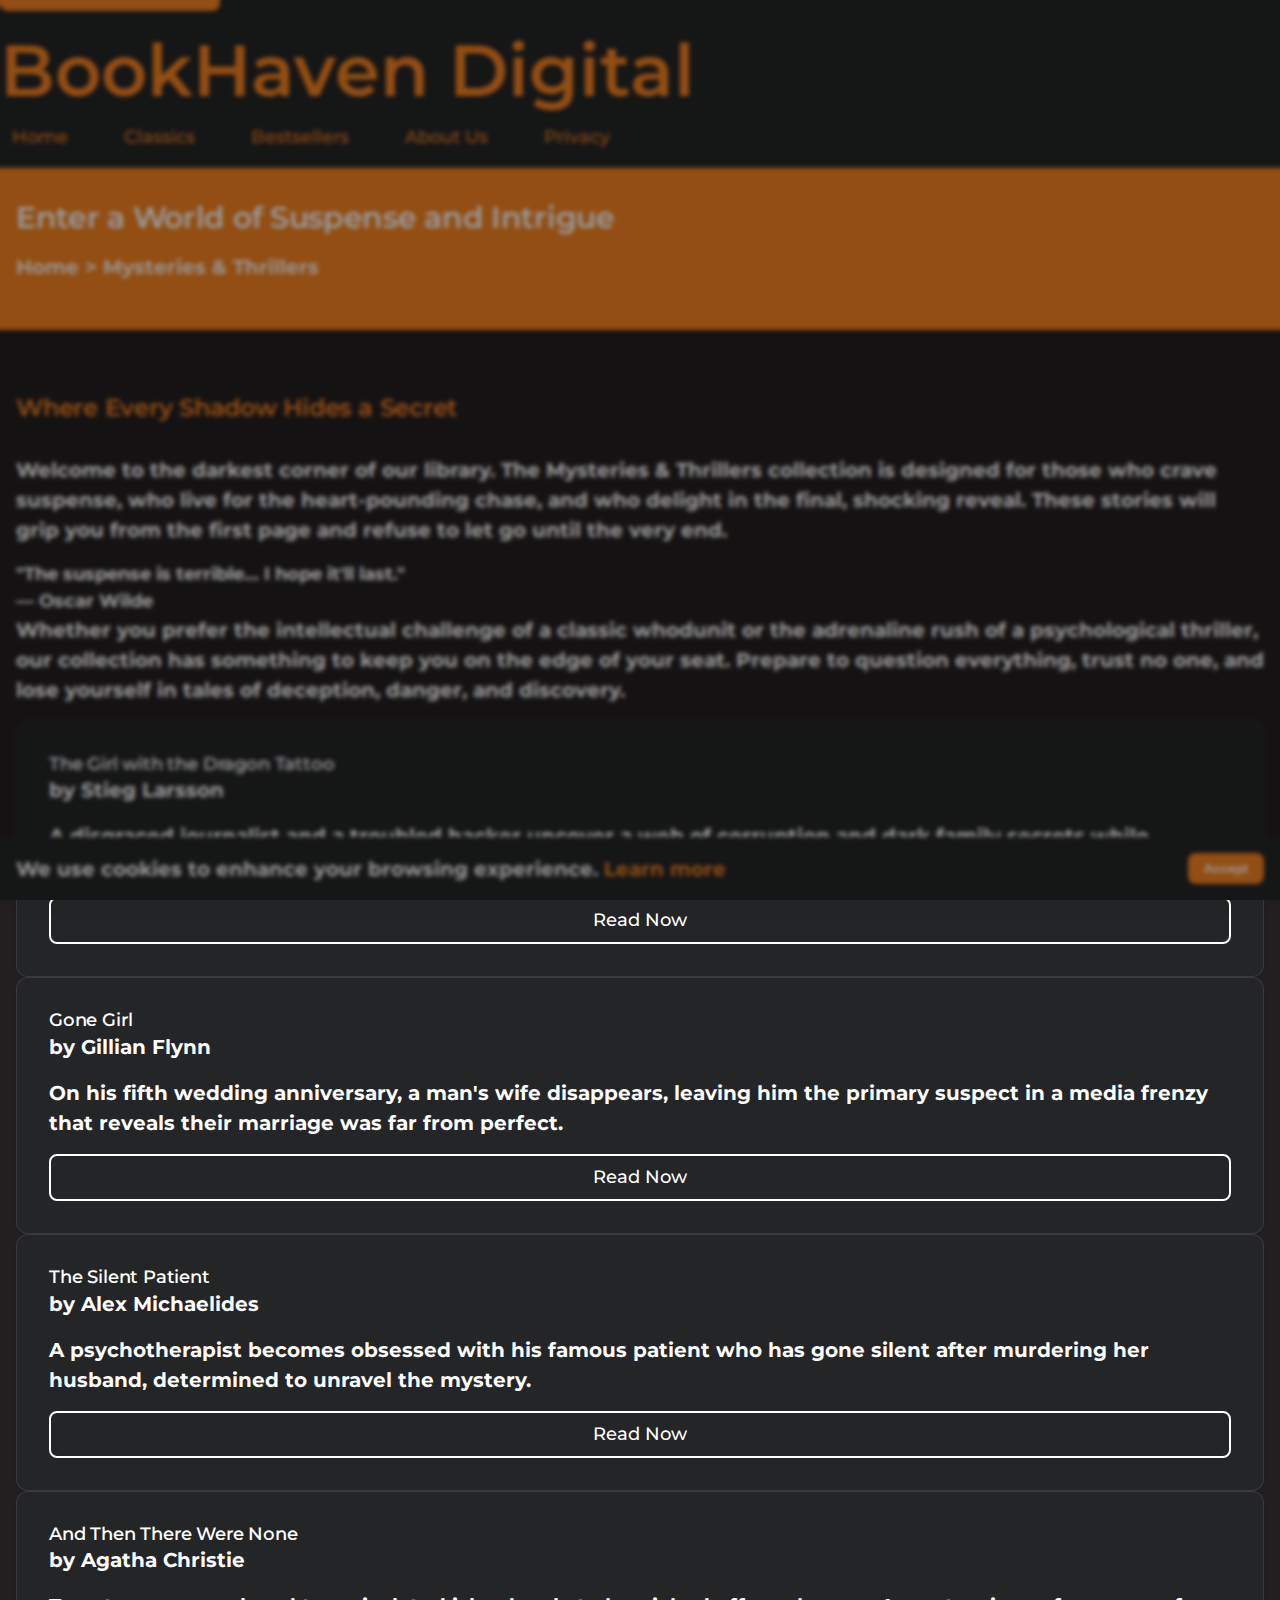
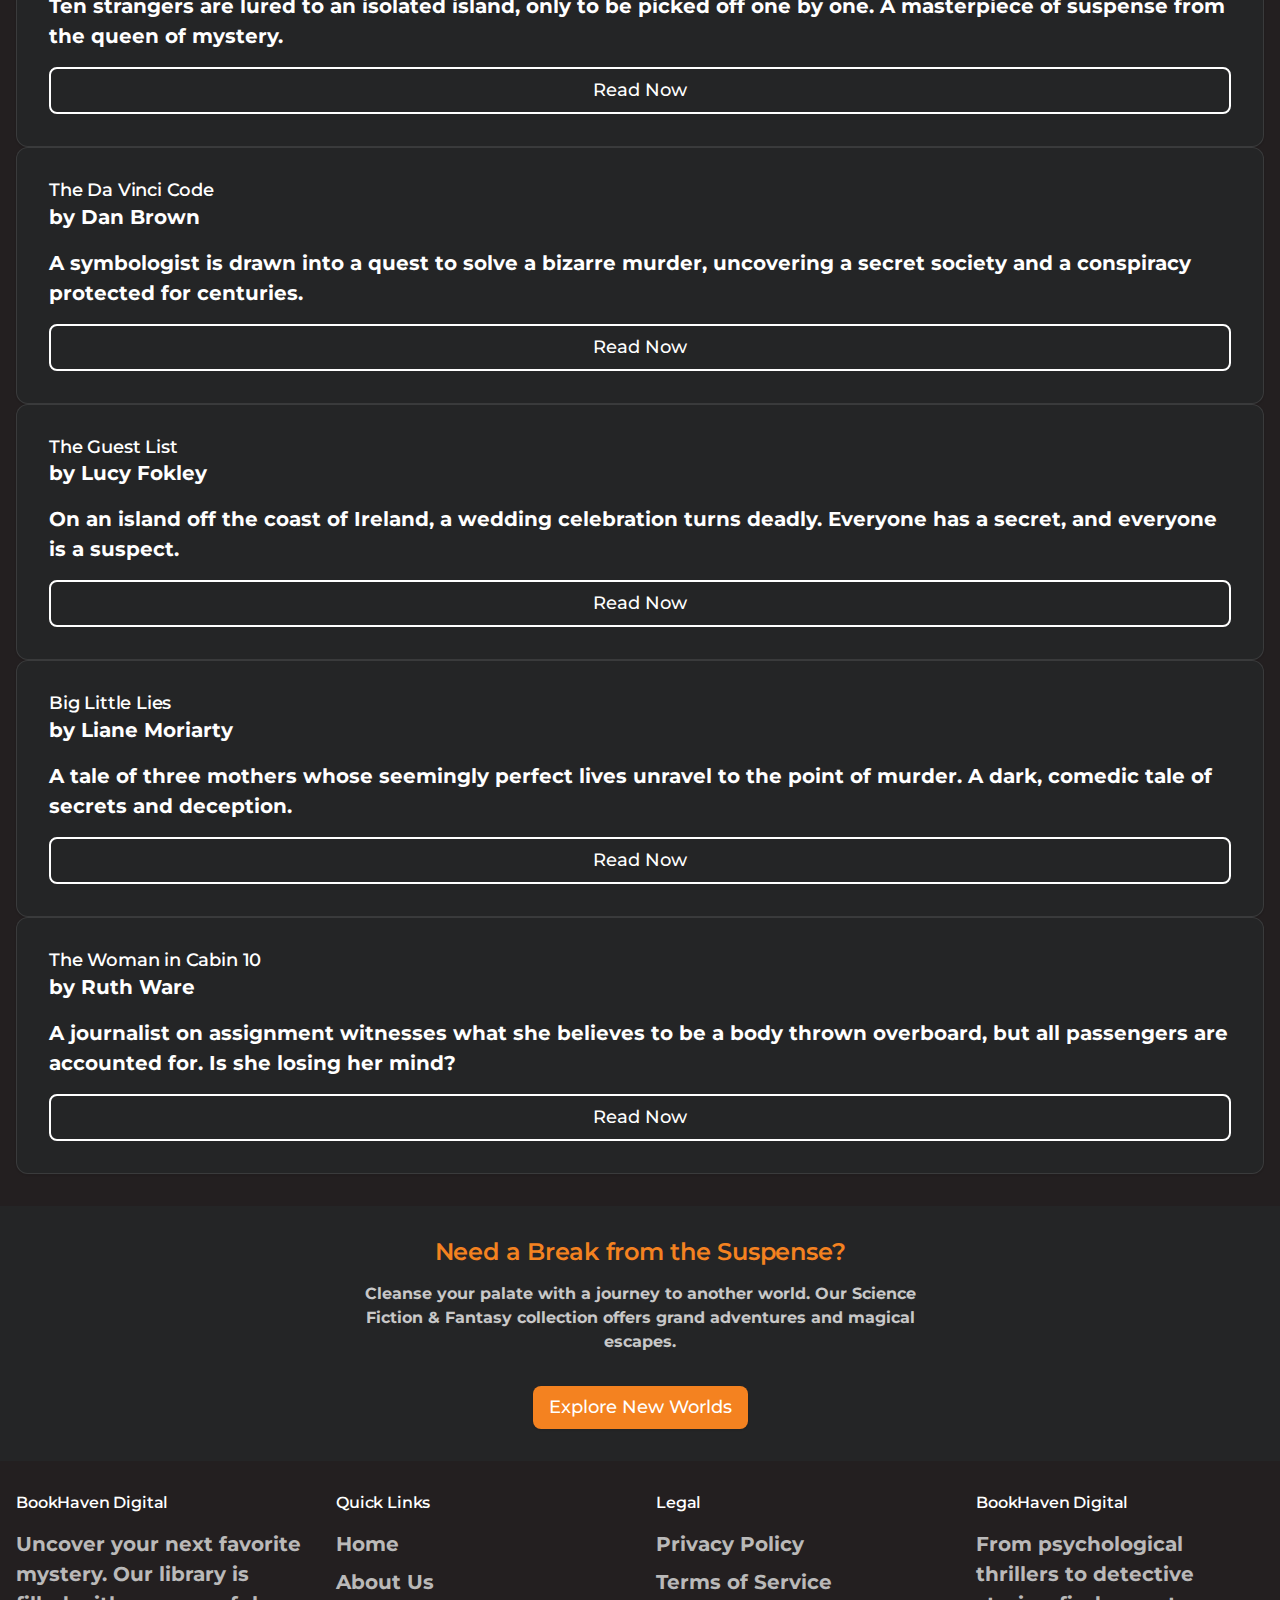
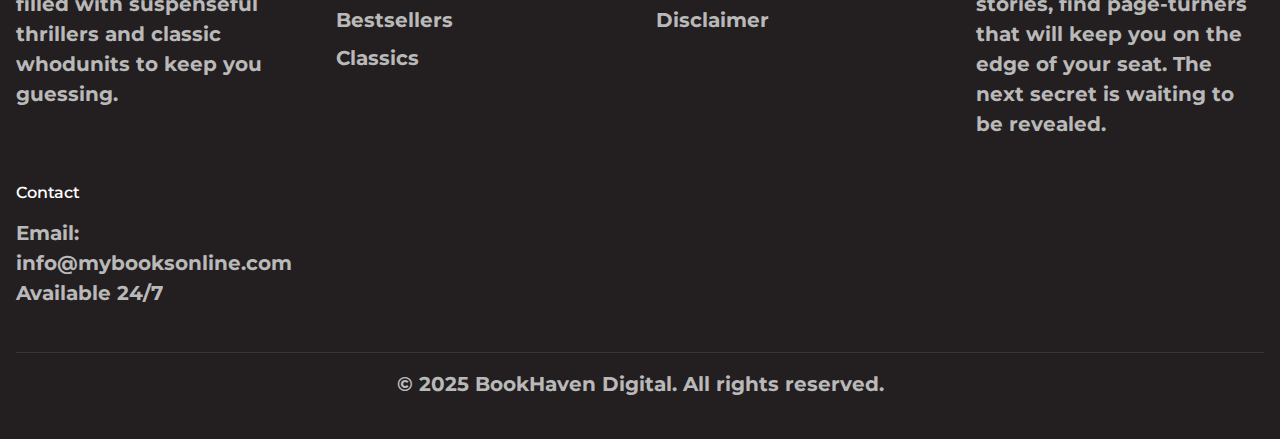
<file: pages/mysteries-thrillers.html>
<!DOCTYPE html>
<html lang="en">
  <head>
    <meta charset="UTF-8" />
    <meta name="viewport" content="width=device-width, initial-scale=1.0" />
    <title>Mystery & Thriller Books - Free Online | BookHaven Digital</title>
    <meta
      name="description"
      content="Dive into the world of mystery and thriller books on BookHaven Digital. Read suspenseful page-turners with shocking twists that will keep you guessing until the very end."
    />
    <meta
      name="keywords"
      content="mysteries, thrillers, suspense, detective, crime fiction"
    />

    <!-- Google Fonts -->
    <link rel="preconnect" href="https://fonts.googleapis.com">
    <link rel="preconnect" href="https://fonts.gstatic.com" crossorigin>
    <link href="https://fonts.googleapis.com/css2?family=Lato:wght@400;700&family=Poppins:wght@600;700&display=swap" rel="stylesheet">

    <!-- Font Awesome -->
    <link rel="stylesheet" href="https://cdnjs.cloudflare.com/ajax/libs/font-awesome/6.2.0/css/all.min.css" integrity="sha512-xh6O/CkQoPOWDdYTDqeRdPCVd1SpvCA9XXcUnZS2FmJNp1coAFzvtCN9BmamE+4aHK8yyUHUSCcJHgXloTyT2A==" crossorigin="anonymous" referrerpolicy="no-referrer" />

    <link
      rel="icon"
      href="https://cdn.jsdelivr.net/gh/twitter/twemoji@14.0.2/assets/72x72/1f4da.png"
    />
    <link rel="stylesheet" href="../assets/style.css" />
  </head>
  <body class="theme-mystery">
    <a href="#main" class="skip-link">Skip to main content</a>

    <header class="header">
      <nav class="navbar container">
        <a href="../index.html" class="nav-brand"><i class="fa-solid fa-book-open-reader"></i> BookHaven Digital</a>
        <button class="menu-toggle" aria-label="Open navigation menu">
          <i class="fa-solid fa-bars"></i>
        </button>
        <ul class="nav-menu">
          <li><a href="../index.html">Home</a></li>
          <li><a href="classic-literature.html">Classics</a></li>
          <li><a href="bestsellers.html">Bestsellers</a></li>
          <li><a href="about.html">About Us</a></li>
          <li><a href="privacy.html">Privacy</a></li>
        </ul>
      </nav>
    </header>

    <main id="main">
      <section class="page-hero">
        <div class="container">
          <h1>Enter a World of Suspense and Intrigue</h1>
          <p class="breadcrumbs"><a href="../index.html">Home</a> &gt; Mysteries & Thrillers</p>
        </div>
      </section>

      <section class="content-section">
        <div class="container">
          <h2>Where Every Shadow Hides a Secret</h2>
          <p>
            Welcome to the darkest corner of our library. The Mysteries & Thrillers collection is designed for those who crave suspense, who live for the heart-pounding chase, and who delight in the final, shocking reveal. These stories will grip you from the first page and refuse to let go until the very end.
          </p>

          <blockquote>
            "The suspense is terrible... I hope it'll last."
            <footer>— Oscar Wilde</footer>
          </blockquote>

          <p>
            Whether you prefer the intellectual challenge of a classic whodunit or the adrenaline rush of a psychological thriller, our collection has something to keep you on the edge of your seat. Prepare to question everything, trust no one, and lose yourself in tales of deception, danger, and discovery.
          </p>

          <div class="grid grid-3-cols" style="margin-top: var(--space-xl);">
            <!-- Book Card 1 -->
            <div class="card book-card">
              <div class="book-cover"><i class="fa-solid fa-user-secret"></i></div>
              <h4>The Girl with the Dragon Tattoo</h4>
              <p class="book-author">by Stieg Larsson</p>
              <p>A disgraced journalist and a troubled hacker uncover a web of corruption and dark family secrets while investigating a 40-year-old disappearance.</p>
              <a href="#" class="btn btn-secondary" style="margin-top: auto;">Read Now</a>
            </div>

            <!-- Book Card 2 -->
            <div class="card book-card">
              <div class="book-cover"><i class="fa-solid fa-user-secret"></i></div>
              <h4>Gone Girl</h4>
              <p class="book-author">by Gillian Flynn</p>
              <p>On his fifth wedding anniversary, a man's wife disappears, leaving him the primary suspect in a media frenzy that reveals their marriage was far from perfect.</p>
              <a href="#" class="btn btn-secondary" style="margin-top: auto;">Read Now</a>
            </div>

            <!-- Book Card 3 -->
            <div class="card book-card">
              <div class="book-cover"><i class="fa-solid fa-user-secret"></i></div>
              <h4>The Silent Patient</h4>
              <p class="book-author">by Alex Michaelides</p>
              <p>A psychotherapist becomes obsessed with his famous patient who has gone silent after murdering her husband, determined to unravel the mystery.</p>
              <a href="#" class="btn btn-secondary" style="margin-top: auto;">Read Now</a>
            </div>

            <!-- Book Card 4 -->
            <div class="card book-card">
              <div class="book-cover"><i class="fa-solid fa-user-secret"></i></div>
              <h4>And Then There Were None</h4>
              <p class="book-author">by Agatha Christie</p>
              <p>Ten strangers are lured to an isolated island, only to be picked off one by one. A masterpiece of suspense from the queen of mystery.</p>
              <a href="#" class="btn btn-secondary" style="margin-top: auto;">Read Now</a>
            </div>

            <!-- Book Card 5 -->
            <div class="card book-card">
              <div class="book-cover"><i class="fa-solid fa-user-secret"></i></div>
              <h4>The Da Vinci Code</h4>
              <p class="book-author">by Dan Brown</p>
              <p>A symbologist is drawn into a quest to solve a bizarre murder, uncovering a secret society and a conspiracy protected for centuries.</p>
              <a href="#" class="btn btn-secondary" style="margin-top: auto;">Read Now</a>
            </div>

            <!-- Book Card 6 -->
            <div class="card book-card">
              <div class="book-cover"><i class="fa-solid fa-user-secret"></i></div>
              <h4>The Guest List</h4>
              <p class="book-author">by Lucy Fokley</p>
              <p>On an island off the coast of Ireland, a wedding celebration turns deadly. Everyone has a secret, and everyone is a suspect.</p>
              <a href="#" class="btn btn-secondary" style="margin-top: auto;">Read Now</a>
            </div>

            <!-- Book Card 7 (New) -->
            <div class="card book-card">
              <div class="book-cover"><i class="fa-solid fa-user-secret"></i></div>
              <h4>Big Little Lies</h4>
              <p class="book-author">by Liane Moriarty</p>
              <p>A tale of three mothers whose seemingly perfect lives unravel to the point of murder. A dark, comedic tale of secrets and deception.</p>
              <a href="#" class="btn btn-secondary" style="margin-top: auto;">Read Now</a>
            </div>

            <!-- Book Card 8 (New) -->
            <div class="card book-card">
              <div class="book-cover"><i class="fa-solid fa-user-secret"></i></div>
              <h4>The Woman in Cabin 10</h4>
              <p class="book-author">by Ruth Ware</p>
              <p>A journalist on assignment witnesses what she believes to be a body thrown overboard, but all passengers are accounted for. Is she losing her mind?</p>
              <a href="#" class="btn btn-secondary" style="margin-top: auto;">Read Now</a>
            </div>
          </div>
        </div>
      </section>

      <section class="section cta-section">
        <div class="container cta-content">
          <h2>Need a Break from the Suspense?</h2>
          <p>Cleanse your palate with a journey to another world. Our Science Fiction & Fantasy collection offers grand adventures and magical escapes.</p>
          <a href="science-fiction-fantasy.html" class="btn btn-primary">Explore New Worlds</a>
        </div>
      </section>
    </main>

    <footer class="footer">
      <div class="container">
        <div class="footer-grid">
          <div class="footer-section">
            <h3><i class="fa-solid fa-book-open-reader"></i> BookHaven Digital</h3>
            <p>Uncover your next favorite mystery. Our library is filled with suspenseful thrillers and classic whodunits to keep you guessing.</p>
          </div>
          <div class="footer-section">
            <h3>Quick Links</h3>
            <ul class="footer-links">
              <li><a href="../index.html">Home</a></li>
              <li><a href="about.html">About Us</a></li>
              <li><a href="bestsellers.html">Bestsellers</a></li>
              <li><a href="classic-literature.html">Classics</a></li>
            </ul>
          </div>
          <div class="footer-section">
            <h3>Legal</h3>
            <ul class="footer-links">
              <li><a href="privacy.html">Privacy Policy</a></li>
              <li><a href="terms.html">Terms of Service</a></li>
              <li><a href="disclaimer.html">Disclaimer</a></li>
            </ul>
          </div>
          <div class="footer-section">
            <h3>BookHaven Digital</h3>
            <p>From psychological thrillers to detective stories, find page-turners that will keep you on the edge of your seat. The next secret is waiting to be revealed.</p>
          </div>
          <div class="footer-section">
            <h3>Contact</h3>
            <p>Email: info@mybooksonline.com<br>Available 24/7</p>
          </div>
        </div>
        <div class="footer-bottom">
          <p>&copy; 2025 BookHaven Digital. All rights reserved.</p>
        </div>
      </div>
    </footer>

    <div id="cookie-banner" class="cookie-banner">
      <p>
        We use cookies to enhance your browsing experience.
        <a href="privacy.html">Learn more</a>
      </p>
      <button onclick="acceptCookies()">Accept</button>
    </div>

    <script src="../assets/script.js"></script>
    <script src="../assets/modal2.js" defer></script>
  </body>
</html>
</file>
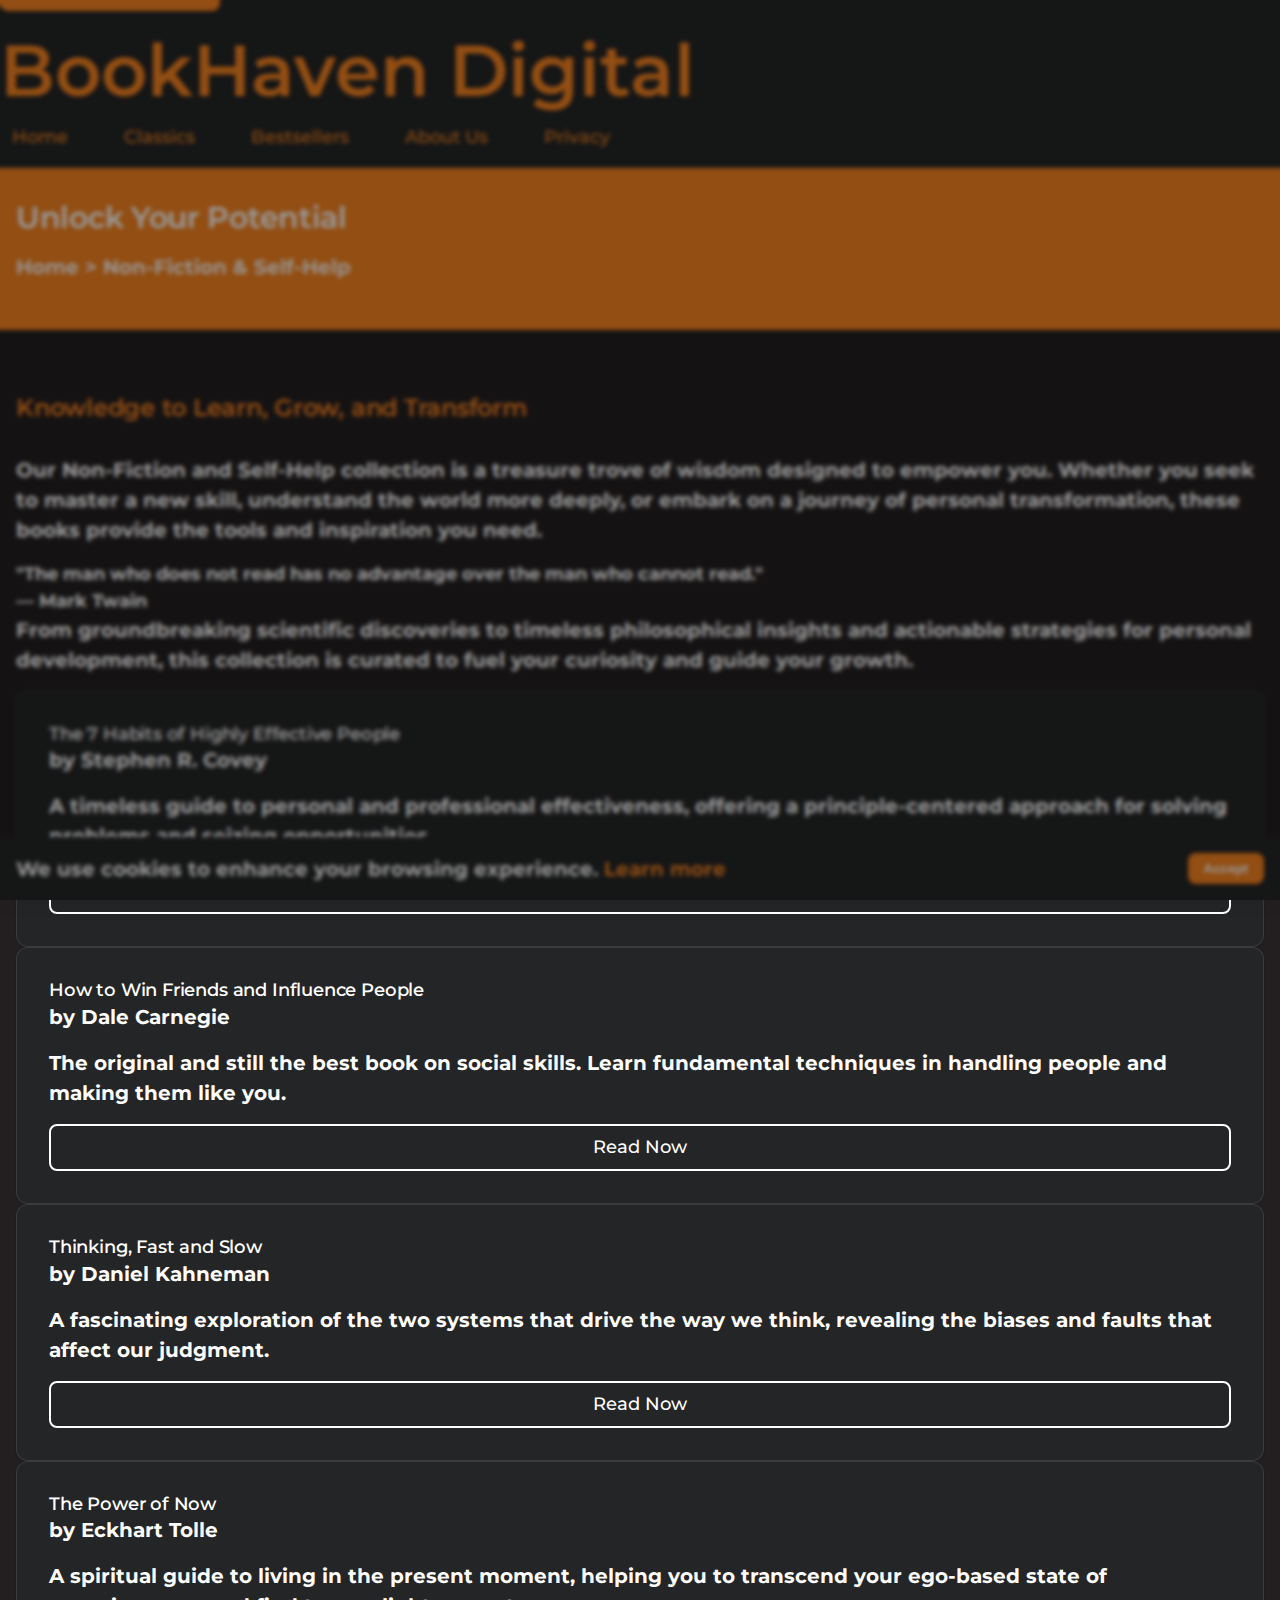
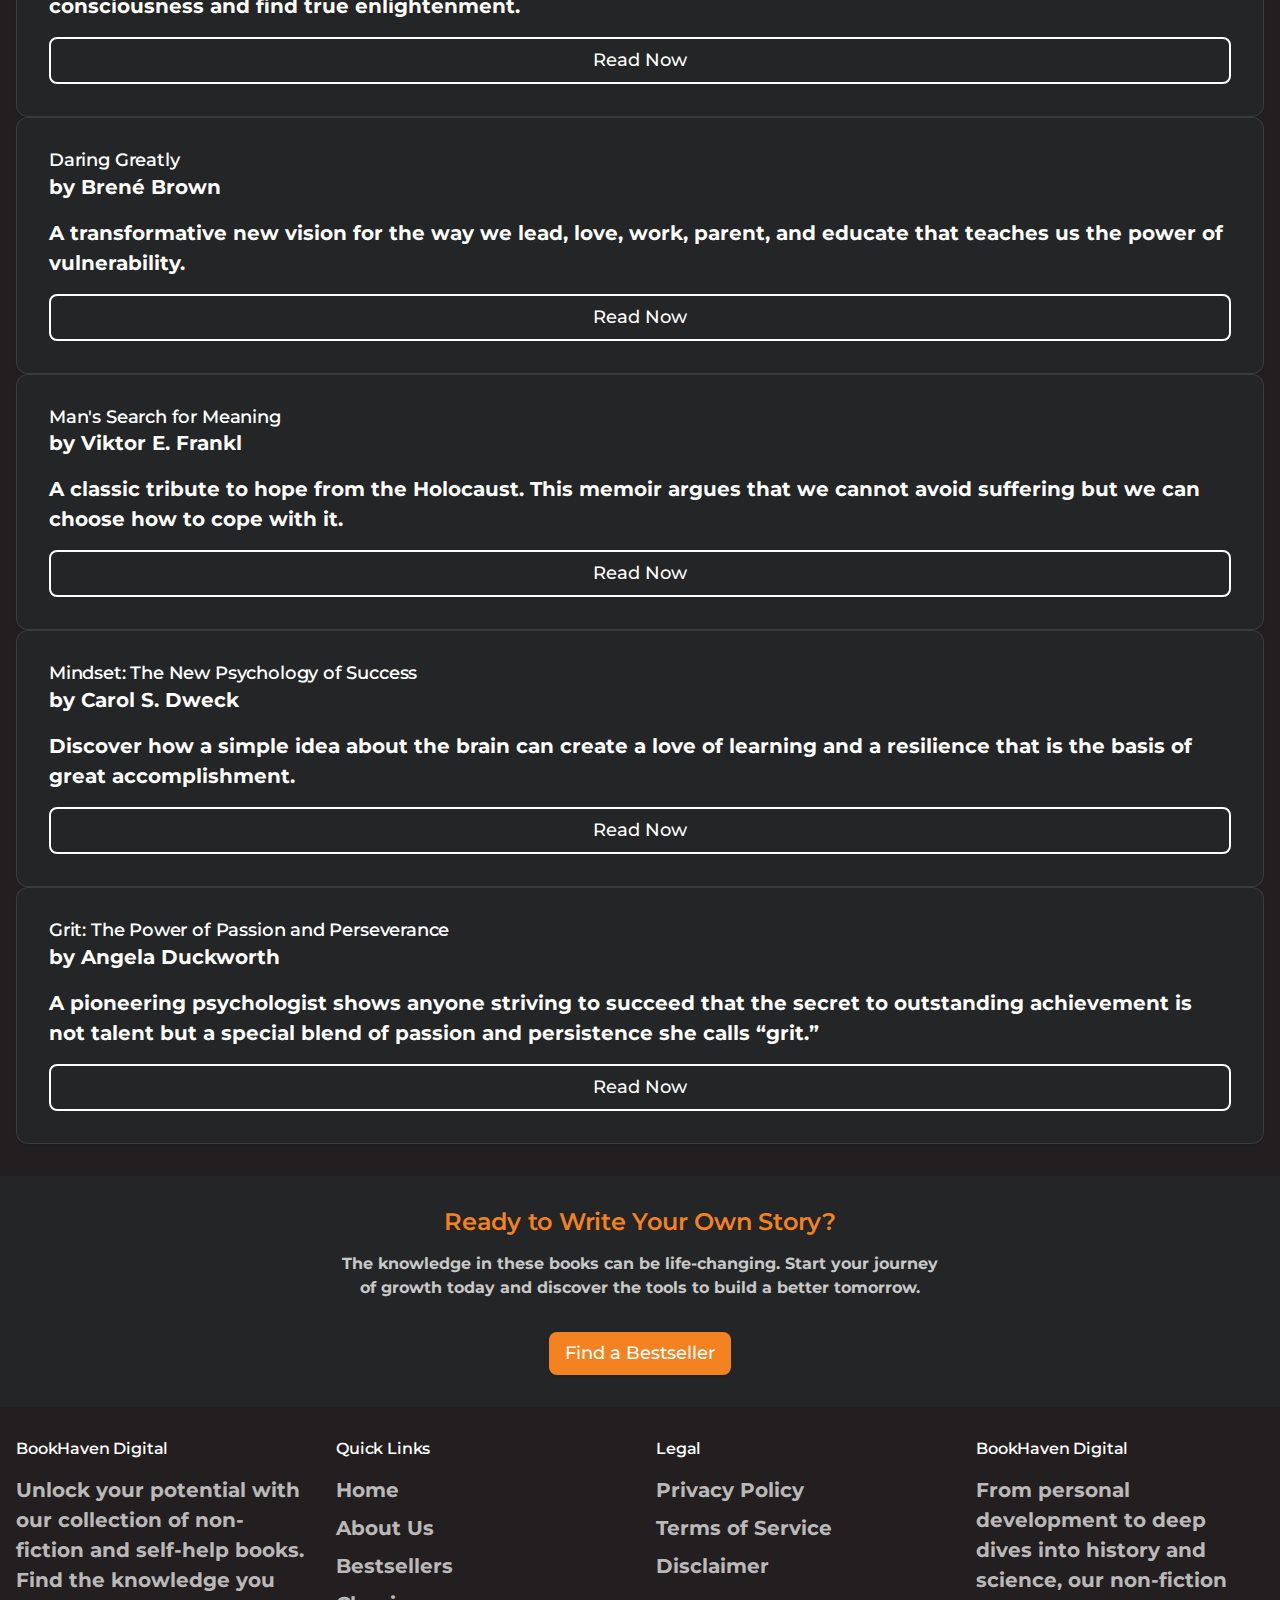
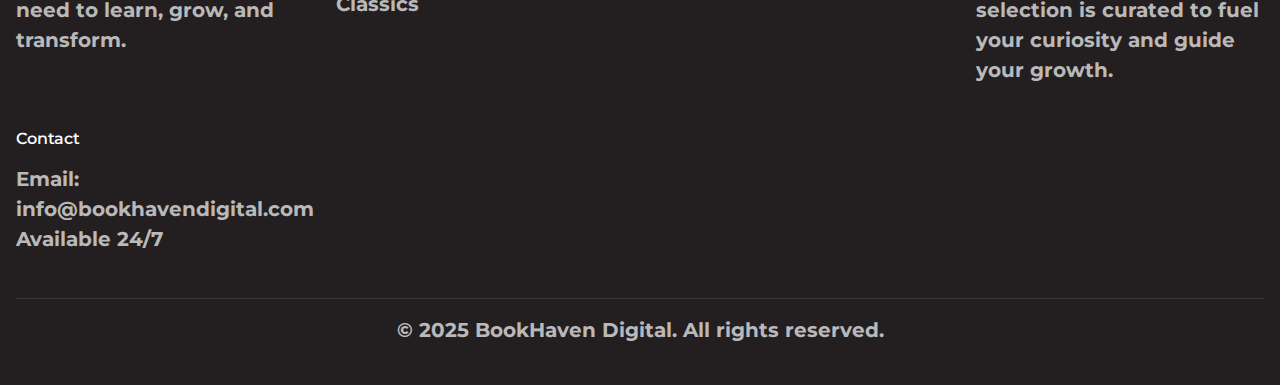
<file: pages/non-fiction-self-help.html>
<!DOCTYPE html>
<html lang="en">
  <head>
    <meta charset="UTF-8" />
    <meta name="viewport" content="width=device-width, initial-scale=1.0" />
    <title>Non-Fiction & Self-Help Books | BookHaven Digital</title>
    <meta
      name="description"
      content="Explore transformative non-fiction and self-help books on BookHaven Digital. Find practical knowledge and inspiration to learn, grow, and improve your life."
    />
    <meta
      name="keywords"
      content="non-fiction, self-help, personal development, learning, inspiration"
    />

    <!-- Google Fonts -->
    <link rel="preconnect" href="https://fonts.googleapis.com">
    <link rel="preconnect" href="https://fonts.gstatic.com" crossorigin>
    <link href="https://fonts.googleapis.com/css2?family=Lato:wght@400;700&family=Poppins:wght@600;700&display=swap" rel="stylesheet">

    <!-- Font Awesome -->
    <link rel="stylesheet" href="https://cdnjs.cloudflare.com/ajax/libs/font-awesome/6.2.0/css/all.min.css" integrity="sha512-xh6O/CkQoPOWDdYTDqeRdPCVd1SpvCA9XXcUnZS2FmJNp1coAFzvtCN9BmamE+4aHK8yyUHUSCcJHgXloTyT2A==" crossorigin="anonymous" referrerpolicy="no-referrer" />

    <link
      rel="icon"
      href="https://cdn.jsdelivr.net/gh/twitter/twemoji@14.0.2/assets/72x72/1f4da.png"
    />
    <link rel="stylesheet" href="../assets/style.css" />
  </head>
  <body>
    <a href="#main" class="skip-link">Skip to main content</a>

    <header class="header">
      <nav class="navbar container">
        <a href="../index.html" class="nav-brand"><i class="fa-solid fa-book-open-reader"></i> BookHaven Digital</a>
        <button class="menu-toggle" aria-label="Open navigation menu">
          <i class="fa-solid fa-bars"></i>
        </button>
        <ul class="nav-menu">
          <li><a href="../index.html">Home</a></li>
          <li><a href="classic-literature.html">Classics</a></li>
          <li><a href="bestsellers.html">Bestsellers</a></li>
          <li><a href="about.html">About Us</a></li>
          <li><a href="privacy.html">Privacy</a></li>
        </ul>
      </nav>
    </header>

    <main id="main">
      <section class="page-hero">
        <div class="container">
          <h1>Unlock Your Potential</h1>
          <p class="breadcrumbs"><a href="../index.html">Home</a> &gt; Non-Fiction & Self-Help</p>
        </div>
      </section>

      <section class="content-section">
        <div class="container">
          <h2>Knowledge to Learn, Grow, and Transform</h2>
          <p>
            Our Non-Fiction and Self-Help collection is a treasure trove of wisdom designed to empower you. Whether you seek to master a new skill, understand the world more deeply, or embark on a journey of personal transformation, these books provide the tools and inspiration you need.
          </p>

          <blockquote>
            "The man who does not read has no advantage over the man who cannot read."
            <footer>— Mark Twain</footer>
          </blockquote>

          <p>
            From groundbreaking scientific discoveries to timeless philosophical insights and actionable strategies for personal development, this collection is curated to fuel your curiosity and guide your growth.
          </p>

          <div class="grid grid-3-cols" style="margin-top: var(--space-xl);">
            <!-- Book Card 1 -->
            <div class="card book-card">
              <div class="book-cover"><i class="fa-solid fa-lightbulb"></i></div>
              <h4>The 7 Habits of Highly Effective People</h4>
              <p class="book-author">by Stephen R. Covey</p>
              <p>A timeless guide to personal and professional effectiveness, offering a principle-centered approach for solving problems and seizing opportunities.</p>
              <a href="#" class="btn btn-secondary" style="margin-top: auto;">Read Now</a>
            </div>

            <!-- Book Card 2 -->
            <div class="card book-card">
              <div class="book-cover"><i class="fa-solid fa-lightbulb"></i></div>
              <h4>How to Win Friends and Influence People</h4>
              <p class="book-author">by Dale Carnegie</p>
              <p>The original and still the best book on social skills. Learn fundamental techniques in handling people and making them like you.</p>
              <a href="#" class="btn btn-secondary" style="margin-top: auto;">Read Now</a>
            </div>

            <!-- Book Card 3 -->
            <div class="card book-card">
              <div class="book-cover"><i class="fa-solid fa-lightbulb"></i></div>
              <h4>Thinking, Fast and Slow</h4>
              <p class="book-author">by Daniel Kahneman</p>
              <p>A fascinating exploration of the two systems that drive the way we think, revealing the biases and faults that affect our judgment.</p>
              <a href="#" class="btn btn-secondary" style="margin-top: auto;">Read Now</a>
            </div>

            <!-- Book Card 4 -->
            <div class="card book-card">
              <div class="book-cover"><i class="fa-solid fa-lightbulb"></i></div>
              <h4>The Power of Now</h4>
              <p class="book-author">by Eckhart Tolle</p>
              <p>A spiritual guide to living in the present moment, helping you to transcend your ego-based state of consciousness and find true enlightenment.</p>
              <a href="#" class="btn btn-secondary" style="margin-top: auto;">Read Now</a>
            </div>

            <!-- Book Card 5 -->
            <div class="card book-card">
              <div class="book-cover"><i class="fa-solid fa-lightbulb"></i></div>
              <h4>Daring Greatly</h4>
              <p class="book-author">by Brené Brown</p>
              <p>A transformative new vision for the way we lead, love, work, parent, and educate that teaches us the power of vulnerability.</p>
              <a href="#" class="btn btn-secondary" style="margin-top: auto;">Read Now</a>
            </div>

            <!-- Book Card 6 -->
            <div class="card book-card">
              <div class="book-cover"><i class="fa-solid fa-lightbulb"></i></div>
              <h4>Man's Search for Meaning</h4>
              <p class="book-author">by Viktor E. Frankl</p>
              <p>A classic tribute to hope from the Holocaust. This memoir argues that we cannot avoid suffering but we can choose how to cope with it.</p>
              <a href="#" class="btn btn-secondary" style="margin-top: auto;">Read Now</a>
            </div>

            <!-- Book Card 7 (New) -->
            <div class="card book-card">
              <div class="book-cover"><i class="fa-solid fa-lightbulb"></i></div>
              <h4>Mindset: The New Psychology of Success</h4>
              <p class="book-author">by Carol S. Dweck</p>
              <p>Discover how a simple idea about the brain can create a love of learning and a resilience that is the basis of great accomplishment.</p>
              <a href="#" class="btn btn-secondary" style="margin-top: auto;">Read Now</a>
            </div>

            <!-- Book Card 8 (New) -->
            <div class="card book-card">
              <div class="book-cover"><i class="fa-solid fa-lightbulb"></i></div>
              <h4>Grit: The Power of Passion and Perseverance</h4>
              <p class="book-author">by Angela Duckworth</p>
              <p>A pioneering psychologist shows anyone striving to succeed that the secret to outstanding achievement is not talent but a special blend of passion and persistence she calls “grit.”</p>
              <a href="#" class="btn btn-secondary" style="margin-top: auto;">Read Now</a>
            </div>
          </div>
        </div>
      </section>

      <section class="section cta-section">
        <div class="container cta-content">
          <h2>Ready to Write Your Own Story?</h2>
          <p>The knowledge in these books can be life-changing. Start your journey of growth today and discover the tools to build a better tomorrow.</p>
          <a href="bestsellers.html" class="btn btn-primary">Find a Bestseller</a>
        </div>
      </section>
    </main>

    <footer class="footer">
      <div class="container">
        <div class="footer-grid">
          <div class="footer-section">
            <h3><i class="fa-solid fa-book-open-reader"></i> BookHaven Digital</h3>
            <p>Unlock your potential with our collection of non-fiction and self-help books. Find the knowledge you need to learn, grow, and transform.</p>
          </div>
          <div class="footer-section">
            <h3>Quick Links</h3>
            <ul class="footer-links">
              <li><a href="../index.html">Home</a></li>
              <li><a href="about.html">About Us</a></li>
              <li><a href="bestsellers.html">Bestsellers</a></li>
              <li><a href="classic-literature.html">Classics</a></li>
            </ul>
          </div>
          <div class="footer-section">
            <h3>Legal</h3>
            <ul class="footer-links">
              <li><a href="privacy.html">Privacy Policy</a></li>
              <li><a href="terms.html">Terms of Service</a></li>
              <li><a href="disclaimer.html">Disclaimer</a></li>
            </ul>
          </div>
          <div class="footer-section">
            <h3>BookHaven Digital</h3>
            <p>From personal development to deep dives into history and science, our non-fiction selection is curated to fuel your curiosity and guide your growth.</p>
          </div>
          <div class="footer-section">
            <h3>Contact</h3>
            <p>Email: info@bookhavendigital.com<br>Available 24/7</p>
          </div>
        </div>
        <div class="footer-bottom">
          <p>&copy; 2025 BookHaven Digital. All rights reserved.</p>
        </div>
      </div>
    </footer>

    <div id="cookie-banner" class="cookie-banner">
      <p>
        We use cookies to enhance your browsing experience.
        <a href="privacy.html">Learn more</a>
      </p>
      <button onclick="acceptCookies()">Accept</button>
    </div>

    <script src="../assets/script.js"></script>
    <script src="../assets/modal2.js" defer></script>
  </body>
</html>
</file>
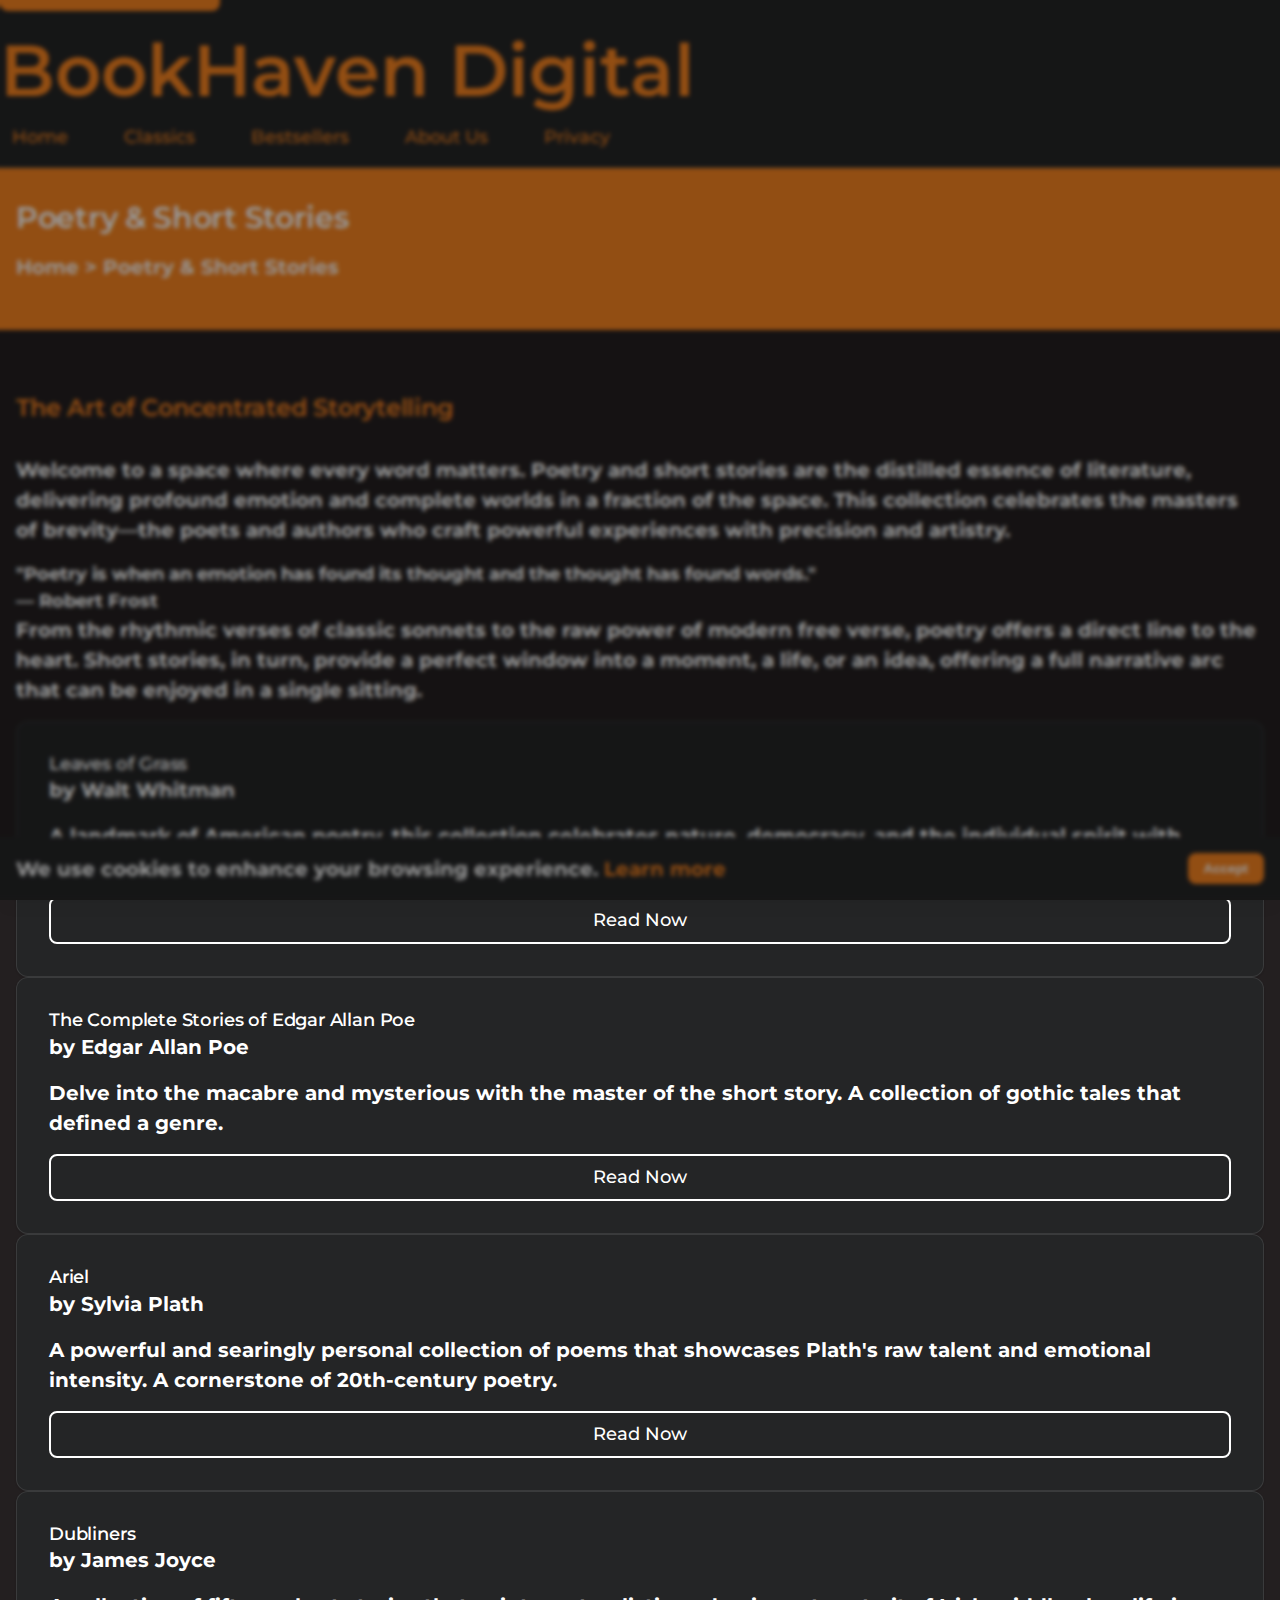
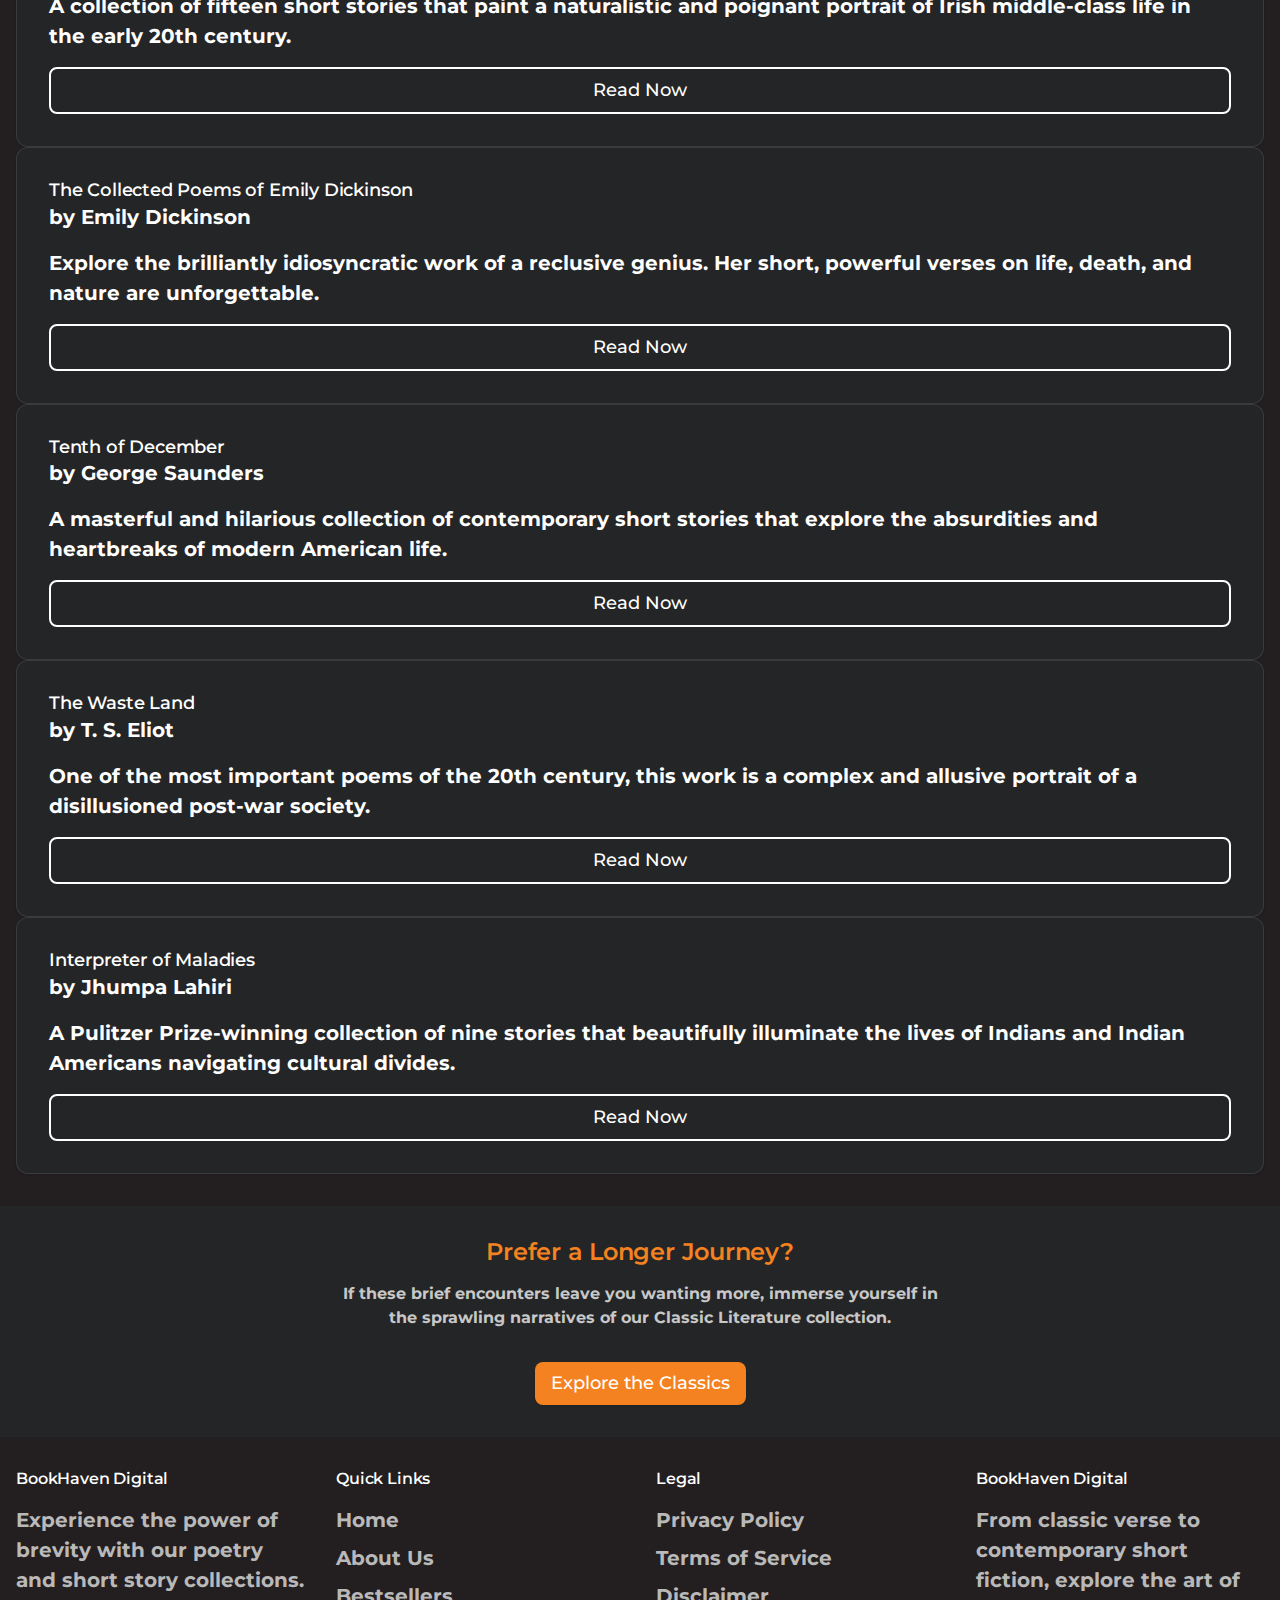
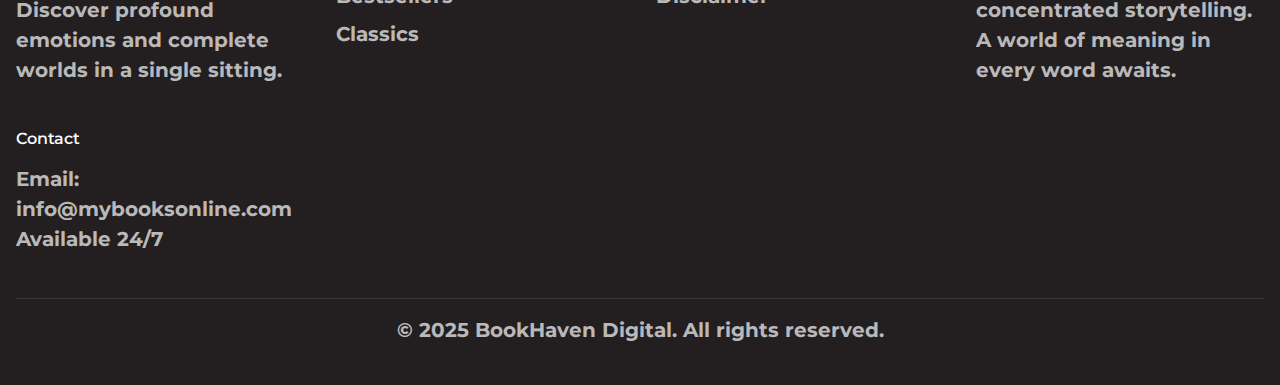
<file: pages/poetry-short-stories.html>
<!DOCTYPE html>
<html lang="en">
  <head>
    <meta charset="UTF-8" />
    <meta name="viewport" content="width=device-width, initial-scale=1.0" />
    <title>Poetry & Short Story Collections Online | BookHaven Digital</title>
    <meta
      name="description"
      content="Explore the world of poetry and short stories on BookHaven Digital. Experience powerful emotions and complete narratives in their most concentrated and beautiful forms."
    />
    <meta
      name="keywords"
      content="poetry, short stories, verse, literary fiction, poems"
    />

    <!-- Google Fonts -->
    <link rel="preconnect" href="https://fonts.googleapis.com">
    <link rel="preconnect" href="https://fonts.gstatic.com" crossorigin>
    <link href="https://fonts.googleapis.com/css2?family=Lato:wght@400;700&family=Poppins:wght@600;700&display=swap" rel="stylesheet">

    <!-- Font Awesome -->
    <link rel="stylesheet" href="https://cdnjs.cloudflare.com/ajax/libs/font-awesome/6.2.0/css/all.min.css" integrity="sha512-xh6O/CkQoPOWDdYTDqeRdPCVd1SpvCA9XXcUnZS2FmJNp1coAFzvtCN9BmamE+4aHK8yyUHUSCcJHgXloTyT2A==" crossorigin="anonymous" referrerpolicy="no-referrer" />

    <link
      rel="icon"
      href="https://cdn.jsdelivr.net/gh/twitter/twemoji@14.0.2/assets/72x72/1f4da.png"
    />
    <link rel="stylesheet" href="../assets/style.css" />
  </head>
  <body>
    <a href="#main" class="skip-link">Skip to main content</a>

    <header class="header">
      <nav class="navbar container">
        <a href="../index.html" class="nav-brand"><i class="fa-solid fa-book-open-reader"></i> BookHaven Digital</a>
        <button class="menu-toggle" aria-label="Open navigation menu">
          <i class="fa-solid fa-bars"></i>
        </button>
        <ul class="nav-menu">
          <li><a href="../index.html">Home</a></li>
          <li><a href="classic-literature.html">Classics</a></li>
          <li><a href="bestsellers.html">Bestsellers</a></li>
          <li><a href="about.html">About Us</a></li>
          <li><a href="privacy.html">Privacy</a></li>
        </ul>
      </nav>
    </header>

    <main id="main">
      <section class="page-hero">
        <div class="container">
          <h1>Poetry & Short Stories</h1>
          <p class="breadcrumbs"><a href="../index.html">Home</a> &gt; Poetry & Short Stories</p>
        </div>
      </section>

      <section class="content-section">
        <div class="container">
          <h2>The Art of Concentrated Storytelling</h2>
          <p>
            Welcome to a space where every word matters. Poetry and short stories are the distilled essence of literature, delivering profound emotion and complete worlds in a fraction of the space. This collection celebrates the masters of brevity—the poets and authors who craft powerful experiences with precision and artistry.
          </p>

          <blockquote>
            "Poetry is when an emotion has found its thought and the thought has found words."
            <footer>— Robert Frost</footer>
          </blockquote>

          <p>
            From the rhythmic verses of classic sonnets to the raw power of modern free verse, poetry offers a direct line to the heart. Short stories, in turn, provide a perfect window into a moment, a life, or an idea, offering a full narrative arc that can be enjoyed in a single sitting.
          </p>

          <div class="grid grid-3-cols" style="margin-top: var(--space-xl);">
            <!-- Card 1 -->
            <div class="card book-card">
              <div class="book-cover"><i class="fa-solid fa-pen-fancy"></i></div>
              <h4>Leaves of Grass</h4>
              <p class="book-author">by Walt Whitman</p>
              <p>A landmark of American poetry, this collection celebrates nature, democracy, and the individual spirit with groundbreaking free verse.</p>
              <a href="#" class="btn btn-secondary" style="margin-top: auto;">Read Now</a>
            </div>

            <!-- Card 2 -->
            <div class="card book-card">
              <div class="book-cover"><i class="fa-solid fa-pen-fancy"></i></div>
              <h4>The Complete Stories of Edgar Allan Poe</h4>
              <p class="book-author">by Edgar Allan Poe</p>
              <p>Delve into the macabre and mysterious with the master of the short story. A collection of gothic tales that defined a genre.</p>
              <a href="#" class="btn btn-secondary" style="margin-top: auto;">Read Now</a>
            </div>

            <!-- Card 3 -->
            <div class="card book-card">
              <div class="book-cover"><i class="fa-solid fa-pen-fancy"></i></div>
              <h4>Ariel</h4>
              <p class="book-author">by Sylvia Plath</p>
              <p>A powerful and searingly personal collection of poems that showcases Plath's raw talent and emotional intensity. A cornerstone of 20th-century poetry.</p>
              <a href="#" class="btn btn-secondary" style="margin-top: auto;">Read Now</a>
            </div>

            <!-- Card 4 -->
            <div class="card book-card">
              <div class="book-cover"><i class="fa-solid fa-pen-fancy"></i></div>
              <h4>Dubliners</h4>
              <p class="book-author">by James Joyce</p>
              <p>A collection of fifteen short stories that paint a naturalistic and poignant portrait of Irish middle-class life in the early 20th century.</p>
              <a href="#" class="btn btn-secondary" style="margin-top: auto;">Read Now</a>
            </div>

            <!-- Card 5 -->
            <div class="card book-card">
              <div class="book-cover"><i class="fa-solid fa-pen-fancy"></i></div>
              <h4>The Collected Poems of Emily Dickinson</h4>
              <p class="book-author">by Emily Dickinson</p>
              <p>Explore the brilliantly idiosyncratic work of a reclusive genius. Her short, powerful verses on life, death, and nature are unforgettable.</p>
              <a href="#" class="btn btn-secondary" style="margin-top: auto;">Read Now</a>
            </div>

            <!-- Card 6 -->
            <div class="card book-card">
              <div class="book-cover"><i class="fa-solid fa-pen-fancy"></i></div>
              <h4>Tenth of December</h4>
              <p class="book-author">by George Saunders</p>
              <p>A masterful and hilarious collection of contemporary short stories that explore the absurdities and heartbreaks of modern American life.</p>
              <a href="#" class="btn btn-secondary" style="margin-top: auto;">Read Now</a>
            </div>

            <!-- Card 7 (New) -->
            <div class="card book-card">
              <div class="book-cover"><i class="fa-solid fa-pen-fancy"></i></div>
              <h4>The Waste Land</h4>
              <p class="book-author">by T. S. Eliot</p>
              <p>One of the most important poems of the 20th century, this work is a complex and allusive portrait of a disillusioned post-war society.</p>
              <a href="#" class="btn btn-secondary" style="margin-top: auto;">Read Now</a>
            </div>

            <!-- Card 8 (New) -->
            <div class="card book-card">
              <div class="book-cover"><i class="fa-solid fa-pen-fancy"></i></div>
              <h4>Interpreter of Maladies</h4>
              <p class="book-author">by Jhumpa Lahiri</p>
              <p>A Pulitzer Prize-winning collection of nine stories that beautifully illuminate the lives of Indians and Indian Americans navigating cultural divides.</p>
              <a href="#" class="btn btn-secondary" style="margin-top: auto;">Read Now</a>
            </div>
          </div>
        </div>
      </section>

      <section class="section cta-section">
        <div class="container cta-content">
          <h2>Prefer a Longer Journey?</h2>
          <p>If these brief encounters leave you wanting more, immerse yourself in the sprawling narratives of our Classic Literature collection.</p>
          <a href="classic-literature.html" class="btn btn-primary">Explore the Classics</a>
        </div>
      </section>
    </main>

    <footer class="footer">
      <div class="container">
        <div class="footer-grid">
          <div class="footer-section">
            <h3><i class="fa-solid fa-book-open-reader"></i> BookHaven Digital</h3>
            <p>Experience the power of brevity with our poetry and short story collections. Discover profound emotions and complete worlds in a single sitting.</p>
          </div>
          <div class="footer-section">
            <h3>Quick Links</h3>
            <ul class="footer-links">
              <li><a href="../index.html">Home</a></li>
              <li><a href="about.html">About Us</a></li>
              <li><a href="bestsellers.html">Bestsellers</a></li>
              <li><a href="classic-literature.html">Classics</a></li>
            </ul>
          </div>
          <div class="footer-section">
            <h3>Legal</h3>
            <ul class="footer-links">
              <li><a href="privacy.html">Privacy Policy</a></li>
              <li><a href="terms.html">Terms of Service</a></li>
              <li><a href="disclaimer.html">Disclaimer</a></li>
            </ul>
          </div>
          <div class="footer-section">
            <h3>BookHaven Digital</h3>
            <p>From classic verse to contemporary short fiction, explore the art of concentrated storytelling. A world of meaning in every word awaits.</p>
          </div>
          <div class="footer-section">
            <h3>Contact</h3>
            <p>Email: info@mybooksonline.com<br>Available 24/7</p>
          </div>
        </div>
        <div class="footer-bottom">
          <p>&copy; 2025 BookHaven Digital. All rights reserved.</p>
        </div>
      </div>
    </footer>

    <div id="cookie-banner" class="cookie-banner">
      <p>
        We use cookies to enhance your browsing experience.
        <a href="privacy.html">Learn more</a>
      </p>
      <button onclick="acceptCookies()">Accept</button>
    </div>

    <script src="../assets/script.js"></script>
    <script src="../assets/modal2.js" defer></script>
  </body>
</html>
</file>
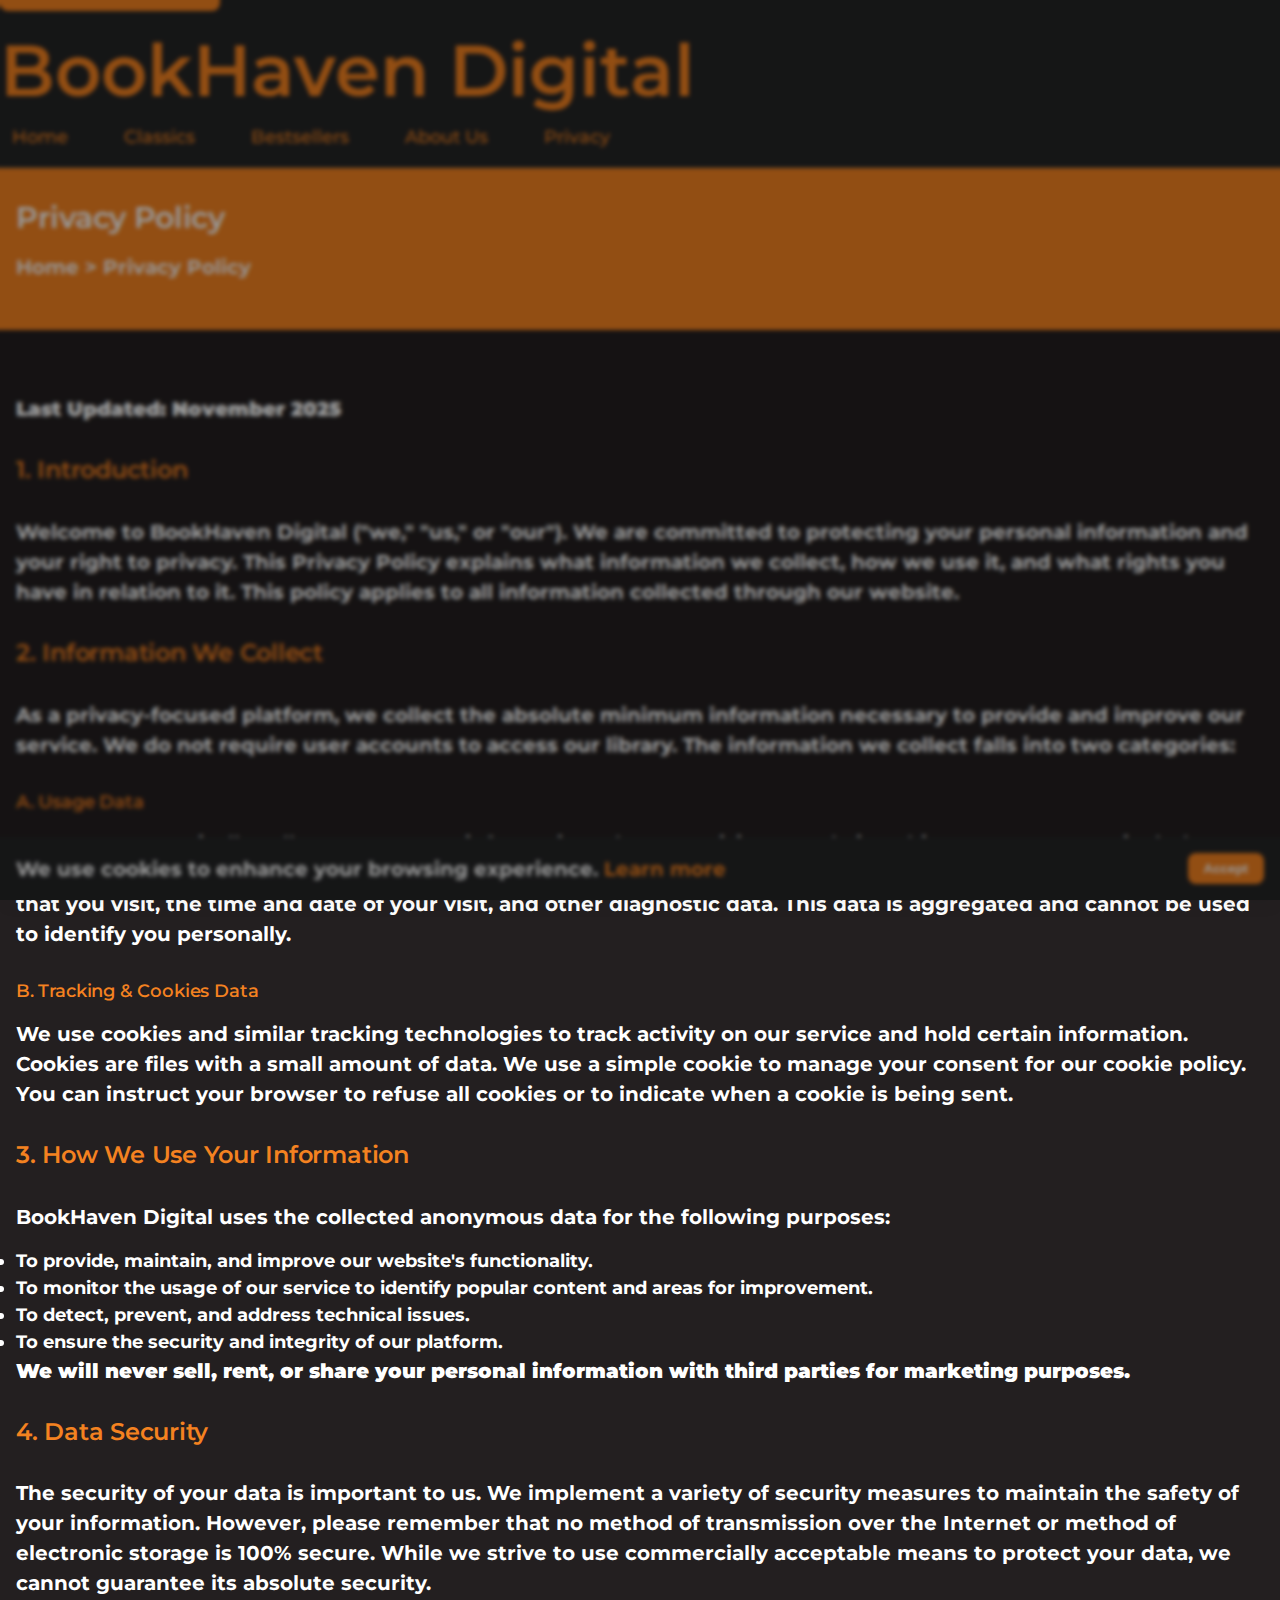
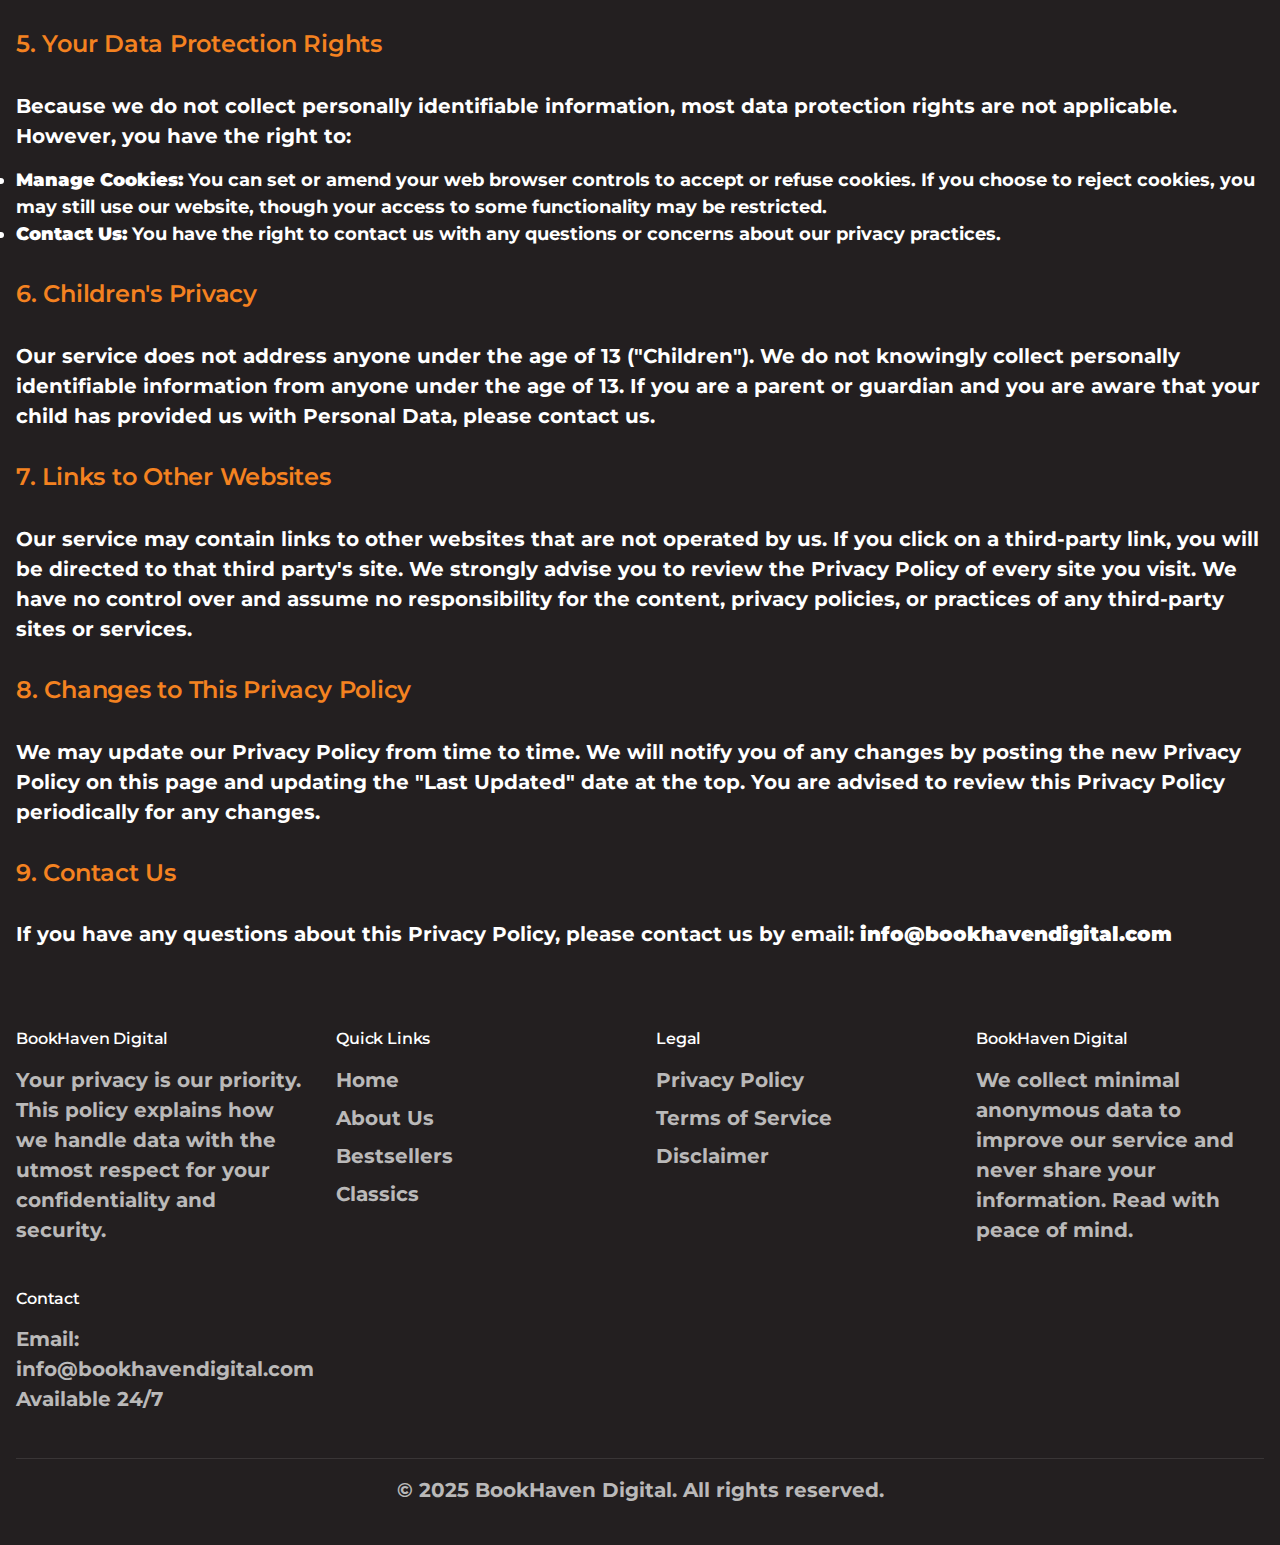
<file: pages/privacy.html>
<!DOCTYPE html>
<html lang="en">
  <head>
    <meta charset="UTF-8" />
    <meta name="viewport" content="width=device-width, initial-scale=1.0" />
    <title>Privacy Policy | BookHaven Digital</title>
    <meta
      name="description"
      content="Read the BookHaven Digital Privacy Policy to understand how we collect, use, and protect your personal data. Your privacy is our priority."
    />
    <meta name="keywords" content="privacy policy, data protection, user privacy, cookies" />

    <!-- Google Fonts -->
    <link rel="preconnect" href="https://fonts.googleapis.com">
    <link rel="preconnect" href="https://fonts.gstatic.com" crossorigin>
    <link href="https://fonts.googleapis.com/css2?family=Lato:wght@400;700&family=Poppins:wght@600;700&display=swap" rel="stylesheet">

    <!-- Font Awesome -->
    <link rel="stylesheet" href="https://cdnjs.cloudflare.com/ajax/libs/font-awesome/6.2.0/css/all.min.css" integrity="sha512-xh6O/CkQoPOWDdYTDqeRdPCVd1SpvCA9XXcUnZS2FmJNp1coAFzvtCN9BmamE+4aHK8yyUHUSCcJHgXloTyT2A==" crossorigin="anonymous" referrerpolicy="no-referrer" />

    <link
      rel="icon"
      href="https://cdn.jsdelivr.net/gh/twitter/twemoji@14.0.2/assets/72x72/1f4da.png"
    />
    <link rel="stylesheet" href="../assets/style.css" />
  </head>
  <body>
    <a href="#main" class="skip-link">Skip to main content</a>

    <header class="header">
      <nav class="navbar container">
        <a href="../index.html" class="nav-brand"><i class="fa-solid fa-book-open-reader"></i> BookHaven Digital</a>
        <button class="menu-toggle" aria-label="Open navigation menu">
          <i class="fa-solid fa-bars"></i>
        </button>
        <ul class="nav-menu">
          <li><a href="../index.html">Home</a></li>
          <li><a href="classic-literature.html">Classics</a></li>
          <li><a href="bestsellers.html">Bestsellers</a></li>
          <li><a href="about.html">About Us</a></li>
          <li><a href="privacy.html" class="active">Privacy</a></li>
        </ul>
      </nav>
    </header>

    <main id="main">
      <section class="page-hero">
        <div class="container">
          <h1>Privacy Policy</h1>
          <p class="breadcrumbs"><a href="../index.html">Home</a> &gt; Privacy Policy</p>
        </div>
      </section>

      <section class="content-section">
        <div class="container">
          <p><strong>Last Updated: November 2025</strong></p>

          <h2>1. Introduction</h2>
          <p>
            Welcome to BookHaven Digital ("we," "us," or "our"). We are committed to protecting your personal information and your right to privacy. This Privacy Policy explains what information we collect, how we use it, and what rights you have in relation to it. This policy applies to all information collected through our website.
          </p>

          <h2>2. Information We Collect</h2>
          <p>
            As a privacy-focused platform, we collect the absolute minimum information necessary to provide and improve our service. We do not require user accounts to access our library. The information we collect falls into two categories:
          </p>
          <h3>A. Usage Data</h3>
          <p>We may automatically collect anonymous information when you visit our website. This Usage Data may include information such as your device's IP address (anonymized), browser type, browser version, the pages of our service that you visit, the time and date of your visit, and other diagnostic data. This data is aggregated and cannot be used to identify you personally.</p>
          <h3>B. Tracking & Cookies Data</h3>
          <p>We use cookies and similar tracking technologies to track activity on our service and hold certain information. Cookies are files with a small amount of data. We use a simple cookie to manage your consent for our cookie policy. You can instruct your browser to refuse all cookies or to indicate when a cookie is being sent.</p>

          <h2>3. How We Use Your Information</h2>
          <p>
            BookHaven Digital uses the collected anonymous data for the following purposes:
          </p>
          <ul>
            <li>To provide, maintain, and improve our website's functionality.</li>
            <li>To monitor the usage of our service to identify popular content and areas for improvement.</li>
            <li>To detect, prevent, and address technical issues.</li>
            <li>To ensure the security and integrity of our platform.</li>
          </ul>
          <p><strong>We will never sell, rent, or share your personal information with third parties for marketing purposes.</strong></p>

          <h2>4. Data Security</h2>
          <p>
            The security of your data is important to us. We implement a variety of security measures to maintain the safety of your information. However, please remember that no method of transmission over the Internet or method of electronic storage is 100% secure. While we strive to use commercially acceptable means to protect your data, we cannot guarantee its absolute security.
          </p>

          <h2>5. Your Data Protection Rights</h2>
          <p>
            Because we do not collect personally identifiable information, most data protection rights are not applicable. However, you have the right to:
          </p>
          <ul>
            <li><strong>Manage Cookies:</strong> You can set or amend your web browser controls to accept or refuse cookies. If you choose to reject cookies, you may still use our website, though your access to some functionality may be restricted.</li>
            <li><strong>Contact Us:</strong> You have the right to contact us with any questions or concerns about our privacy practices.</li>
          </ul>

          <h2>6. Children's Privacy</h2>
          <p>
            Our service does not address anyone under the age of 13 ("Children"). We do not knowingly collect personally identifiable information from anyone under the age of 13. If you are a parent or guardian and you are aware that your child has provided us with Personal Data, please contact us.
          </p>

          <h2>7. Links to Other Websites</h2>
          <p>
            Our service may contain links to other websites that are not operated by us. If you click on a third-party link, you will be directed to that third party's site. We strongly advise you to review the Privacy Policy of every site you visit. We have no control over and assume no responsibility for the content, privacy policies, or practices of any third-party sites or services.
          </p>

          <h2>8. Changes to This Privacy Policy</h2>
          <p>
            We may update our Privacy Policy from time to time. We will notify you of any changes by posting the new Privacy Policy on this page and updating the "Last Updated" date at the top. You are advised to review this Privacy Policy periodically for any changes.
          </p>

          <h2>9. Contact Us</h2>
          <p>
            If you have any questions about this Privacy Policy, please contact us by email: <strong>info@bookhavendigital.com</strong>
          </p>
        </div>
      </section>
    </main>

    <footer class="footer">
      <div class="container">
        <div class="footer-grid">
          <div class="footer-section">
            <h3><i class="fa-solid fa-book-open-reader"></i> BookHaven Digital</h3>
            <p>Your privacy is our priority. This policy explains how we handle data with the utmost respect for your confidentiality and security.</p>
          </div>
          <div class="footer-section">
            <h3>Quick Links</h3>
            <ul class="footer-links">
              <li><a href="../index.html">Home</a></li>
              <li><a href="about.html">About Us</a></li>
              <li><a href="bestsellers.html">Bestsellers</a></li>
              <li><a href="classic-literature.html">Classics</a></li>
            </ul>
          </div>
          <div class="footer-section">
            <h3>Legal</h3>
            <ul class="footer-links">
              <li><a href="privacy.html" class="active">Privacy Policy</a></li>
              <li><a href="terms.html">Terms of Service</a></li>
              <li><a href="disclaimer.html">Disclaimer</a></li>
            </ul>
          </div>
          <div class="footer-section">
            <h3>BookHaven Digital</h3>
            <p>We collect minimal anonymous data to improve our service and never share your information. Read with peace of mind.</p>
          </div>
          <div class="footer-section">
            <h3>Contact</h3>
            <p>Email: info@bookhavendigital.com<br>Available 24/7</p>
          </div>
        </div>
        <div class="footer-bottom">
          <p>&copy; 2025 BookHaven Digital. All rights reserved.</p>
        </div>
      </div>
    </footer>

    <div id="cookie-banner" class="cookie-banner">
      <p>
        We use cookies to enhance your browsing experience.
        <a href="privacy.html">Learn more</a>
      </p>
      <button onclick="acceptCookies()">Accept</button>
    </div>

    <script src="../assets/script.js"></script>
    <script src="../assets/modal2.js" defer></script>
  </body>
</html>
</file>
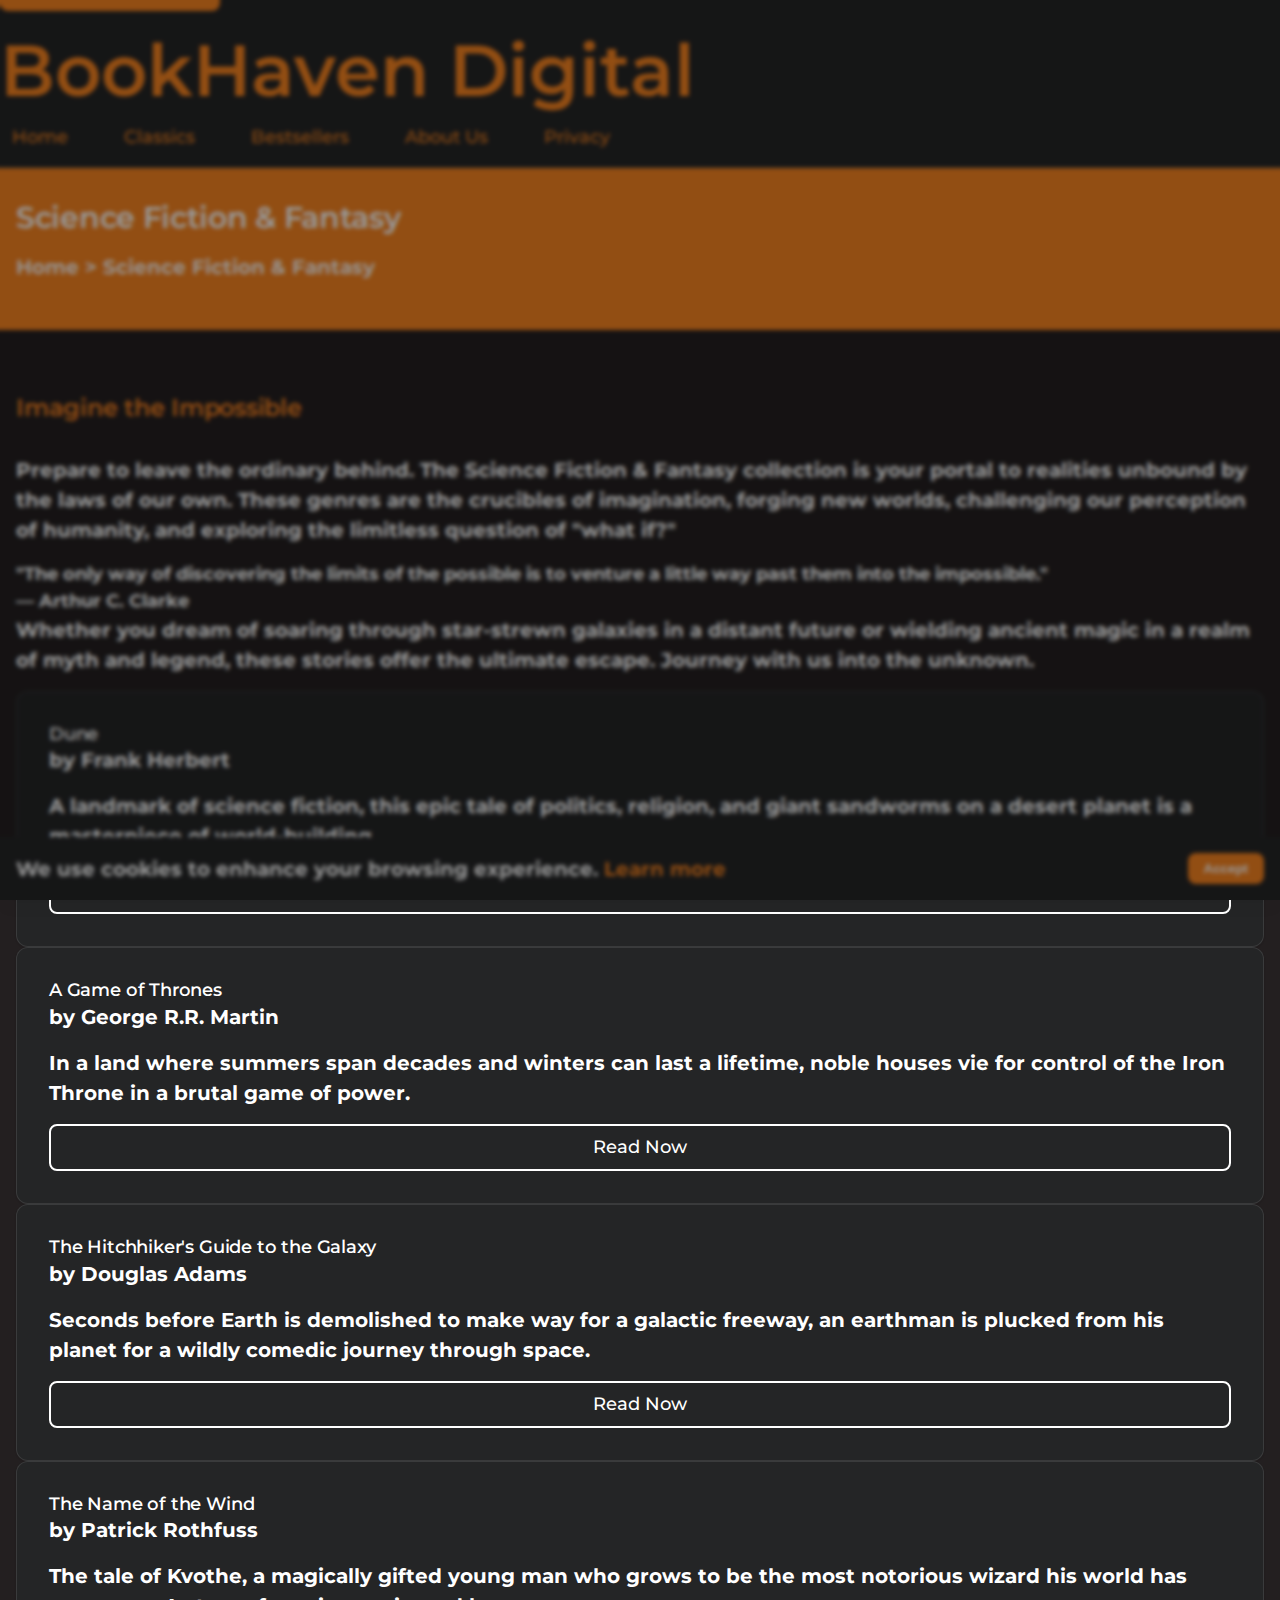
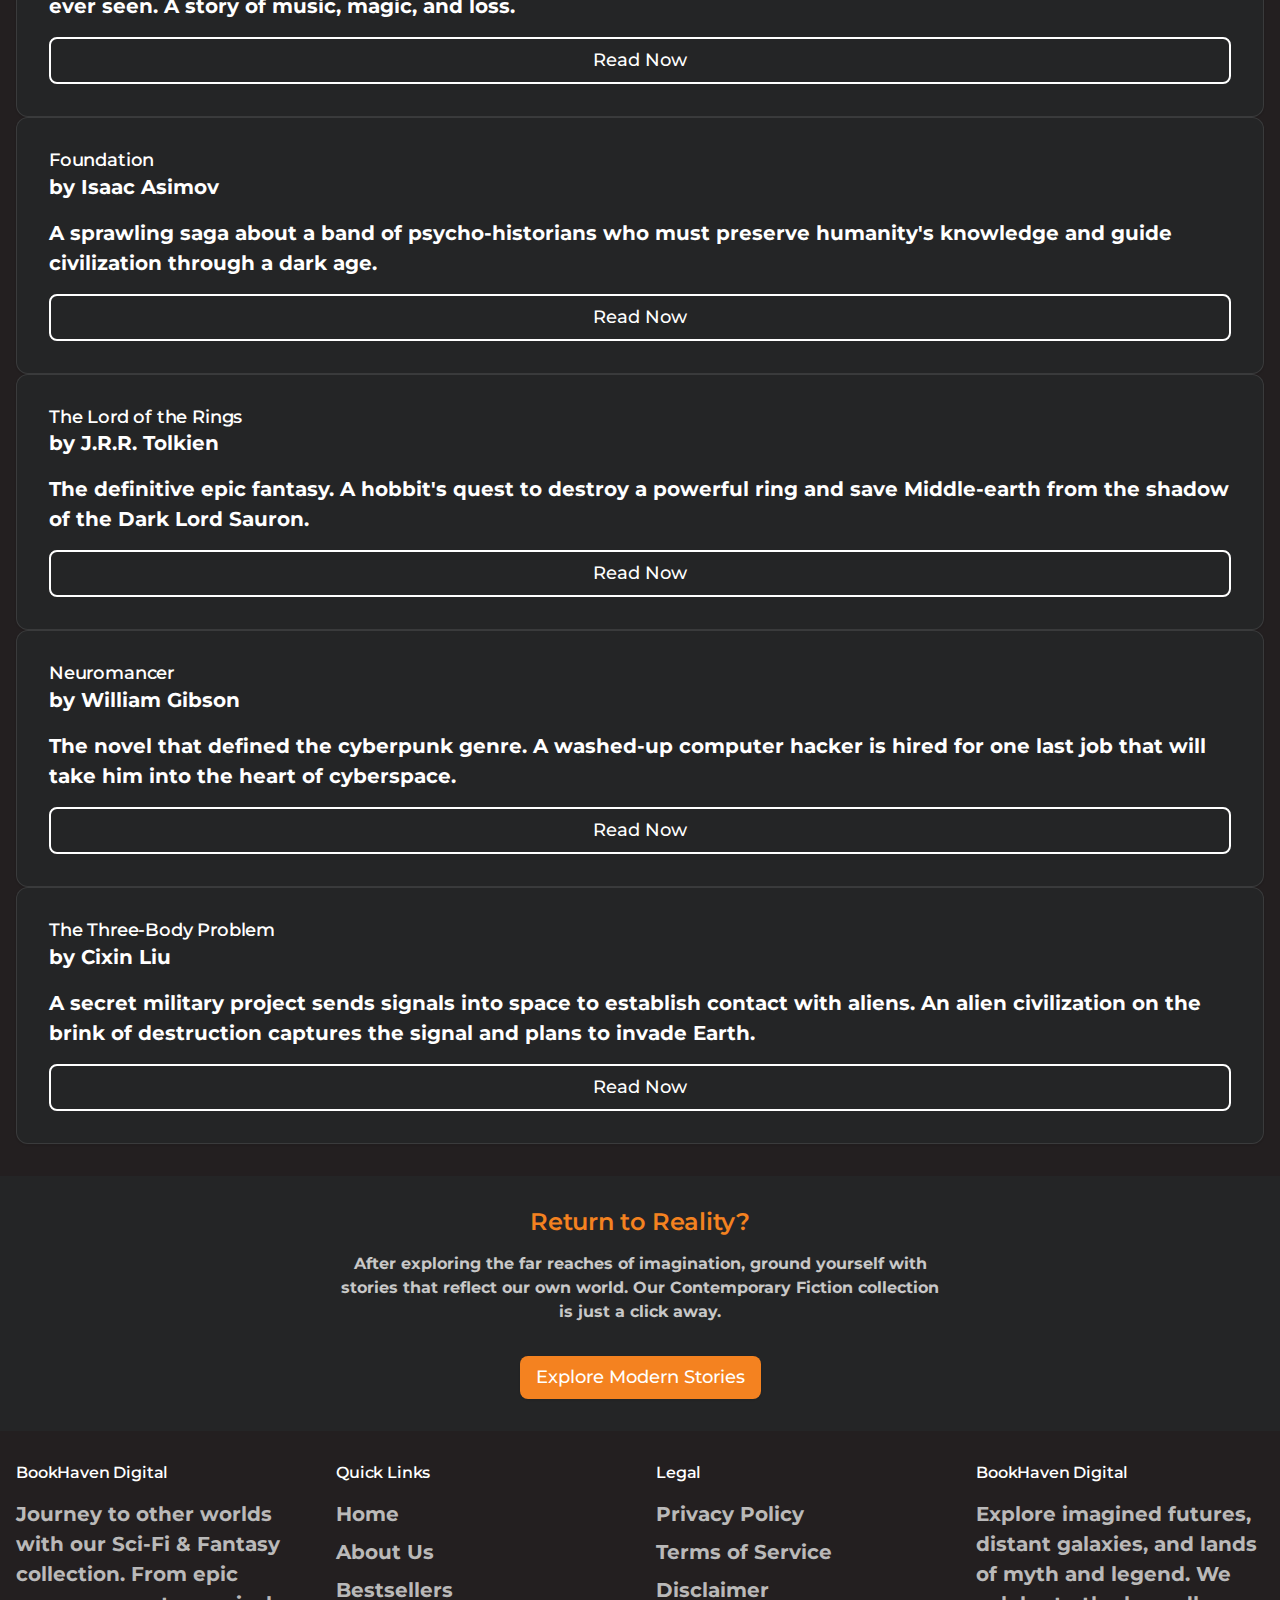
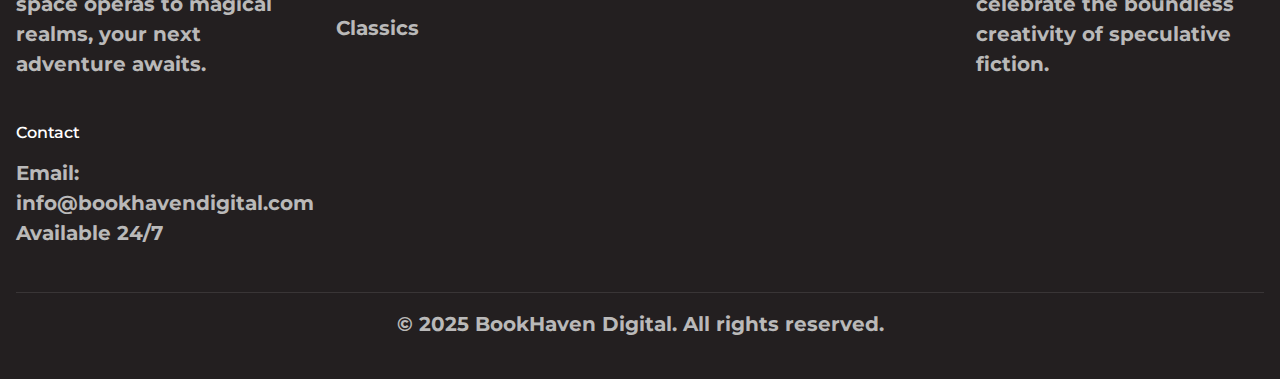
<file: pages/science-fiction-fantasy.html>
<!DOCTYPE html>
<html lang="en">
  <head>
    <meta charset="UTF-8" />
    <meta name="viewport" content="width=device-width, initial-scale=1.0" />
    <title>Sci-Fi & Fantasy Books - Free Library | BookHaven Digital</title>
    <meta
      name="description"
      content="Explore epic science fiction and fantasy books on BookHaven Digital. Journey to distant galaxies, magical realms, and dystopian futures. Your next great adventure awaits."
    />
    <meta
      name="keywords"
      content="science fiction, fantasy, sci-fi, epic fantasy, space opera, dystopian"
    />

    <!-- Google Fonts -->
    <link rel="preconnect" href="https://fonts.googleapis.com">
    <link rel="preconnect" href="https://fonts.gstatic.com" crossorigin>
    <link href="https://fonts.googleapis.com/css2?family=Lato:wght@400;700&family=Poppins:wght@600;700&display=swap" rel="stylesheet">

    <!-- Font Awesome -->
    <link rel="stylesheet" href="https://cdnjs.cloudflare.com/ajax/libs/font-awesome/6.2.0/css/all.min.css" integrity="sha512-xh6O/CkQoPOWDdYTDqeRdPCVd1SpvCA9XXcUnZS2FmJNp1coAFzvtCN9BmamE+4aHK8yyUHUSCcJHgXloTyT2A==" crossorigin="anonymous" referrerpolicy="no-referrer" />

    <link
      rel="icon"
      href="https://cdn.jsdelivr.net/gh/twitter/twemoji@14.0.2/assets/72x72/1f4da.png"
    />
    <link rel="stylesheet" href="../assets/style.css" />
  </head>
  <body>
    <a href="#main" class="skip-link">Skip to main content</a>

    <header class="header">
      <nav class="navbar container">
        <a href="../index.html" class="nav-brand"><i class="fa-solid fa-book-open-reader"></i> BookHaven Digital</a>
        <button class="menu-toggle" aria-label="Open navigation menu">
          <i class="fa-solid fa-bars"></i>
        </button>
        <ul class="nav-menu">
          <li><a href="../index.html">Home</a></li>
          <li><a href="classic-literature.html">Classics</a></li>
          <li><a href="bestsellers.html">Bestsellers</a></li>
          <li><a href="about.html">About Us</a></li>
          <li><a href="privacy.html">Privacy</a></li>
        </ul>
      </nav>
    </header>

    <main id="main">
      <section class="page-hero">
        <div class="container">
          <h1>Science Fiction & Fantasy</h1>
          <p class="breadcrumbs"><a href="../index.html">Home</a> &gt; Science Fiction & Fantasy</p>
        </div>
      </section>

      <section class="content-section">
        <div class="container">
          <h2>Imagine the Impossible</h2>
          <p>
            Prepare to leave the ordinary behind. The Science Fiction & Fantasy collection is your portal to realities unbound by the laws of our own. These genres are the crucibles of imagination, forging new worlds, challenging our perception of humanity, and exploring the limitless question of "what if?"
          </p>

          <blockquote>
            "The only way of discovering the limits of the possible is to venture a little way past them into the impossible."
            <footer>— Arthur C. Clarke</footer>
          </blockquote>

          <p>
            Whether you dream of soaring through star-strewn galaxies in a distant future or wielding ancient magic in a realm of myth and legend, these stories offer the ultimate escape. Journey with us into the unknown.
          </p>

          <div class="grid grid-3-cols" style="margin-top: var(--space-xl);">
            <!-- Book Card 1 -->
            <div class="card book-card">
              <div class="book-cover"><i class="fa-solid fa-rocket"></i></div>
              <h4>Dune</h4>
              <p class="book-author">by Frank Herbert</p>
              <p>A landmark of science fiction, this epic tale of politics, religion, and giant sandworms on a desert planet is a masterpiece of world-building.</p>
              <a href="#" class="btn btn-secondary" style="margin-top: auto;">Read Now</a>
            </div>

            <!-- Book Card 2 -->
            <div class="card book-card">
              <div class="book-cover"><i class="fa-solid fa-dragon"></i></div>
              <h4>A Game of Thrones</h4>
              <p class="book-author">by George R.R. Martin</p>
              <p>In a land where summers span decades and winters can last a lifetime, noble houses vie for control of the Iron Throne in a brutal game of power.</p>
              <a href="#" class="btn btn-secondary" style="margin-top: auto;">Read Now</a>
            </div>

            <!-- Book Card 3 -->
            <div class="card book-card">
              <div class="book-cover"><i class="fa-solid fa-satellite-dish"></i></div>
              <h4>The Hitchhiker's Guide to the Galaxy</h4>
              <p class="book-author">by Douglas Adams</p>
              <p>Seconds before Earth is demolished to make way for a galactic freeway, an earthman is plucked from his planet for a wildly comedic journey through space.</p>
              <a href="#" class="btn btn-secondary" style="margin-top: auto;">Read Now</a>
            </div>

            <!-- Book Card 4 -->
            <div class="card book-card">
              <div class="book-cover"><i class="fa-solid fa-hat-wizard"></i></div>
              <h4>The Name of the Wind</h4>
              <p class="book-author">by Patrick Rothfuss</p>
              <p>The tale of Kvothe, a magically gifted young man who grows to be the most notorious wizard his world has ever seen. A story of music, magic, and loss.</p>
              <a href="#" class="btn btn-secondary" style="margin-top: auto;">Read Now</a>
            </div>

            <!-- Book Card 5 -->
            <div class="card book-card">
              <div class="book-cover"><i class="fa-solid fa-atom"></i></div>
              <h4>Foundation</h4>
              <p class="book-author">by Isaac Asimov</p>
              <p>A sprawling saga about a band of psycho-historians who must preserve humanity's knowledge and guide civilization through a dark age.</p>
              <a href="#" class="btn btn-secondary" style="margin-top: auto;">Read Now</a>
            </div>

            <!-- Book Card 6 -->
            <div class="card book-card">
              <div class="book-cover"><i class="fa-solid fa-ring"></i></div>
              <h4>The Lord of the Rings</h4>
              <p class="book-author">by J.R.R. Tolkien</p>
              <p>The definitive epic fantasy. A hobbit's quest to destroy a powerful ring and save Middle-earth from the shadow of the Dark Lord Sauron.</p>
              <a href="#" class="btn btn-secondary" style="margin-top: auto;">Read Now</a>
            </div>

            <!-- Book Card 7 (New) -->
            <div class="card book-card">
              <div class="book-cover"><i class="fa-solid fa-brain"></i></div>
              <h4>Neuromancer</h4>
              <p class="book-author">by William Gibson</p>
              <p>The novel that defined the cyberpunk genre. A washed-up computer hacker is hired for one last job that will take him into the heart of cyberspace.</p>
              <a href="#" class="btn btn-secondary" style="margin-top: auto;">Read Now</a>
            </div>

            <!-- Book Card 8 (New) -->
            <div class="card book-card">
              <div class="book-cover"><i class="fa-solid fa-meteor"></i></div>
              <h4>The Three-Body Problem</h4>
              <p class="book-author">by Cixin Liu</p>
              <p>A secret military project sends signals into space to establish contact with aliens. An alien civilization on the brink of destruction captures the signal and plans to invade Earth.</p>
              <a href="#" class="btn btn-secondary" style="margin-top: auto;">Read Now</a>
            </div>
          </div>
        </div>
      </section>

      <section class="section cta-section">
        <div class="container cta-content">
          <h2>Return to Reality?</h2>
          <p>After exploring the far reaches of imagination, ground yourself with stories that reflect our own world. Our Contemporary Fiction collection is just a click away.</p>
          <a href="contemporary-fiction.html" class="btn btn-primary">Explore Modern Stories</a>
        </div>
      </section>
    </main>

    <footer class="footer">
      <div class="container">
        <div class="footer-grid">
          <div class="footer-section">
            <h3><i class="fa-solid fa-book-open-reader"></i> BookHaven Digital</h3>
            <p>Journey to other worlds with our Sci-Fi & Fantasy collection. From epic space operas to magical realms, your next adventure awaits.</p>
          </div>
          <div class="footer-section">
            <h3>Quick Links</h3>
            <ul class="footer-links">
              <li><a href="../index.html">Home</a></li>
              <li><a href="about.html">About Us</a></li>
              <li><a href="bestsellers.html">Bestsellers</a></li>
              <li><a href="classic-literature.html">Classics</a></li>
            </ul>
          </div>
          <div class="footer-section">
            <h3>Legal</h3>
            <ul class="footer-links">
              <li><a href="privacy.html">Privacy Policy</a></li>
              <li><a href="terms.html">Terms of Service</a></li>
              <li><a href="disclaimer.html">Disclaimer</a></li>
            </ul>
          </div>
          <div class="footer-section">
            <h3>BookHaven Digital</h3>
            <p>Explore imagined futures, distant galaxies, and lands of myth and legend. We celebrate the boundless creativity of speculative fiction.</p>
          </div>
          <div class="footer-section">
            <h3>Contact</h3>
            <p>Email: info@bookhavendigital.com<br>Available 24/7</p>
          </div>
        </div>
        <div class="footer-bottom">
          <p>&copy; 2025 BookHaven Digital. All rights reserved.</p>
        </div>
      </div>
    </footer>

    <div id="cookie-banner" class="cookie-banner">
      <p>
        We use cookies to enhance your browsing experience.
        <a href="privacy.html">Learn more</a>
      </p>
      <button onclick="acceptCookies()">Accept</button>
    </div>

    <script src="../assets/script.js"></script>
    <script src="../assets/modal2.js" defer></script>
  </body>
</html>
</file>
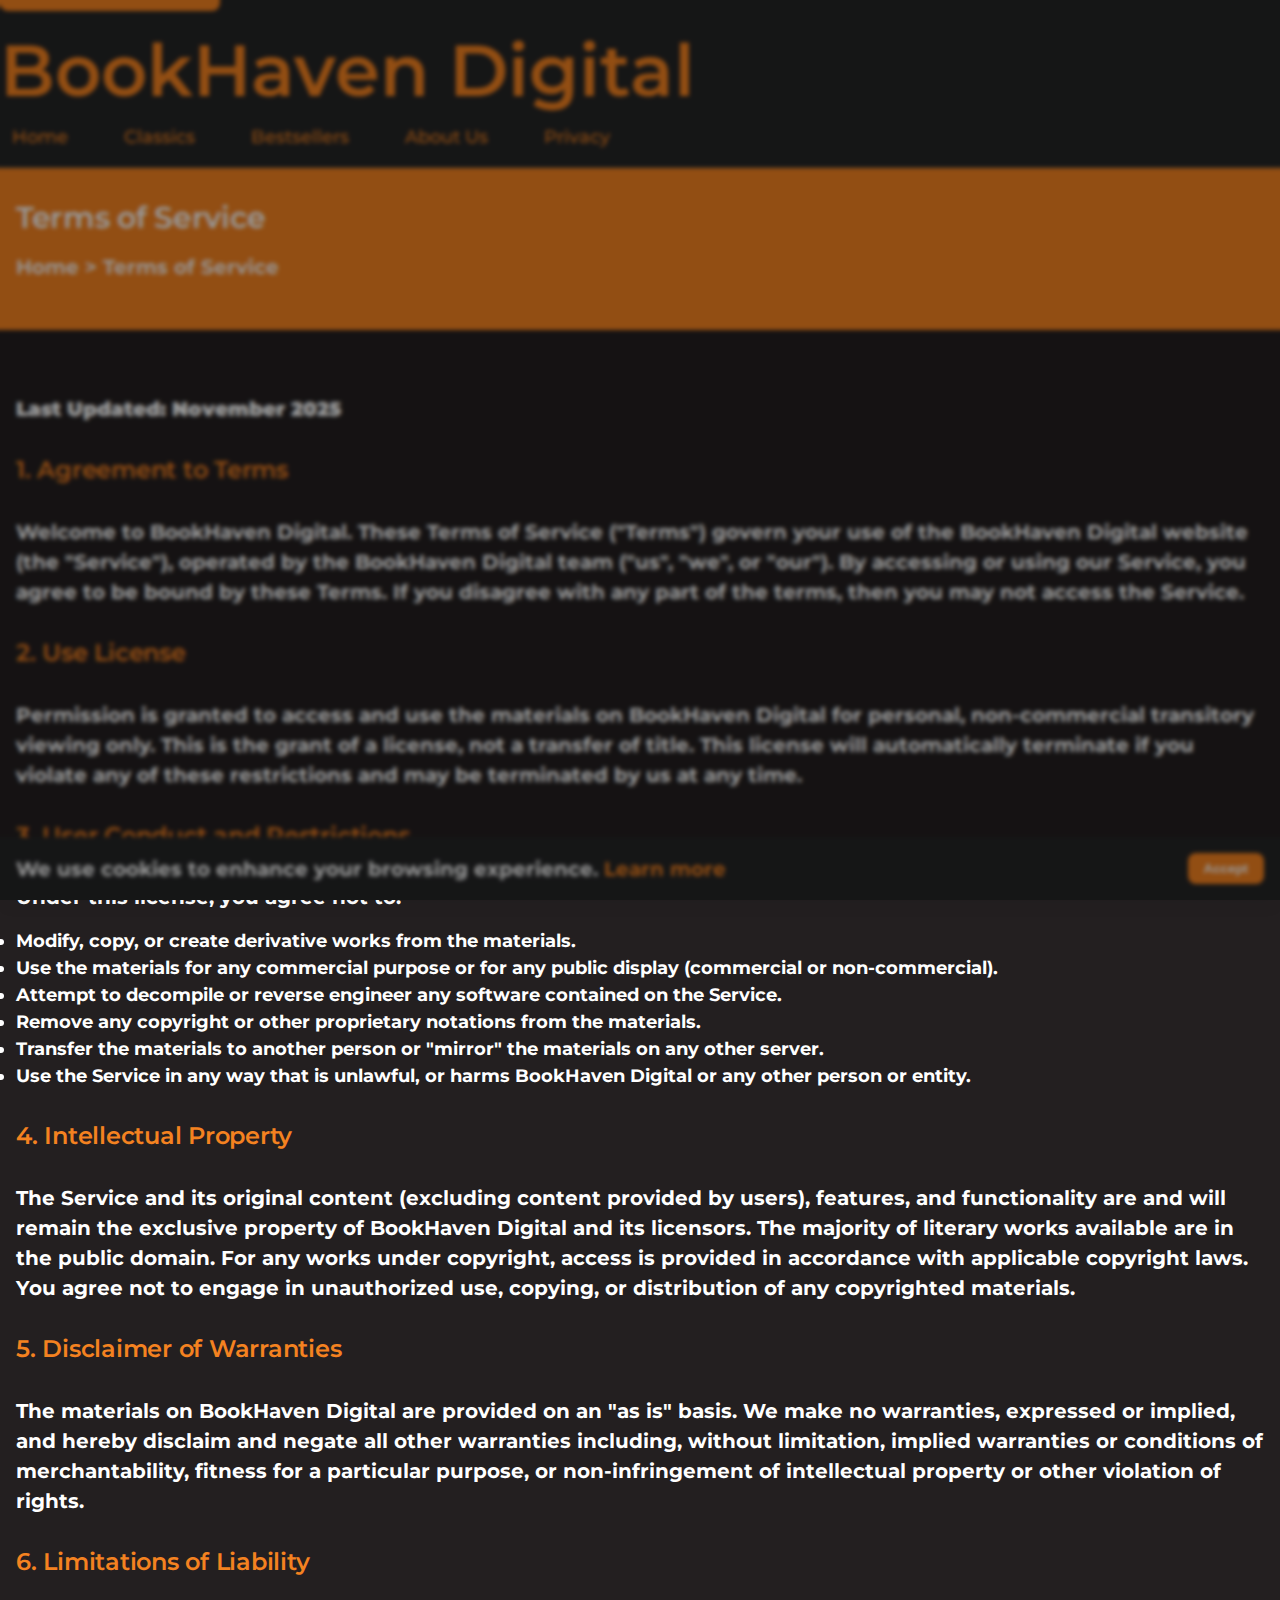
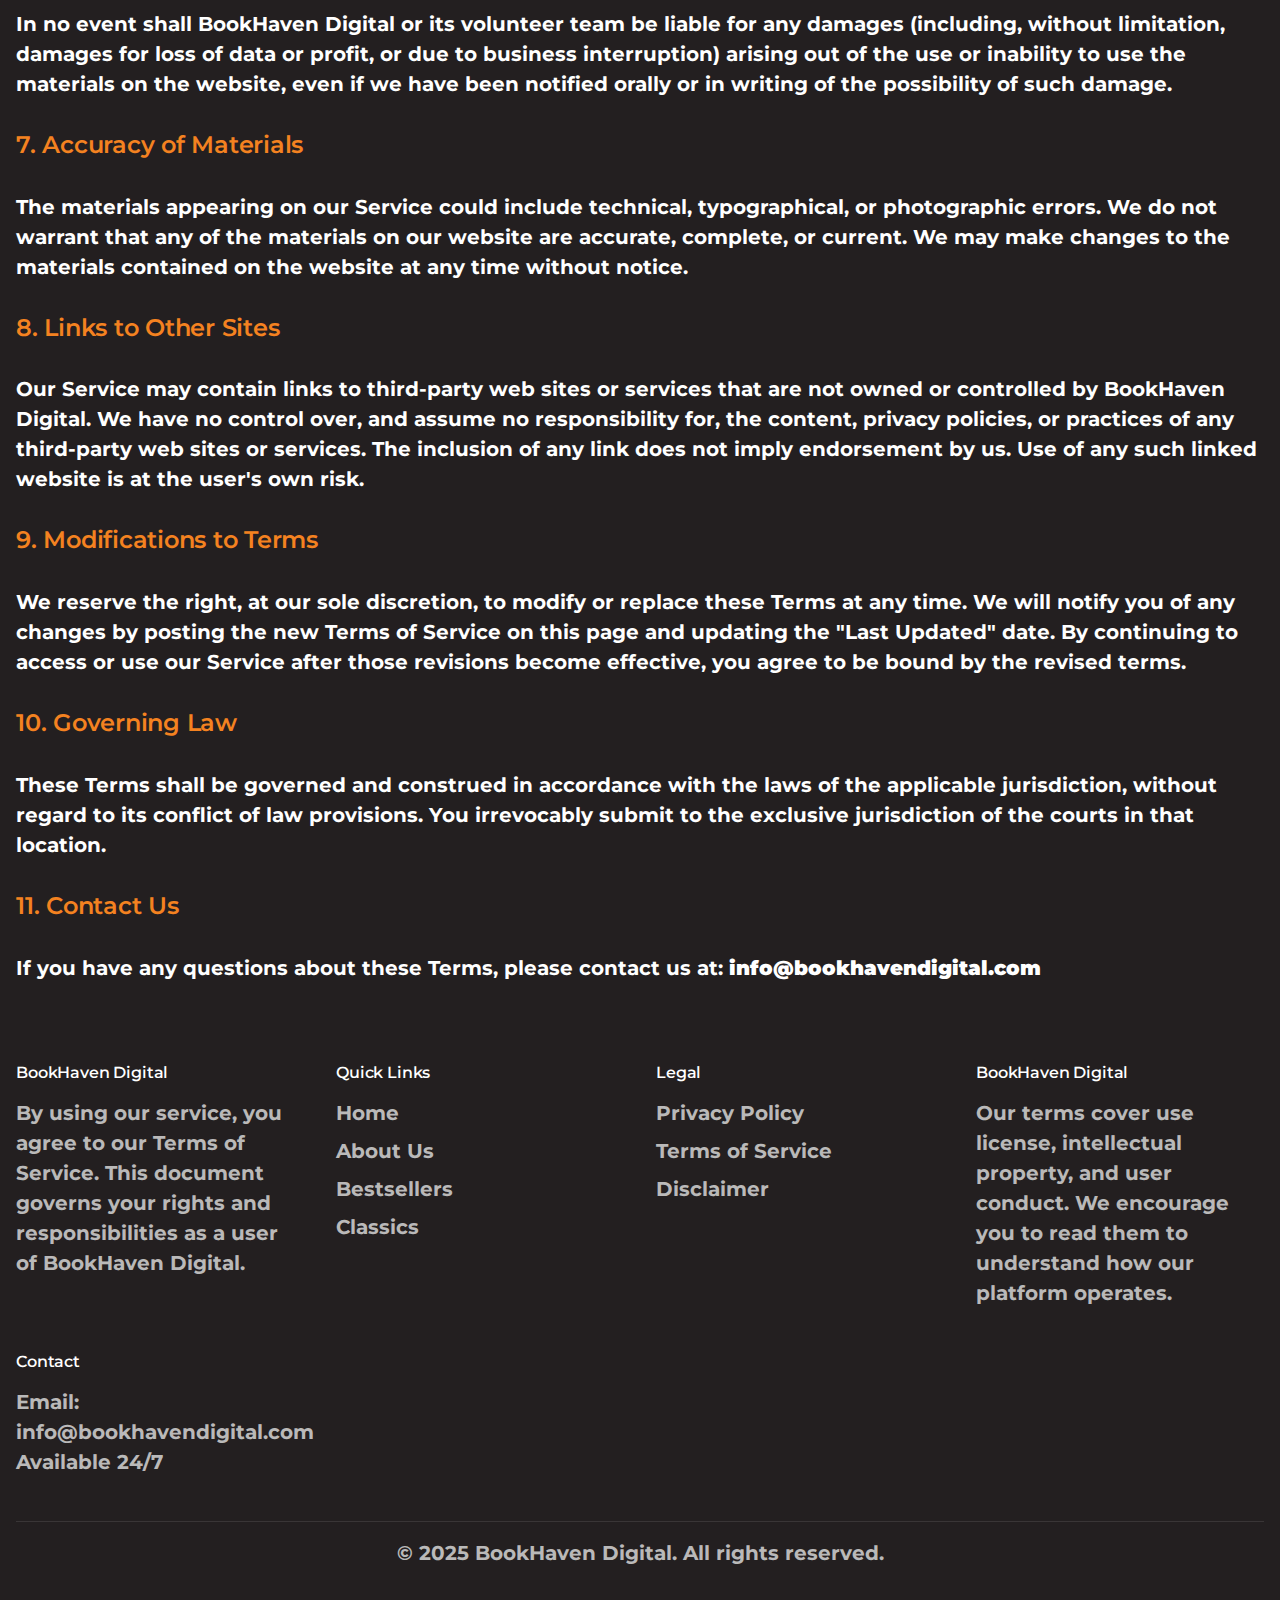
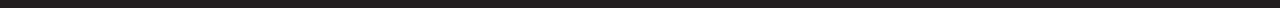
<file: pages/terms.html>
<!DOCTYPE html>
<html lang="en">
  <head>
    <meta charset="UTF-8" />
    <meta name="viewport" content="width=device-width, initial-scale=1.0" />
    <title>Terms of Service | BookHaven Digital</title>
    <meta
      name="description"
      content="Read the Terms of Service for BookHaven Digital. This document governs your use of our website and services. By using BookHaven Digital, you agree to these terms."
    />
    <meta name="keywords" content="terms of service, legal terms, user agreement, bookvault terms" />

    <!-- Google Fonts -->
    <link rel="preconnect" href="https://fonts.googleapis.com">
    <link rel="preconnect" href="https://fonts.gstatic.com" crossorigin>
    <link href="https://fonts.googleapis.com/css2?family=Lato:wght@400;700&family=Poppins:wght@600;700&display=swap" rel="stylesheet">

    <!-- Font Awesome -->
    <link rel="stylesheet" href="https://cdnjs.cloudflare.com/ajax/libs/font-awesome/6.2.0/css/all.min.css" integrity="sha512-xh6O/CkQoPOWDdYTDqeRdPCVd1SpvCA9XXcUnZS2FmJNp1coAFzvtCN9BmamE+4aHK8yyUHUSCcJHgXloTyT2A==" crossorigin="anonymous" referrerpolicy="no-referrer" />

    <link
      rel="icon"
      href="https://cdn.jsdelivr.net/gh/twitter/twemoji@14.0.2/assets/72x72/1f4da.png"
    />
    <link rel="stylesheet" href="../assets/style.css" />
  </head>
  <body>
    <a href="#main" class="skip-link">Skip to main content</a>

    <header class="header">
      <nav class="navbar container">
        <a href="../index.html" class="nav-brand"><i class="fa-solid fa-book-open-reader"></i> BookHaven Digital</a>
        <button class="menu-toggle" aria-label="Open navigation menu">
          <i class="fa-solid fa-bars"></i>
        </button>
        <ul class="nav-menu">
          <li><a href="../index.html">Home</a></li>
          <li><a href="classic-literature.html">Classics</a></li>
          <li><a href="bestsellers.html">Bestsellers</a></li>
          <li><a href="about.html">About Us</a></li>
          <li><a href="privacy.html">Privacy</a></li>
        </ul>
      </nav>
    </header>

    <main id="main">
      <section class="page-hero">
        <div class="container">
          <h1>Terms of Service</h1>
          <p class="breadcrumbs"><a href="../index.html">Home</a> > Terms of Service</p>
        </div>
      </section>

      <section class="content-section">
        <div class="container">
          <p><strong>Last Updated: November 2025</strong></p>

          <h2>1. Agreement to Terms</h2>
          <p>
            Welcome to BookHaven Digital. These Terms of Service ("Terms") govern your use of the BookHaven Digital website (the "Service"), operated by the BookHaven Digital team ("us", "we", or "our"). By accessing or using our Service, you agree to be bound by these Terms. If you disagree with any part of the terms, then you may not access the Service.
          </p>

          <h2>2. Use License</h2>
          <p>
            Permission is granted to access and use the materials on BookHaven Digital for personal, non-commercial transitory viewing only. This is the grant of a license, not a transfer of title. This license will automatically terminate if you violate any of these restrictions and may be terminated by us at any time.
          </p>

          <h2>3. User Conduct and Restrictions</h2>
          <p>Under this license, you agree not to:</p>
          <ul>
            <li>Modify, copy, or create derivative works from the materials.</li>
            <li>Use the materials for any commercial purpose or for any public display (commercial or non-commercial).</li>
            <li>Attempt to decompile or reverse engineer any software contained on the Service.</li>
            <li>Remove any copyright or other proprietary notations from the materials.</li>
            <li>Transfer the materials to another person or "mirror" the materials on any other server.</li>
            <li>Use the Service in any way that is unlawful, or harms BookHaven Digital or any other person or entity.</li>
          </ul>

          <h2>4. Intellectual Property</h2>
          <p>
            The Service and its original content (excluding content provided by users), features, and functionality are and will remain the exclusive property of BookHaven Digital and its licensors. The majority of literary works available are in the public domain. For any works under copyright, access is provided in accordance with applicable copyright laws. You agree not to engage in unauthorized use, copying, or distribution of any copyrighted materials.
          </p>

          <h2>5. Disclaimer of Warranties</h2>
          <p>
            The materials on BookHaven Digital are provided on an "as is" basis. We make no warranties, expressed or implied, and hereby disclaim and negate all other warranties including, without limitation, implied warranties or conditions of merchantability, fitness for a particular purpose, or non-infringement of intellectual property or other violation of rights.
          </p>

          <h2>6. Limitations of Liability</h2>
          <p>
            In no event shall BookHaven Digital or its volunteer team be liable for any damages (including, without limitation, damages for loss of data or profit, or due to business interruption) arising out of the use or inability to use the materials on the website, even if we have been notified orally or in writing of the possibility of such damage.
          </p>

          <h2>7. Accuracy of Materials</h2>
          <p>
            The materials appearing on our Service could include technical, typographical, or photographic errors. We do not warrant that any of the materials on our website are accurate, complete, or current. We may make changes to the materials contained on the website at any time without notice.
          </p>

          <h2>8. Links to Other Sites</h2>
          <p>
            Our Service may contain links to third-party web sites or services that are not owned or controlled by BookHaven Digital. We have no control over, and assume no responsibility for, the content, privacy policies, or practices of any third-party web sites or services. The inclusion of any link does not imply endorsement by us. Use of any such linked website is at the user's own risk.
          </p>

          <h2>9. Modifications to Terms</h2>
          <p>
            We reserve the right, at our sole discretion, to modify or replace these Terms at any time. We will notify you of any changes by posting the new Terms of Service on this page and updating the "Last Updated" date. By continuing to access or use our Service after those revisions become effective, you agree to be bound by the revised terms.
          </p>

          <h2>10. Governing Law</h2>
          <p>
            These Terms shall be governed and construed in accordance with the laws of the applicable jurisdiction, without regard to its conflict of law provisions. You irrevocably submit to the exclusive jurisdiction of the courts in that location.
          </p>

          <h2>11. Contact Us</h2>
          <p>
            If you have any questions about these Terms, please contact us at: <strong>info@bookhavendigital.com</strong>
          </p>
        </div>
      </section>
    </main>

    <footer class="footer">
      <div class="container">
        <div class="footer-grid">
          <div class="footer-section">
            <h3><i class="fa-solid fa-book-open-reader"></i> BookHaven Digital</h3>
            <p>By using our service, you agree to our Terms of Service. This document governs your rights and responsibilities as a user of BookHaven Digital.</p>
          </div>
          <div class="footer-section">
            <h3>Quick Links</h3>
            <ul class="footer-links">
              <li><a href="../index.html">Home</a></li>
              <li><a href="about.html">About Us</a></li>
              <li><a href="bestsellers.html">Bestsellers</a></li>
              <li><a href="classic-literature.html">Classics</a></li>
            </ul>
          </div>
          <div class="footer-section">
            <h3>Legal</h3>
            <ul class="footer-links">
              <li><a href="privacy.html">Privacy Policy</a></li>
              <li><a href="terms.html" class="active">Terms of Service</a></li>
              <li><a href="disclaimer.html">Disclaimer</a></li>
            </ul>
          </div>
          <div class="footer-section">
            <h3>BookHaven Digital</h3>
            <p>Our terms cover use license, intellectual property, and user conduct. We encourage you to read them to understand how our platform operates.</p>
          </div>
          <div class="footer-section">
            <h3>Contact</h3>
            <p>Email: info@bookhavendigital.com<br>Available 24/7</p>
          </div>
        </div>
        <div class="footer-bottom">
          <p>&copy; 2025 BookHaven Digital. All rights reserved.</p>
        </div>
      </div>
    </footer>

    <div id="cookie-banner" class="cookie-banner">
      <p>
        We use cookies to enhance your browsing experience.
        <a href="privacy.html">Learn more</a>
      </p>
      <button onclick="acceptCookies()">Accept</button>
    </div>

    <script src="../assets/script.js"></script>
    <script src="../assets/modal2.js" defer></script>
  </body>
</html>
</file>
<file: assets/style.css>
:root {
    /* Primary Color Palette - Custom Dark Theme */
    --color-primary-dark: #242526;
    --color-secondary-dark: #231f20;
    --color-white: #ffffff;
    
    /* Derived colors for hover states */
    --color-primary-hover: #2d2e2f;
    --color-primary-active: #1a1b1c;
    --color-secondary-hover: #2d2929;
    --color-secondary-active: #1a1718;
    
    /* RGB versions for opacity control */
    --color-primary-dark-rgb: 36, 37, 38;
    --color-secondary-dark-rgb: 35, 31, 32;
    --color-white-rgb: 255, 255, 255;
    
    /* Accent colors for UI elements */
    --color-accent-teal: #f48220;
    --color-accent-teal-hover: #f48220;
    --color-accent-red: #ff5459;
    --color-accent-orange: #e68161;
    
    /* RGB versions for accents */
    --color-accent-teal-rgb: 62, 184, 198;
    --color-accent-red-rgb: 255, 84, 89;
    --color-accent-orange-rgb: 230, 129, 97;
    
    /* Background color tokens */
    --color-bg-1: rgba(62, 184, 198, 0.1);
    --color-bg-2: rgba(230, 129, 97, 0.1);
    --color-bg-3: rgba(74, 222, 128, 0.1);
    --color-bg-4: rgba(255, 84, 89, 0.1);
    --color-bg-5: rgba(147, 51, 234, 0.1);
    --color-bg-6: rgba(249, 115, 22, 0.1);
    --color-bg-7: rgba(236, 72, 153, 0.1);
    --color-bg-8: rgba(6, 182, 212, 0.1);
    
    /* Semantic Color Tokens */
    --color-background: var(--color-secondary-dark);
    --color-surface: var(--color-primary-dark);
    --color-text: var(--color-white);
    --color-text-secondary: rgba(var(--color-white-rgb), 0.75);
    --color-primary: var(--color-accent-teal);
    --color-primary-hover: var(--color-accent-teal-hover);
    --color-primary-active:#f48220;
    --color-secondary: rgba(var(--color-white-rgb), 0.1);
    --color-secondary-hover: rgba(var(--color-white-rgb), 0.15);
    --color-secondary-active: rgba(var(--color-white-rgb), 0.2);
    --color-border: rgba(var(--color-white-rgb), 0.15);
    --color-btn-primary-text: var(--color-white);
    --color-card-border: rgba(var(--color-white-rgb), 0.1);
    --color-card-border-inner: rgba(var(--color-white-rgb), 0.08);
    --color-error: var(--color-accent-red);
    --color-success: var(--color-accent-teal);
    --color-warning: var(--color-accent-orange);
    --color-info: rgba(var(--color-white-rgb), 0.7);
    --color-focus-ring: rgba(var(--color-accent-teal-rgb), 0.4);
    --color-select-caret: rgba(var(--color-white-rgb), 0.8);
    
    /* Common style patterns */
    --focus-ring: 0 0 0 3px var(--color-focus-ring);
    --focus-outline: 2px solid var(--color-primary);
    --status-bg-opacity: 0.15;
    --status-border-opacity: 0.25;
    --select-caret: url("data:image/svg+xml,%3Csvg xmlns='http://www.w3.org/2000/svg' width='16' height='16' viewBox='0 0 24 24' fill='none' stroke='%23ffffff' stroke-width='2' stroke-linecap='round' stroke-linejoin='round'%3E%3Cpolyline points='6 9 12 15 18 9'%3E%3C/polyline%3E%3C/svg%3E");
    
    /* RGB versions for opacity control */
    --color-success-rgb: var(--color-accent-teal-rgb);
    --color-error-rgb: var(--color-accent-red-rgb);
    --color-warning-rgb: var(--color-accent-orange-rgb);
    --color-info-rgb: var(--color-white-rgb);
    
    /* Typography - Montserrat */
    --font-family-base: "Montserrat", -apple-system, BlinkMacSystemFont, "Segoe UI", Roboto, sans-serif;
    --font-family-mono: ui-monospace, SFMono-Regular, Menlo, Monaco, Consolas, monospace;
    --font-size-xs: 16px;
    --font-size-sm: 20px;
    --font-size-base: 18px;
    --font-size-md: 14px;
    --font-size-lg: 16px;
    --font-size-xl: 18px;
    --font-size-2xl: 20px;
    --font-size-3xl: 24px;
    --font-size-4xl: 30px;
    --font-weight-normal: 400;
    --font-weight-medium: 500;
    --font-weight-semibold: 550;
    --font-weight-bold: 600;
    --line-height-tight: 1.2;
    --line-height-normal: 1.5;
    --letter-spacing-tight: -0.01em;
    
    /* Spacing */
    --space-0: 0;
    --space-1: 1px;
    --space-2: 2px;
    --space-4: 4px;
    --space-6: 6px;
    --space-8: 8px;
    --space-10: 10px;
    --space-12: 12px;
    --space-16: 16px;
    --space-20: 20px;
    --space-24: 24px;
    --space-32: 32px;
    
    /* Border Radius */
    --radius-sm: 6px;
    --radius-base: 8px;
    --radius-md: 10px;
    --radius-lg: 12px;
    --radius-full: 9999px;
    
    /* Shadows */
    --shadow-xs: 0 1px 2px rgba(0, 0, 0, 0.02);
    --shadow-sm: 0 1px 3px rgba(0, 0, 0, 0.04), 0 1px 2px rgba(0, 0, 0, 0.02);
    --shadow-md: 0 4px 6px -1px rgba(0, 0, 0, 0.04), 0 2px 4px -1px rgba(0, 0, 0, 0.02);
    --shadow-lg: 0 10px 15px -3px rgba(0, 0, 0, 0.04), 0 4px 6px -2px rgba(0, 0, 0, 0.02);
    --shadow-inset-sm: inset 0 1px 0 rgba(255, 255, 255, 0.1), inset 0 -1px 0 rgba(0, 0, 0, 0.15);
    
    /* Animation */
    --duration-fast: 150ms;
    --duration-normal: 250ms;
    --ease-standard: cubic-bezier(0.16, 1, 0.3, 1);
    
    /* Layout */
    --container-sm: 640px;
    --container-md: 768px;
    --container-lg: 1024px;
    --container-xl: 1280px;
}

/* Import Montserrat font from Google Fonts */
@import url('https://fonts.googleapis.com/css2?family=Montserrat:wght@400;500;600;700&display=swap');

/* Base styles */
html {
    scroll-behavior: smooth;
    font-size: var(--font-size-base);
    font-family: var(--font-family-base);
    line-height: var(--line-height-normal);
    color: var(--color-text);
    background-color: var(--color-background);
    -webkit-font-smoothing: antialiased;
    box-sizing: border-box;
}

body {
    font-family: var(--font-family-base);
    line-height: var(--line-height-normal);
    color: var(--color-text);
    background-color: var(--color-background);
    overflow-x: hidden;
    margin: 0;
    padding: 0;
}

*,
*::before,
*::after {
    box-sizing: inherit;
}

a {
    color: var(--color-primary);
    text-decoration: none;
    transition: color var(--duration-normal) var(--ease-standard);
}

a:hover {
    color: var(--color-primary-hover);
}

a:focus-visible {
    outline: var(--focus-outline);
    outline-offset: var(--space-2);
}

/* Typography */
h1, h2, h3, h4, h5, h6 {
    margin: 0;
    font-weight: var(--font-weight-semibold);
    line-height: var(--line-height-tight);
    color: var(--color-text);
    letter-spacing: var(--letter-spacing-tight);
}

h1 { font-size: var(--font-size-4xl); }
h2 { font-size: var(--font-size-3xl); }
h3 { font-size: var(--font-size-2xl); }
h4 { font-size: var(--font-size-xl); }
h5 { font-size: var(--font-size-lg); }
h6 { font-size: var(--font-size-md); }

p {
    margin: 0 0 var(--space-16) 0;
}

code, pre {
    font-family: var(--font-family-mono);
    font-size: calc(var(--font-size-base) * 0.95);
    background-color: var(--color-secondary);
    border-radius: var(--radius-sm);
}

code {
    padding: var(--space-1) var(--space-4);
}

pre {
    padding: var(--space-16);
    margin: var(--space-16) 0;
    overflow: auto;
    border: 1px solid var(--color-border);
}

pre code {
    background: none;
    padding: 0;
}

/* Buttons */
.btn {
    display: inline-flex;
    align-items: center;
    justify-content: center;
    padding: var(--space-8) var(--space-16);
    border-radius: var(--radius-base);
    font-size: var(--font-size-base);
    font-weight: 500;
    line-height: 1.5;
    cursor: pointer;
    transition: all var(--duration-normal) var(--ease-standard);
    border: none;
    text-decoration: none;
    position: relative;
}

.btn:focus-visible {
    outline: none;
    box-shadow: var(--focus-ring);
}

.btn--primary {
    background: var(--color-primary);
    color: var(--color-btn-primary-text);
}

.btn--primary:hover {
    background: var(--color-primary-hover);
}

.btn--primary:active {
    background: var(--color-primary-active);
}

.btn--secondary {
    background: var(--color-secondary);
    color: var(--color-text);
}

.btn--secondary:hover {
    background: var(--color-secondary-hover);
}

.btn--secondary:active {
    background: var(--color-secondary-active);
}

.btn--outline {
    background: transparent;
    border: 1px solid var(--color-border);
    color: var(--color-text);
}

.btn--outline:hover {
    background: var(--color-secondary);
}

.btn--sm {
    padding: var(--space-4) var(--space-12);
    font-size: var(--font-size-sm);
    border-radius: var(--radius-sm);
}

.btn--lg {
    padding: var(--space-10) var(--space-20);
    font-size: var(--font-size-lg);
    border-radius: var(--radius-md);
}

.btn--full-width {
    width: 100%;
}

.btn:disabled {
    opacity: 0.5;
    cursor: not-allowed;
}

/* Form elements */
.form-control {
    display: block;
    width: 100%;
    padding: var(--space-8) var(--space-12);
    font-size: var(--font-size-md);
    line-height: 1.5;
    color: var(--color-text);
    background-color: var(--color-surface);
    border: 1px solid var(--color-border);
    border-radius: var(--radius-base);
    transition: border-color var(--duration-fast) var(--ease-standard),
        box-shadow var(--duration-fast) var(--ease-standard);
}

textarea.form-control {
    font-family: var(--font-family-base);
    font-size: var(--font-size-base);
}

select.form-control {
    padding: var(--space-8) var(--space-12);
    -webkit-appearance: none;
    -moz-appearance: none;
    appearance: none;
    background-image: var(--select-caret);
    background-repeat: no-repeat;
    background-position: right var(--space-12) center;
    background-size: 16px;
    padding-right: var(--space-32);
}

.form-control:focus {
    border-color: var(--color-primary);
    outline: var(--focus-outline);
}

.form-label {
    display: block;
    margin-bottom: var(--space-8);
    font-weight: var(--font-weight-medium);
    font-size: var(--font-size-sm);
}

.form-group {
    margin-bottom: var(--space-16);
}

/* Card component */
.card {
    background-color: var(--color-surface);
    border-radius: var(--radius-lg);
    border: 1px solid var(--color-card-border);
    box-shadow: var(--shadow-sm);
    overflow: hidden;
    transition: box-shadow var(--duration-normal) var(--ease-standard);
}

.card:hover {
    box-shadow: var(--shadow-md);
}

.card__body {
    padding: var(--space-16);
}

.card__header,
.card__footer {
    padding: var(--space-16);
    border-bottom: 1px solid var(--color-card-border-inner);
}

/* Status indicators */
.status {
    display: inline-flex;
    align-items: center;
    padding: var(--space-6) var(--space-12);
    border-radius: var(--radius-full);
    font-weight: var(--font-weight-medium);
    font-size: var(--font-size-sm);
}

.status--success {
    background-color: rgba(var(--color-success-rgb, 33, 128, 141), var(--status-bg-opacity));
    color: var(--color-success);
    border: 1px solid rgba(var(--color-success-rgb, 33, 128, 141), var(--status-border-opacity));
}

.status--error {
    background-color: rgba(var(--color-error-rgb, 192, 21, 47), var(--status-bg-opacity));
    color: var(--color-error);
    border: 1px solid rgba(var(--color-error-rgb, 192, 21, 47), var(--status-border-opacity));
}

.status--warning {
    background-color: rgba(var(--color-warning-rgb, 168, 75, 47), var(--status-bg-opacity));
    color: var(--color-warning);
    border: 1px solid rgba(var(--color-warning-rgb, 168, 75, 47), var(--status-border-opacity));
}

.status--info {
    background-color: rgba(var(--color-info-rgb, 98, 108, 113), var(--status-bg-opacity));
    color: var(--color-info);
    border: 1px solid rgba(var(--color-info-rgb, 98, 108, 113), var(--status-border-opacity));
}

/* Container layout */
.container {
    width: 100%;
    margin-right: auto;
    margin-left: auto;
    padding-right: var(--space-16);
    padding-left: var(--space-16);
}

@media (min-width: 640px) {
    .container { max-width: var(--container-sm); }
}
@media (min-width: 768px) {
    .container { max-width: var(--container-md); }
}
@media (min-width: 1024px) {
    .container { max-width: var(--container-lg); }
}
@media (min-width: 1280px) {
    .container { max-width: var(--container-xl); }
}

/* Utility classes */
.flex { display: flex; }
.flex-col { flex-direction: column; }
.items-center { align-items: center; }
.justify-center { justify-content: center; }
.justify-between { justify-content: space-between; }
.gap-4 { gap: var(--space-4); }
.gap-8 { gap: var(--space-8); }
.gap-16 { gap: var(--space-16); }

.m-0 { margin: 0; }
.mt-8 { margin-top: var(--space-8); }
.mb-8 { margin-bottom: var(--space-8); }
.mx-8 { margin-left: var(--space-8); margin-right: var(--space-8); }
.my-8 { margin-top: var(--space-8); margin-bottom: var(--space-8); }

.p-0 { padding: 0; }
.py-8 { padding-top: var(--space-8); padding-bottom: var(--space-8); }
.px-8 { padding-left: var(--space-8); padding-right: var(--space-8); }
.py-16 { padding-top: var(--space-16); padding-bottom: var(--space-16); }
.px-16 { padding-left: var(--space-16); padding-right: var(--space-16); }

.block { display: block; }
.hidden { display: none; }

/* Accessibility */
.sr-only {
    position: absolute;
    width: 1px;
    height: 1px;
    padding: 0;
    margin: -1px;
    overflow: hidden;
    clip: rect(0, 0, 0, 0);
    white-space: nowrap;
    border-width: 0;
}

:focus-visible {
    outline: var(--focus-outline);
    outline-offset: 2px;
}

.skip-link {
    position: absolute;
    top: -40px;
    left: 0;
    background: var(--color-primary);
    color: var(--color-btn-primary-text);
    padding: var(--space-12);
    border-radius: var(--radius-base);
    z-index: 1000;
    transition: top var(--duration-fast) var(--ease-standard);
}

.skip-link:focus {
    top: 0;
}

/* ========== HEADER & NAVIGATION ========== */
.header {
    background-color: var(--color-surface);
    box-shadow: var(--shadow-sm);
    position: sticky;
    top: 0;
    z-index: 999;
    border-bottom: 1px solid var(--color-border);
}

.navbar {
    padding: var(--space-16) 0;
}

.navbar .container {
    display: flex;
    justify-content: space-between;
    align-items: center;
}

.nav-brand {
    font-size: 72px;
    font-weight: var(--font-weight-bold);
    color: var(--color-primary);
    font-family: var(--font-family-base);
}

.nav-menu {
    display: flex;
    list-style: none;
    gap: var(--space-32);
    align-items: center;
}

.nav-menu a {
    font-weight: var(--font-weight-medium);
    padding: var(--space-8) var(--space-12);
    border-radius: var(--radius-sm);
    transition: all var(--duration-normal) var(--ease-standard);
    font-size: var(--font-size-base);
}

.nav-menu a:hover {
    background-color: var(--color-secondary);
    color: var(--color-primary);
}

.menu-toggle {
    display: none;
    background: none;
    border: none;
    font-size: var(--font-size-xl);
    cursor: pointer;
    color: var(--color-text);
    padding: var(--space-8);
}

/* ========== HERO SECTION ========== */
.hero {
    background: linear-gradient(135deg, var(--color-primary-dark) 0%, var(--color-secondary-dark) 100%);
    color: var(--color-btn-primary-text);
    padding: var(--space-32) 0;
    overflow: hidden;
}

.hero .container {
    display: grid;
    grid-template-columns: 1.5fr 1fr;
    align-items: center;
    gap: var(--space-32);
}

.hero-content {
    z-index: 1;
}

.hero-title {
    font-size: clamp(var(--font-size-3xl), 5vw, var(--font-size-4xl));
    font-family: var(--font-family-base);
    font-weight: var(--font-weight-bold);
    margin-bottom: var(--space-16);
    line-height: var(--line-height-tight);
    letter-spacing: var(--letter-spacing-tight);
}

.hero-subtitle {
    font-size: clamp(var(--font-size-base), 2vw, var(--font-size-lg));
    margin-bottom: var(--space-32);
    line-height: var(--line-height-normal);
    color: rgba(255, 255, 255, 0.85);
}

.hero-buttons {
    display: flex;
    gap: var(--space-16);
    flex-wrap: wrap;
}

/* Hero Card with Stats */
.hero-card {
    background: var(--color-surface);
    border-radius: var(--radius-lg);
    padding: var(--space-32);
    box-shadow: var(--shadow-lg);
    display: grid;
    grid-template-columns: 1fr 1fr;
    gap: var(--space-32);
    border: 1px solid var(--color-card-border);
}

.hero-stat {
    text-align: center;
}

.hero-stat-number {
    font-size: var(--font-size-3xl);
    font-weight: var(--font-weight-bold);
    color: var(--color-primary);
    font-family: var(--font-family-base);
    line-height: var(--line-height-tight);
    margin-bottom: var(--space-12);
}

.hero-stat-label {
    font-size: var(--font-size-sm);
    color: var(--color-text-secondary);
    font-weight: var(--font-weight-medium);
}

/* ========== BUTTONS ========== */
.btn-primary {
    background-color: var(--color-primary);
    color: var(--color-btn-primary-text);
    box-shadow: var(--shadow-sm);
}

.btn-primary:hover {
    background-color: var(--color-primary-hover);
    transform: translateY(-1px);
    box-shadow: var(--shadow-md);
}

.btn-primary:active {
    background-color: var(--color-primary-active);
}

.btn-secondary {
    background-color: transparent;
    color: var(--color-btn-primary-text);
    border: 2px solid var(--color-btn-primary-text);
}

.btn-secondary:hover {
    background-color: var(--color-btn-primary-text);
    color: var(--color-primary);
    border-color: var(--color-btn-primary-text);
}

/* ========== SECTION TITLE ========== */
.section-title {
    font-size: clamp(var(--font-size-2xl), 4vw, var(--font-size-3xl));
    font-family: var(--font-family-base);
    font-weight: var(--font-weight-bold);
    text-align: center;
    margin-bottom: var(--space-32);
    color: var(--color-text);
    letter-spacing: var(--letter-spacing-tight);
}

/* ========== FEATURES SECTION ========== */
.features {
    padding: var(--space-32) 0;
    background-color: var(--color-surface);
}

.features-grid {
    display: grid;
    grid-template-columns: repeat(auto-fit, minmax(250px, 1fr));
    gap: var(--space-32);
}

.feature-card {
    background: var(--color-background);
    padding: var(--space-32);
    border-radius: var(--radius-lg);
    box-shadow: var(--shadow-sm);
    transition: all var(--duration-normal) var(--ease-standard);
    border: 1px solid var(--color-card-border);
}

.feature-card:hover {
    transform: translateY(-var(--space-8));
    box-shadow: var(--shadow-md);
}

.feature-icon {
    font-size: var(--font-size-4xl);
    margin-bottom: var(--space-16);
    display: block;
}

.feature-card h3 {
    font-size: var(--font-size-lg);
    margin-bottom: var(--space-12);
    font-family: var(--font-family-base);
    font-weight: var(--font-weight-semibold);
    color: var(--color-primary);
}

.feature-card p {
    color: var(--color-text-secondary);
    line-height: var(--line-height-normal);
    font-size: var(--font-size-sm);
}

/* ========== BOOKS PREVIEW SECTION ========== */
.books-preview {
    padding: var(--space-32) 0;
}

.books-grid {
    display: grid;
    grid-template-columns: repeat(auto-fit, minmax(320px, 1fr));
    gap: var(--space-32);
    margin-top: var(--space-32);
}

.book-card {
    background: var(--color-surface);
    border-radius: var(--radius-lg);
    overflow: hidden;
    box-shadow: var(--shadow-sm);
    transition: all var(--duration-normal) var(--ease-standard);
    border: 1px solid var(--color-card-border);
    display: flex;
    flex-direction: column;
    padding: var(--space-32);
}

.book-card:hover {
    transform: translateY(-var(--space-8));
    box-shadow: var(--shadow-md);
}

.book-icon {
    font-size: var(--font-size-3xl);
    margin-bottom: var(--space-16);
    display: block;
}

.book-card h3 {
    font-size: var(--font-size-lg);
    margin-bottom: var(--space-16);
    font-family: var(--font-family-base);
    font-weight: var(--font-weight-semibold);
    color: var(--color-primary);
}

.book-card p {
    color: var(--color-text-secondary);
    flex-grow: 1;
    line-height: var(--line-height-normal);
    margin-bottom: var(--space-16);
    font-size: var(--font-size-sm);
}

.card-link {
    display: block;
    color: var(--color-primary);
    font-weight: var(--font-weight-semibold);
    text-align: center;
    padding: var(--space-16);
    background-color: var(--color-secondary);
    border-radius: var(--radius-base);
    border-top: 1px solid var(--color-card-border-inner);
    transition: background-color var(--duration-normal) var(--ease-standard);
    margin-top: auto;
}

.card-link:hover {
    background-color: var(--color-secondary-hover);
}

/* ========== INFO SECTION ========== */
.info-section {
    padding: var(--space-32) 0;
    background: var(--color-bg-1);
}

.info-content {
    max-width: 800px;
    margin: 0 auto;
}

.info-content h3 {
    font-size: var(--font-size-xl);
    font-family: var(--font-family-base);
    font-weight: var(--font-weight-semibold);
    color: var(--color-primary);
    margin-top: var(--space-32);
    margin-bottom: var(--space-16);
}

.info-content h3:first-child {
    margin-top: 0;
}

.info-content p {
    color: var(--color-text);
    line-height: var(--line-height-normal);
    margin-bottom: var(--space-32);
    font-size: var(--font-size-sm);
}

/* ========== STATS SECTION ========== */
.stats {
    padding: var(--space-32) 0;
    background: linear-gradient(135deg, var(--color-primary), var(--color-primary-active));
    color: var(--color-btn-primary-text);
}

.stats-grid {
    display: grid;
    grid-template-columns: repeat(auto-fit, minmax(200px, 1fr));
    gap: var(--space-32);
}

.stat-item {
    padding: var(--space-32);
    text-align: center;
}

.stat-number {
    font-size: clamp(var(--font-size-3xl), 5vw, var(--font-size-4xl));
    font-weight: var(--font-weight-bold);
    font-family: var(--font-family-base);
    line-height: var(--line-height-tight);
    margin-bottom: var(--space-12);
}

.stat-label {
    font-size: var(--font-size-lg);
    opacity: 0.95;
    margin-bottom: var(--space-12);
}

.stat-item p {
    font-size: var(--font-size-sm);
    opacity: 0.85;
    line-height: var(--line-height-normal);
}

/* ========== CTA SECTION ========== */
.cta-section {
    padding: var(--space-32) 0;
    background-color: var(--color-surface);
    text-align: center;
}

.cta-section h2 {
    font-size: clamp(var(--font-size-2xl), 4vw, var(--font-size-3xl));
    font-family: var(--font-family-base);
    font-weight: var(--font-weight-bold);
    margin-bottom: var(--space-16);
    color: var(--color-primary);
    letter-spacing: var(--letter-spacing-tight);
}

.cta-section p {
    font-size: var(--font-size-lg);
    margin-bottom: var(--space-32);
    color: var(--color-text-secondary);
    max-width: 600px;
    margin-left: auto;
    margin-right: auto;
    line-height: var(--line-height-normal);
}

/* ========== FOOTER ========== */
.footer {
    background-color: var(--color-secondary-dark);
    color: rgba(255, 255, 255, 0.7);
    padding: var(--space-32) 0 var(--space-24) 0;
}

.footer-grid {
    display: grid;
    grid-template-columns: repeat(auto-fit, minmax(250px, 1fr));
    gap: var(--space-32);
    margin-bottom: var(--space-32);
}

.footer-section h3 {
    color: var(--color-btn-primary-text);
    font-size: var(--font-size-lg);
    margin-bottom: var(--space-16);
    font-family: var(--font-family-base);
    font-weight: var(--font-weight-semibold);
}

.footer-section p {
    margin-bottom: var(--space-12);
    line-height: var(--line-height-normal);
    font-size: var(--font-size-sm);
}

.footer-links {
    list-style: none;
}

.footer-links li {
    margin-bottom: var(--space-8);
}

.footer-links a {
    color: rgba(255, 255, 255, 0.7);
    font-size: var(--font-size-sm);
}

.footer-links a:hover {
    color: var(--color-btn-primary-text);
}

.footer-bottom {
    border-top: 1px solid rgba(255, 255, 255, 0.1);
    padding-top: var(--space-16);
    text-align: center;
    font-size: var(--font-size-sm);
}

/* ========== PAGE HERO ========== */
.page-hero {
    background: linear-gradient(135deg, var(--color-primary), var(--color-primary-active));
    color: var(--color-btn-primary-text);
    padding: var(--space-32) 0;
    margin-bottom: var(--space-32);
}

.page-hero h1 {
    font-size: clamp(var(--font-size-2xl), 5vw, var(--font-size-4xl));
    font-family: var(--font-family-base);
    font-weight: var(--font-weight-bold);
    margin-bottom: var(--space-16);
    letter-spacing: var(--letter-spacing-tight);
}

.breadcrumbs {
    font-size: var(--font-size-sm);
    opacity: 0.9;
}

.breadcrumbs a {
    color: var(--color-btn-primary-text);
}

/* ========== CONTENT SECTION ========== */
.content-section {
    padding: var(--space-32) 0;
}

.content-section h2 {
    font-size: clamp(var(--font-size-2xl), 4vw, var(--font-size-3xl));
    font-family: var(--font-family-base);
    font-weight: var(--font-weight-bold);
    color: var(--color-primary);
    margin-bottom: var(--space-32);
    margin-top: var(--space-32);
    letter-spacing: var(--letter-spacing-tight);
}

.content-section h2:first-child {
    margin-top: 0;
}

.content-section h3 {
    font-size: clamp(var(--font-size-lg), 3vw, var(--font-size-xl));
    font-family: var(--font-family-base);
    font-weight: var(--font-weight-semibold);
    color: var(--color-primary-hover);
    margin-bottom: var(--space-16);
    margin-top: var(--space-32);
}

.content-section p {
    margin-bottom: var(--space-16);
    line-height: var(--line-height-normal);
    color: var(--color-text);
    font-size: var(--font-size-sm);
}

/* ========== RELATED TOPICS ========== */
.related-topics {
    margin-top: var(--space-32);
    padding-top: var(--space-32);
    border-top: 2px solid var(--color-border);
}

.related-topics h3 {
    margin-bottom: var(--space-32);
    color: var(--color-primary);
    font-size: var(--font-size-xl);
    font-weight: var(--font-weight-semibold);
}

.related-grid {
    display: grid;
    grid-template-columns: repeat(auto-fit, minmax(250px, 1fr));
    gap: var(--space-32);
}

.related-card {
    background: var(--color-surface);
    padding: var(--space-32);
    border-radius: var(--radius-lg);
    border: 2px solid var(--color-card-border);
    transition: all var(--duration-normal) var(--ease-standard);
}

.related-card:hover {
    border-color: var(--color-primary);
    background: var(--color-background);
    box-shadow: var(--shadow-sm);
}

.related-card h4 {
    font-size: var(--font-size-lg);
    color: var(--color-primary);
    margin-bottom: var(--space-16);
    font-family: var(--font-family-base);
    font-weight: var(--font-weight-semibold);
}

.related-card a {
    color: var(--color-primary-hover);
    font-weight: var(--font-weight-semibold);
    font-size: var(--font-size-sm);
}

/* ========== COOKIE BANNER ========== */
.cookie-banner {
    position: fixed;
    bottom: 0;
    left: 0;
    right: 0;
    background-color: var(--color-primary-dark);
    color: var(--color-btn-primary-text);
    padding: var(--space-16);
    display: flex;
    justify-content: center;
    align-items: center;
    gap: var(--space-16);
    box-shadow: var(--shadow-lg);
    z-index: 998;
}

.cookie-banner p {
    margin: 0;
    flex: 1;
    font-size: var(--font-size-sm);
}

.cookie-banner a {
    color: var(--color-primary);
}

.cookie-banner button {
    background-color: var(--color-primary);
    color: var(--color-btn-primary-text);
    border: none;
    padding: var(--space-8) var(--space-16);
    border-radius: var(--radius-base);
    cursor: pointer;
    font-weight: var(--font-weight-semibold);
    transition: background-color var(--duration-normal) var(--ease-standard);
    white-space: nowrap;
}

.cookie-banner button:hover {
    background-color: var(--color-primary-hover);
}

.cookie-banner button:focus-visible {
    outline: none;
    box-shadow: var(--focus-ring);
}

/* ========== RESPONSIVE DESIGN ========== */
@media (max-width: 768px) {
    .menu-toggle {
        display: block;
    }

    .nav-menu {
        display: none;
        flex-direction: column;
        position: absolute;
        top: 100%;
        left: 0;
        right: 0;
        background-color: var(--color-surface);
        box-shadow: var(--shadow-md);
        padding: var(--space-16);
        gap: var(--space-12);
        border-top: 1px solid var(--color-border);
    }

    .nav-menu.active {
        display: flex;
    }

    .hero .container {
        grid-template-columns: 1fr;
        gap: var(--space-24);
    }

    .hero-card {
        order: -1;
    }

    .hero-buttons {
        flex-direction: column;
    }

    .btn {
        width: 100%;
        justify-content: center;
    }

    .books-grid {
        grid-template-columns: 1fr;
    }

    .hero-card {
        grid-template-columns: 1fr;
        padding: var(--space-24);
        gap: var(--space-24);
    }

    .cookie-banner {
        flex-direction: column;
        gap: var(--space-12);
    }

    .cookie-banner p {
        text-align: center;
    }
}

@media (max-width: 480px) {
    .container {
        padding: 0 var(--space-12);
    }

    .hero {
        padding: var(--space-24) 0;
    }

    .hero-title {
        font-size: var(--font-size-2xl);
    }

    .hero-subtitle {
        font-size: var(--font-size-base);
    }

    .features {
        padding: var(--space-24) 0;
    }

    .features-grid {
        grid-template-columns: 1fr;
        gap: var(--space-24);
    }

    .feature-card {
        padding: var(--space-24);
    }

    .books-preview {
        padding: var(--space-24) 0;
    }

    .books-grid {
        gap: var(--space-24);
    }

    .book-card {
        padding: var(--space-24);
    }

    .stats {
        padding: var(--space-24) 0;
    }

    .stats-grid {
        grid-template-columns: 1fr;
        gap: var(--space-24);
    }

    .stat-item {
        padding: var(--space-24);
    }

    .footer {
        padding: var(--space-24) 0 var(--space-16) 0;
    }

    .footer-grid {
        grid-template-columns: 1fr;
        gap: var(--space-24);
    }

    .section-title {
        margin-bottom: var(--space-24);
    }

    .info-section {
        padding: var(--space-24) 0;
    }

    .cta-section {
        padding: var(--space-24) 0;
    }

    .content-section {
        padding: var(--space-24) 0;
    }

    .related-topics {
        margin-top: var(--space-24);
        padding-top: var(--space-24);
    }

    .related-grid {
        gap: var(--space-24);
    }

    .related-card {
        padding: var(--space-24);
    }
}
/* body.modal-active {
    filter: blur(3px);
    pointer-events: none;
} */

.popup-overlay {
    backdrop-filter: blur(2px);
}
</file>
